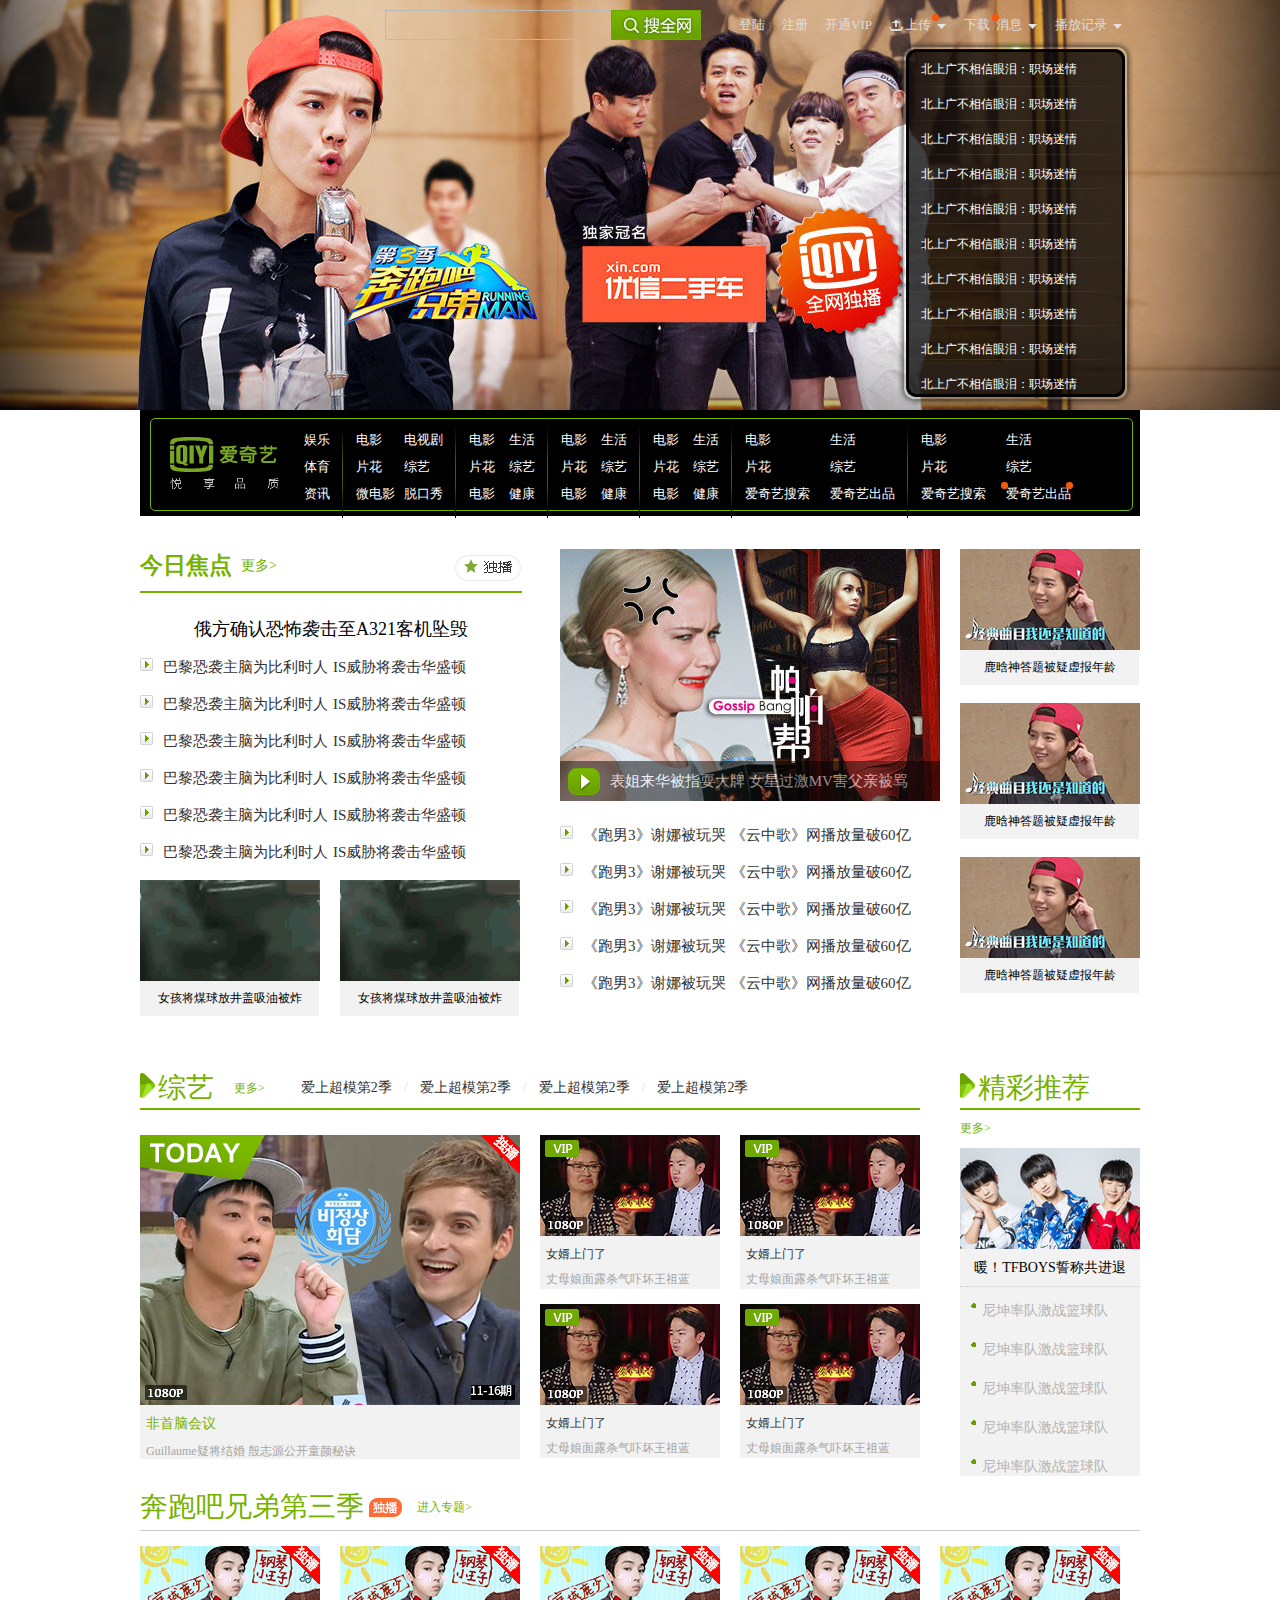
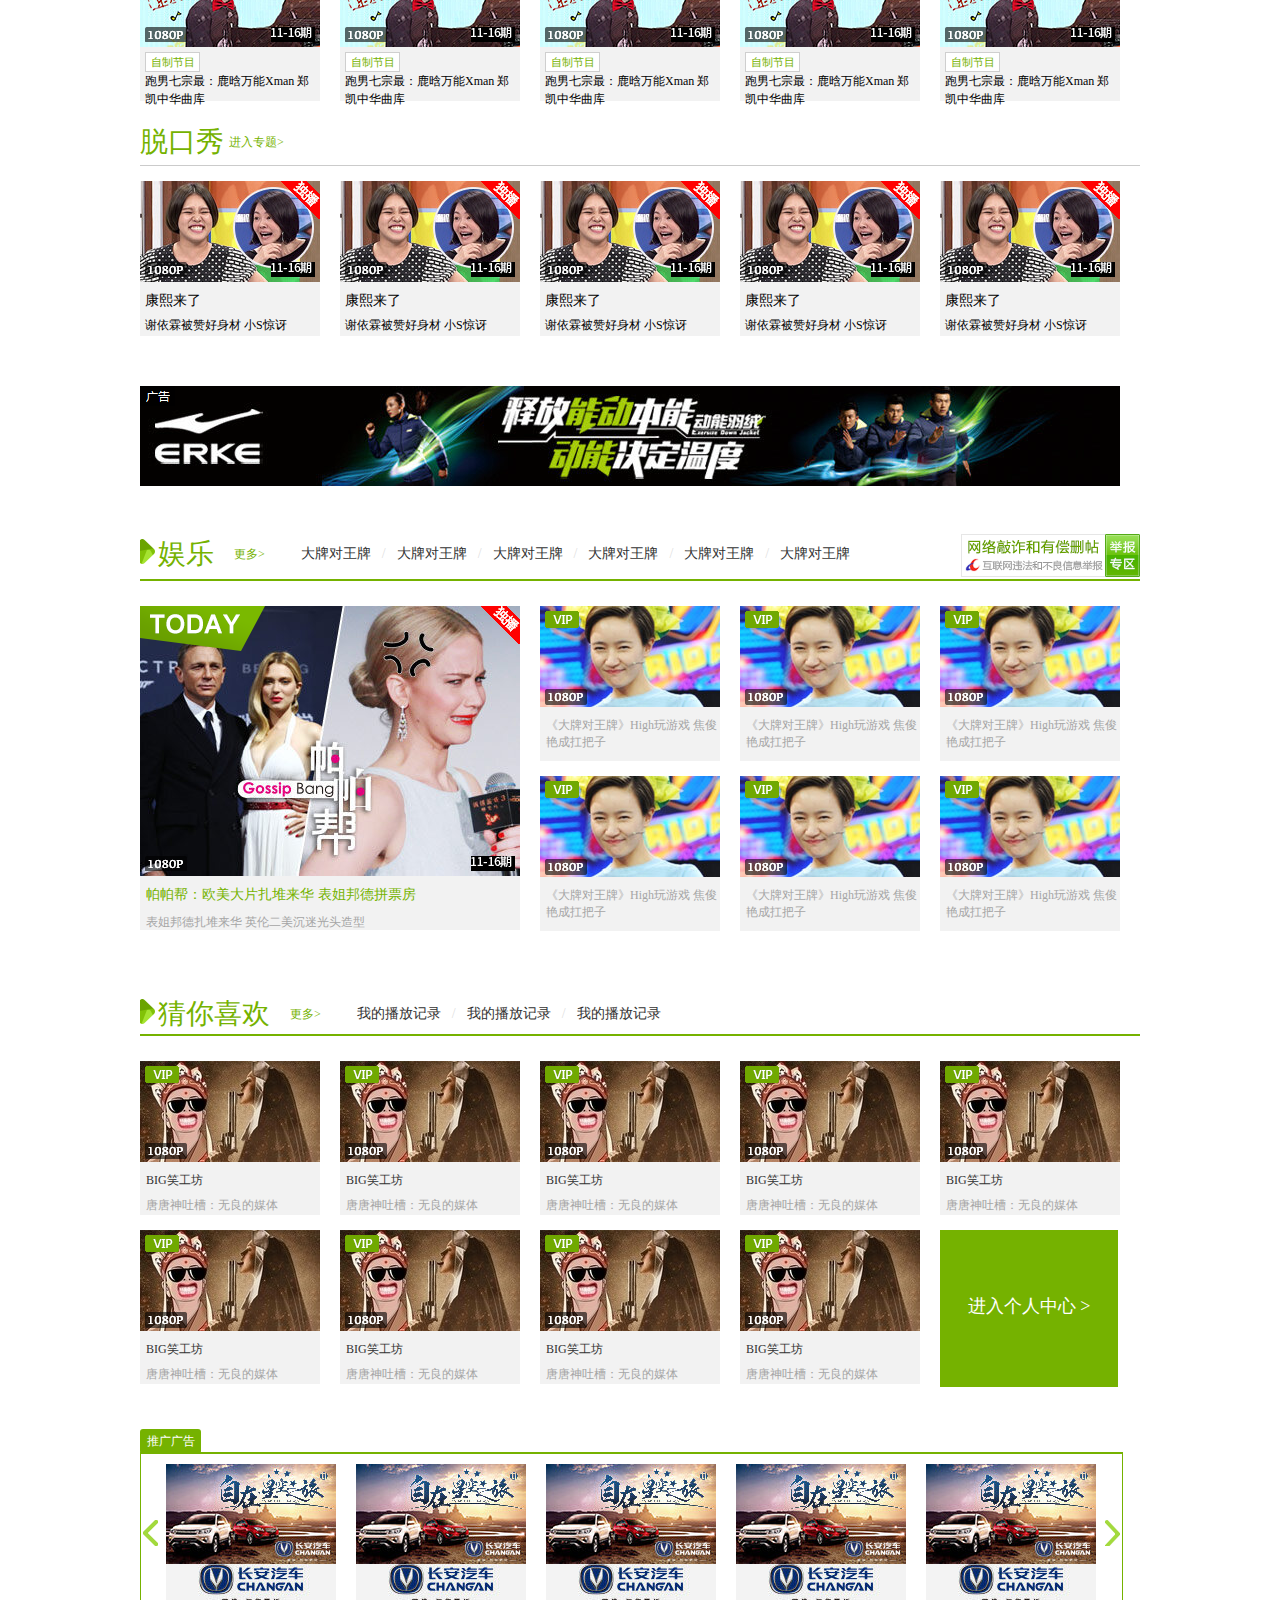
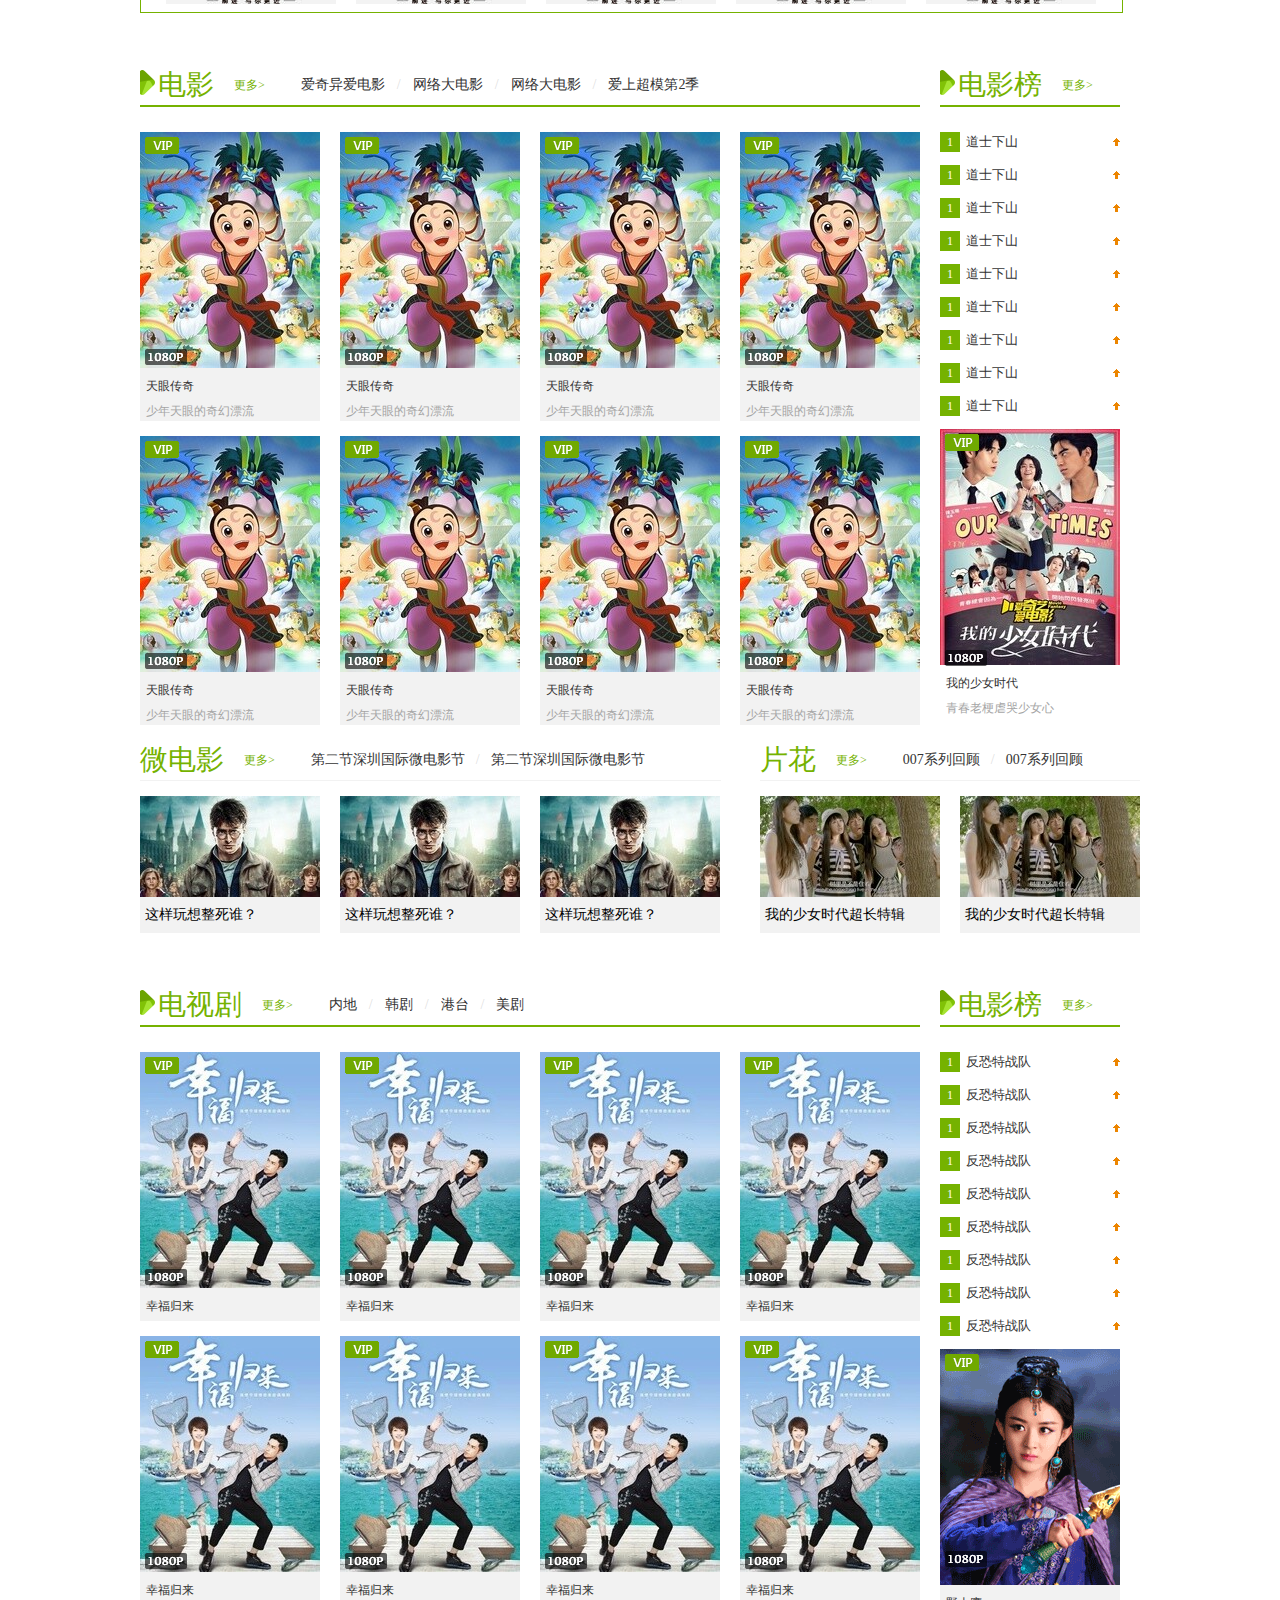
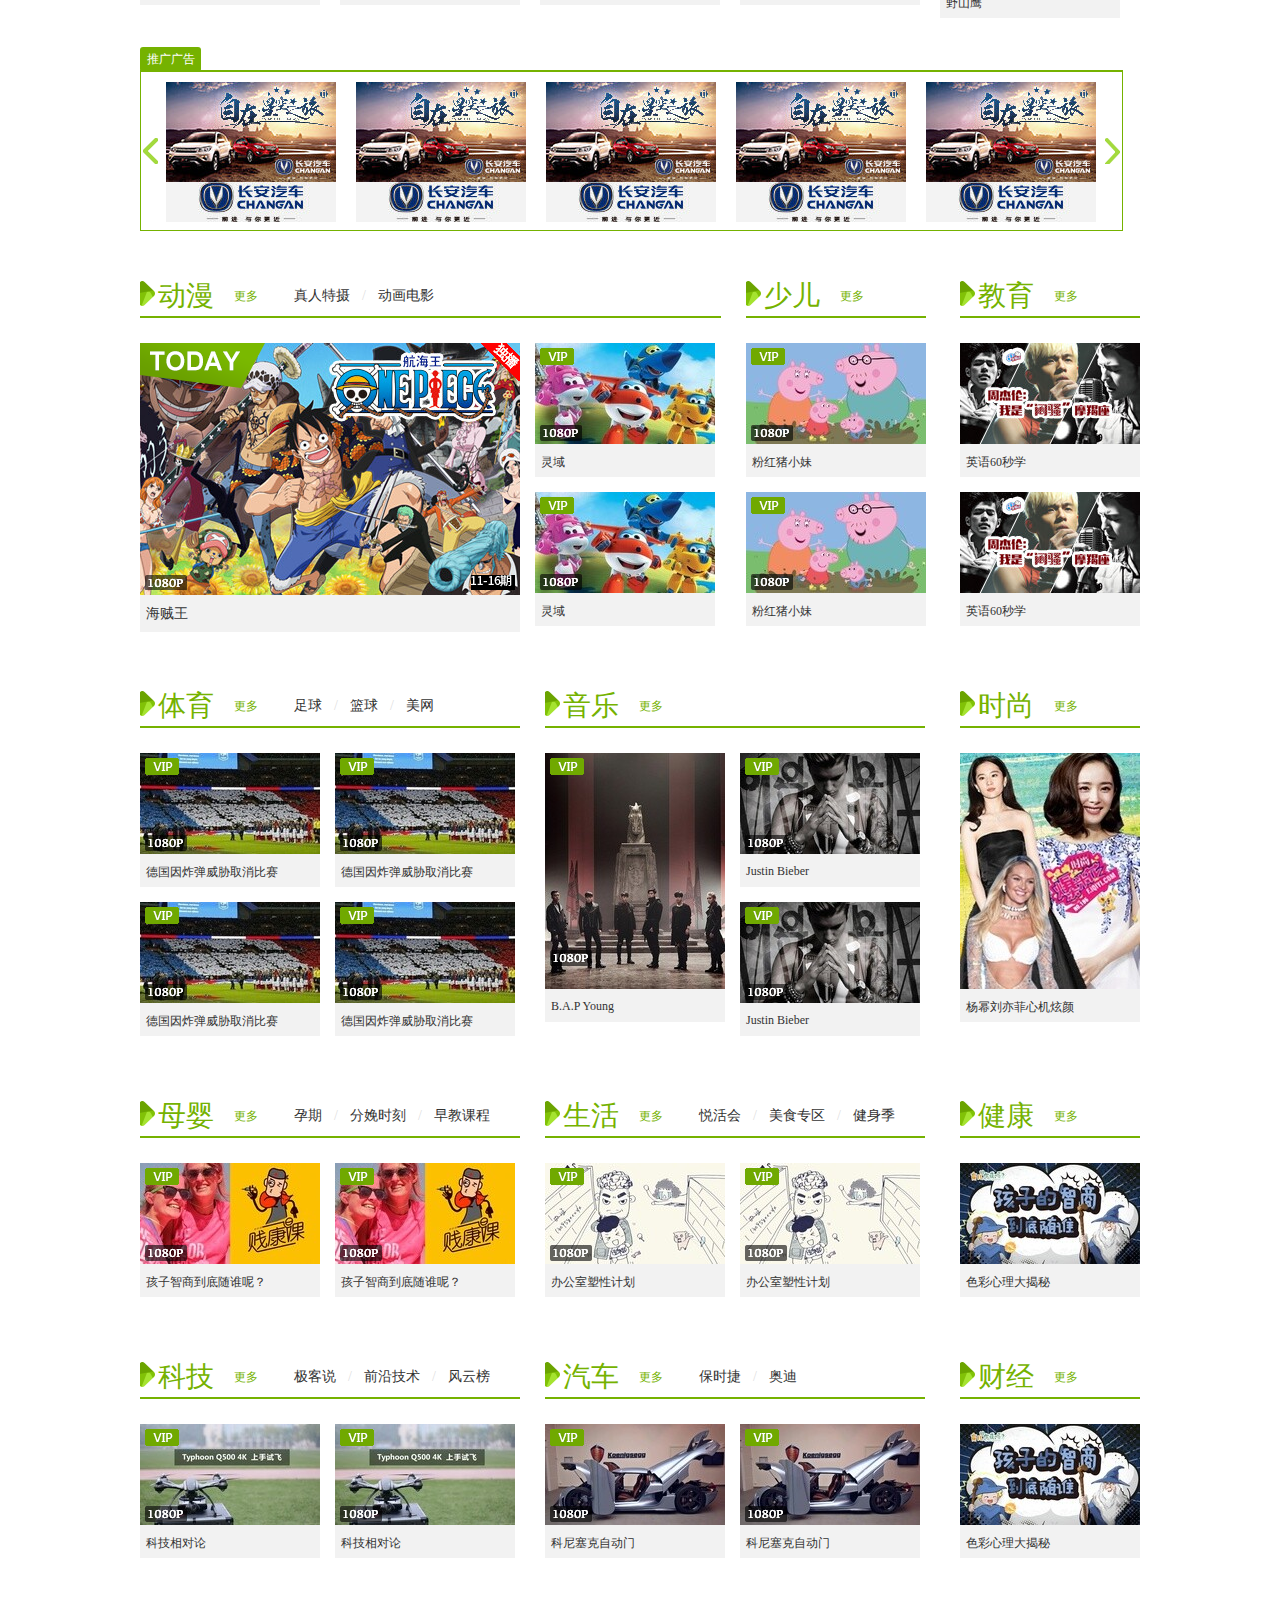
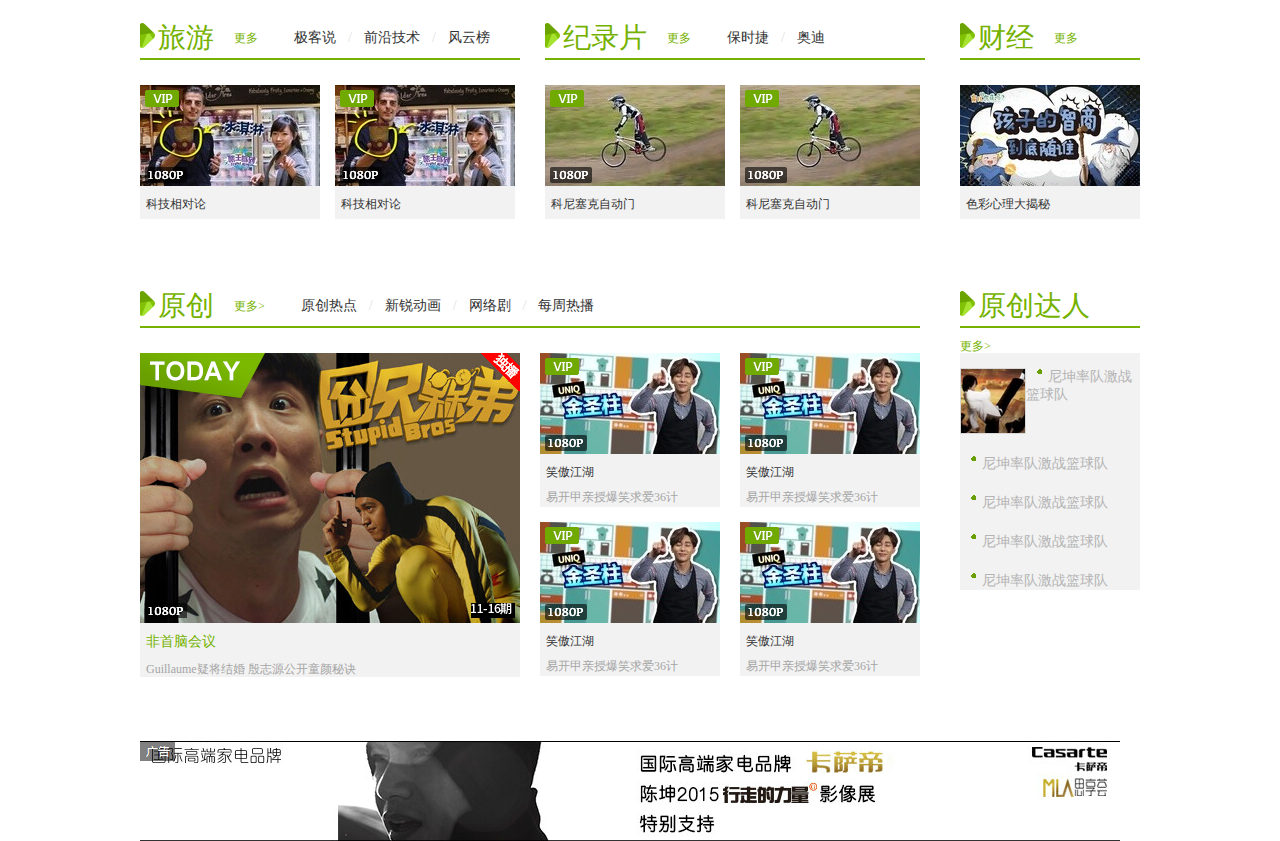
<file: pagework/websites/aiqiyi/index.html>
<!doctype html>
<html>
<head>
<meta charset="utf-8">
<title>无标题文档</title>
<link rel="stylesheet" href="css/common.css"/>
<link rel="stylesheet" href="css/style.css"/>

</head>

<body>

<div class="wrap">

<!--head-->
       <div class="head clearfix">
              <div class="loginbar fr clearfix">
                   <div class="search fl clearfix">
                        <form action="wwww.aiqiyi.com">
                            <input type="text" name="ipt" class="ipt fl"/>
                        <a href="#" class="fl"><img src="img/sosobtn.png"/></a>
                        </form>
                   </div>
                   <ul class="btn_a fl">
                       <li><a href="#">登陆</a></li>
                       <li><a href="#">注册</a></li>
                       <li><a href="#">开通VIP</a></li>
                       <li class="t1 clearfix">
                            <i class="a1"></i>
                            <a href="#">上传</a>
                            <span class="a1"></span>
                            <b></b>
                       </li>
                       <li class="t2 clearfix">
                            <a href="#">下载</a>
                             <span class="a2"></span>
                            <a href="#">消息</a>
                            <b></b>
                           
                       </li>
                        <li class="clearfix">
                            <a href="#">播放记录</a>
                            <b></b>
                       </li>
                       
                   </ul>
              
              
              </div>
              <div class="banner">
                   <ul class="banner_img" id="banner">
                      <li>
                          <a href="#"><img src="img/banner.jpg"/></a>
                      </li>
                       <li>
                          <a href="#"><img src="img/banner1.jpg"/></a>
                      </li>
                   </ul>
                   <div class="subnav">
                       <ul>
                           <li><a href="#">北上广不相信眼泪：职场迷情</a></li>
                           <li><a href="#">北上广不相信眼泪：职场迷情</a></li>
                           <li><a href="#">北上广不相信眼泪：职场迷情</a></li>
                           <li><a href="#">北上广不相信眼泪：职场迷情</a></li>
                           <li><a href="#">北上广不相信眼泪：职场迷情</a></li>
                           <li><a href="#">北上广不相信眼泪：职场迷情</a></li>
                           <li><a href="#">北上广不相信眼泪：职场迷情</a></li>
                           <li><a href="#">北上广不相信眼泪：职场迷情</a></li>
                           <li><a href="#">北上广不相信眼泪：职场迷情</a></li>
                           <li><a href="#">北上广不相信眼泪：职场迷情</a></li>
                        </ul>
                  </div>
              </div>
              
            <div class="banner_nav">
                 <div class="nav_box clearfix"> 
                     <h1 class="logo1 fl"><a href="#"></a></h1>
                     <ul class="fist_box fl">
                          <li>
                             <a href="#">娱乐</a>
                             <a href="#">体育</a>
                             <a href="#">资讯</a>
                          </li>
                      </ul>
                      <ul class="fist_box fl clearfix">
                          <li class="l3 fl">
                              <a href="#">电影</a>
                              <a href="#">片花</a>
                              <a href="#">微电影</a>
                          </li>
                           <li class="fl">
                              <a href="#">电视剧</a>
                              <a href="#">综艺</a>
                               <a href="#">脱口秀</a>
                          </li>
                      </ul> 
                      <ul class="fist_box fl clearfix">
                          <li class="l2 fl">
                              <a href="#">电影</a>
                              <a href="#">片花</a>
                              <a href="#">电影</a>
                          </li>
                           <li class="fl">
                              <a href="#">生活</a>
                              <a href="#">综艺</a>
                               <a href="#">健康</a>
                          </li>
                      </ul>
                      <ul class="fist_box fl clearfix">
                          <li class="l2 fl">
                              <a href="#">电影</a>
                              <a href="#">片花</a>
                              <a href="#">电影</a>
                          </li>
                           <li class="fl">
                              <a href="#">生活</a>
                              <a href="#">综艺</a>
                               <a href="#">健康</a>
                          </li>
                      </ul> 
                       <ul class="fist_box fl clearfix">
                          <li class="l2 fl">
                              <a href="#">电影</a>
                              <a href="#">片花</a>
                              <a href="#">电影</a>
                          </li>
                           <li class="fl">
                              <a href="#">生活</a>
                              <a href="#">综艺</a>
                               <a href="#">健康</a>
                          </li>
                      </ul> 
                      <ul class="fist_box fl clearfix">
                          <li class="l5 fl">
                              <a href="#">电影</a>
                              <a href="#">片花</a>
                              <a href="#">爱奇艺搜索</a>
                          </li>
                           <li class="fl">
                              <a href="#">生活</a>
                              <a href="#">综艺</a>
                               <a href="#">爱奇艺出品</a>
                          </li>
                      </ul> 
                        <ul class="fist_box fl clearfix">
                          <li class="l5 fl">
                              <a href="#">电影</a>
                              <a href="#">片花</a>
                              <a href="#">爱奇艺搜索</a>
                              <i></i>
                          </li>
                           <li class="fl">
                              <a href="#">生活</a>
                              <a href="#">综艺</a>
                               <a href="#">爱奇艺出品</a>
                               <i></i>
                          </li>
                      </ul> 
                 </div>
             </div>
             
       </div>

   <!--end head-->
   
   <!--conent-->
     <div class="conent">
           <div class="news_1 clearfix">
                 <div class="news1_lft fl">
                      <div class="focus">
                          <div class="title clearfix">
                               <h3>今日焦点</h3> 
                               <a href="#">更多></a>
                               <i></i>
                          </div>
                          <ul class="news_list">
                               <h3>
                                   <a href="#">俄方确认恐怖袭击至A321客机坠毁</a>
                               </h3>
                               
                               <li class="clearfix">
                                    <i></i>
                                   <a href="#">巴黎恐袭主脑为比利时人</a>
                                   <a href="#">IS威胁将袭击华盛顿</a>
                                </li>
                                <li class="clearfix">
                                    <i></i>
                                   <a href="#">巴黎恐袭主脑为比利时人</a>
                                   <a href="#">IS威胁将袭击华盛顿</a>
                                </li>
                                <li class="clearfix">
                                    <i></i>
                                   <a href="#">巴黎恐袭主脑为比利时人</a>
                                   <a href="#">IS威胁将袭击华盛顿</a>
                                </li>
                                <li class="clearfix">
                                    <i></i>
                                   <a href="#">巴黎恐袭主脑为比利时人</a>
                                   <a href="#">IS威胁将袭击华盛顿</a>
                                </li>
                                <li class="clearfix">
                                    <i></i>
                                   <a href="#">巴黎恐袭主脑为比利时人</a>
                                   <a href="#">IS威胁将袭击华盛顿</a>
                                </li>
                                <li class="clearfix">
                                    <i></i>
                                   <a href="#">巴黎恐袭主脑为比利时人</a>
                                   <a href="#">IS威胁将袭击华盛顿</a>
                                </li>
                          </ul>
                          <ul class="img_news clearfix">
                             <li>
                                  <img src="img/56ec.gif" alt="...."/>
                                  <a href="#">女孩将煤球放井盖吸油被炸</a>
                             </li>
                             <li>
                                  <img src="img/56ec.gif" alt="...."/>
                                  <a href="#">女孩将煤球放井盖吸油被炸</a>
                             </li>
                          </ul>
                      </div>
                 </div>
                 <div class="news1_rig fr clearfix">
                     <div class="rig1 fl">
                         <div class="news_title">
                              <a href="#"><img src="img/e02.jpg" alt="..."/></a>
                              <i class="play"></i>
                              <span>表姐来华被指耍大牌 女星过激MV害父亲被骂</span>
                          </div> 
                          
                            <ul class="news_list">
                               <li class="clearfix">
                                    <i></i>
                                   <a href="#">《跑男3》谢娜被玩哭</a>
                                   <a href="#">《云中歌》网播放量破60亿</a>
                                </li>
                               <li class="clearfix">
                                    <i></i>
                                   <a href="#">《跑男3》谢娜被玩哭</a>
                                   <a href="#">《云中歌》网播放量破60亿</a>
                                </li>
                                <li class="clearfix">
                                    <i></i>
                                   <a href="#">《跑男3》谢娜被玩哭</a>
                                   <a href="#">《云中歌》网播放量破60亿</a>
                                </li>
                                <li class="clearfix">
                                    <i></i>
                                   <a href="#">《跑男3》谢娜被玩哭</a>
                                   <a href="#">《云中歌》网播放量破60亿</a>
                                </li>
                                <li class="clearfix">
                                    <i></i>
                                   <a href="#">《跑男3》谢娜被玩哭</a>
                                   <a href="#">《云中歌》网播放量破60亿</a>
                                </li>
                             </ul> 
                     </div>
                     <div class="rig2 fl">
                       <ul class="img_list">
                         <li>
                             <a href="#"><img src="img/4d32.jpg" alt="..."/></a>
                             <a href="#" class="a1">鹿晗神答题被疑虚报年龄</a>
                         </li>
                         <li>
                             <a href="#"><img src="img/4d32.jpg" alt="..."/></a>
                             <a href="#" class="a1">鹿晗神答题被疑虚报年龄</a>
                         </li>
                         <li>
                             <a href="#"><img src="img/4d32.jpg" alt="..."/></a>
                             <a href="#" class="a1">鹿晗神答题被疑虚报年龄</a>
                         </li>
                       </ul>
                    </div>
                 </div>
             </div>
     
            <div class="news_2 clearfix">
                 <div class="news2_lft fl clearfix">
                     <div class="news2_nav clearfix" >
                         <div class="t11 fl clearfix">
                             <i></i>
                             <h3>综艺</h3>
                             <a href="#">更多></a>
                         </div>
                         <div class="t22 fl">
                           <a href="#">爱上超模第2季</a>
                           <span>/</span>
                           <a href="#">爱上超模第2季</a>
                           <span>/</span> 
                           <a href="#">爱上超模第2季</a>
                           <span>/</span>
                           <a href="#">爱上超模第2季</a>
                         </div>
                        
                     </div>
                    <div class="news2_box fl clearfix">
                          <div class="d1 fl">
                               <div class="dt">
                                   <a href="#"><img src="img/bd.jpg" alt="..."/></a>
                                   <i class="c1"></i>
                                   <i class="c2"></i>
                                   <i class="c3"></i>
                                   <i class="c4"></i>
                               </div>
                               <div class="dd">
                                     <a href="#"><h3>非首脑会议</h3></a>
                                     <a href="#"><span>Guillaume疑将结婚 殷志源公开童颜秘诀</span></a>
                                </div>
                          </div>
                          
                          <div class="d2 fl">
                                <ul class="df_list fl clearfix">
                                  <li class="fl">
                                       <div class="ll1">
                                           <a href="#"><img src="img/bf58.jpg" alt="..."/></a>
                                            <i class="g1"></i>
                                            <i class="g2"></i>
                                       </div>
                                       <div class="ll2">
                                            <a href="#"><h3>女婿上门了</h3></a>
                                            <a href="#"><span>丈母娘面露杀气吓坏王祖蓝</span></a>
                                       </div>
                                  </li>
                                  <li class="fl">
                                       <div class="ll1">
                                           <a href="#"><img src="img/bf58.jpg" alt="..."/></a>
                                            <i class="g1"></i>
                                            <i class="g2"></i>
                                       </div>
                                       <div class="ll2">
                                            <a href="#"><h3>女婿上门了</h3></a>
                                            <a href="#"><span>丈母娘面露杀气吓坏王祖蓝</span></a>
                                       </div>
                                  </li>
                                  <li class="fl">
                                       <div class="ll1">
                                           <a href="#"><img src="img/bf58.jpg" alt="..."/></a>
                                            <i class="g1"></i>
                                            <i class="g2"></i>
                                       </div>
                                       <div class="ll2">
                                            <a href="#"><h3>女婿上门了</h3></a>
                                            <a href="#"><span>丈母娘面露杀气吓坏王祖蓝</span></a>
                                       </div>
                                  </li>
                                  <li class="fl">
                                       <div class="ll1">
                                           <a href="#"><img src="img/bf58.jpg" alt="..."/></a>
                                            <i class="g1"></i>
                                            <i class="g2"></i>
                                       </div>
                                       <div class="ll2">
                                            <a href="#"><h3>女婿上门了</h3></a>
                                            <a href="#"><span>丈母娘面露杀气吓坏王祖蓝</span></a>
                                       </div>
                                  </li>
                         
                               </ul>
                          </div>
                    
                    </div>
                 </div>
                 
               <div class="news2_rig fr">
                     <div class="news2rig_nav clearfix" >
                         <div class="t11 fl clearfix">
                             <a href="#"><i></i></a>
                             <a href="#"><h3>精彩推荐</h3></a>
                             <a href="#">更多></a>
                         </div> 
                     </div> 
                     <div class="tf"> 
                         <a href="#"><img src="img/055c1e1.jpg" alt="..."/></a>
                         <a href="#" class="a1">暖！TFBOYS誓称共进退</a>
                     </div>
                     <ul class="tn">
                          <li class="clearfix">
                               <i></i>
                               <a href="#">尼坤率队激战篮球队</a>
                          </li>
                           <li class="clearfix">
                               <i></i>
                               <a href="#">尼坤率队激战篮球队</a>
                          </li>
                           <li class="clearfix">
                               <i></i>
                               <a href="#">尼坤率队激战篮球队</a>
                          </li>
                          <li class="clearfix">
                               <i></i>
                               <a href="#">尼坤率队激战篮球队</a>
                          </li>
                          <li class="clearfix">
                               <i></i>
                               <a href="#">尼坤率队激战篮球队</a>
                          </li>
                     </ul>
                </div>
          </div>
          
          <div class="news_3">
               <div class="news3_nav clearfix" >
                     <a href="#"><h3>奔跑吧兄弟第三季</h3></a>
                      <a href="#"><i></i></a>
                      <a href="#">进入专题></a>
                 </div>
                <ul class="news3_list clearfix">
                   <li class="fl">
                        <div class="runboy">
                           <a href="#"><img src="img/c0e9.jpg" alt="..."/></a>
                           <i class="at1"></i>
                           <i class="at2"></i>
                           <i class="at3"></i>
                        </div>
                        <div class="runboy_title clearfix">
                            <span>自制节目</span>
                            <a href="#">跑男七宗最：鹿晗万能Xman 郑凯中华曲库</a>
                        </div>
                   </li>
                    <li class="fl">
                        <div class="runboy">
                           <a href="#"><img src="img/c0e9.jpg" alt="..."/></a>
                           <i class="at1"></i>
                           <i class="at2"></i>
                           <i class="at3"></i>
                        </div>
                        <div class="runboy_title clearfix">
                            <span>自制节目</span>
                            <a href="#">跑男七宗最：鹿晗万能Xman 郑凯中华曲库</a>
                        </div>
                   </li>
                    <li class="fl">
                        <div class="runboy">
                           <a href="#"><img src="img/c0e9.jpg" alt="..."/></a>
                           <i class="at1"></i>
                           <i class="at2"></i>
                           <i class="at3"></i>
                        </div>
                        <div class="runboy_title clearfix">
                            <span>自制节目</span>
                            <a href="#">跑男七宗最：鹿晗万能Xman 郑凯中华曲库</a>
                        </div>
                   </li>
                    <li class="fl">
                        <div class="runboy">
                           <a href="#"><img src="img/c0e9.jpg" alt="..."/></a>
                           <i class="at1"></i>
                           <i class="at2"></i>
                           <i class="at3"></i>
                        </div>
                        <div class="runboy_title clearfix">
                            <span>自制节目</span>
                            <a href="#">跑男七宗最：鹿晗万能Xman 郑凯中华曲库</a>
                        </div>
                   </li>
                    <li class="fl">
                        <div class="runboy">
                           <a href="#"><img src="img/c0e9.jpg" alt="..."/></a>
                           <i class="at1"></i>
                           <i class="at2"></i>
                           <i class="at3"></i>
                        </div>
                        <div class="runboy_title clearfix">
                            <span>自制节目</span>
                            <a href="#">跑男七宗最：鹿晗万能Xman 郑凯中华曲库</a>
                        </div>
                   </li>

               </ul>

          </div>
          <div class="news_4">
               <div class="news4_nav clearfix" >
                     <a href="#"><h3>脱口秀</h3></a>
                      <a href="#">进入专题></a>
                 </div>
                <ul class="news4_list clearfix">
                   <li class="fl">
                        <div class="talk">
                           <a href="#"><img src="img/5ad498.jpg"alt="..."/></a>
                           <i class="at1"></i>
                           <i class="at2"></i>
                           <i class="at3"></i>
                        </div>
                        <div class="talk_title clearfix">
                            <span>康熙来了</span>
                            <a href="#">谢依霖被赞好身材 小S惊讶</a>
                        </div>
                   </li>
                    <li class="fl">
                        <div class="talk">
                           <a href="#"><img src="img/5ad498.jpg"alt="..."/></a>
                           <i class="at1"></i>
                           <i class="at2"></i>
                           <i class="at3"></i>
                        </div>
                        <div class="talk_title clearfix">
                            <span>康熙来了</span>
                            <a href="#">谢依霖被赞好身材 小S惊讶</a>
                        </div>
                   </li>
                    <li class="fl">
                        <div class="talk">
                           <a href="#"><img src="img/5ad498.jpg"alt="..."/></a>
                           <i class="at1"></i>
                           <i class="at2"></i>
                           <i class="at3"></i>
                        </div>
                        <div class="talk_title clearfix">
                            <span>康熙来了</span>
                            <a href="#">谢依霖被赞好身材 小S惊讶</a>
                        </div>
                   </li>
                    <li class="fl">
                        <div class="talk">
                           <a href="#"><img src="img/5ad498.jpg"alt="..."/></a>
                           <i class="at1"></i>
                           <i class="at2"></i>
                           <i class="at3"></i>
                        </div>
                        <div class="talk_title clearfix">
                            <span>康熙来了</span>
                            <a href="#">谢依霖被赞好身材 小S惊讶</a>
                        </div>
                   </li>
                    <li class="fl">
                        <div class="talk">
                           <a href="#"><img src="img/5ad498.jpg"alt="..."/></a>
                           <i class="at1"></i>
                           <i class="at2"></i>
                           <i class="at3"></i>
                        </div>
                        <div class="talk_title clearfix">
                            <span>康熙来了</span>
                            <a href="#">谢依霖被赞好身材 小S惊讶</a>
                        </div>
                   </li>

               </ul>

          </div>
          <div class="banner_middle">
            <a href="#"><img src="img/dccc.png" alt="..."/></a>
          </div>
          
          <div class="news_5 clearfix">
                     <div class="news5_nav clearfix" >
                         <div class="tt1 fl clearfix">
                             <i></i>
                             <h3>娱乐</h3>
                             <a href="#">更多></a>
                         </div>
                         <div class="tt2 fl">
                             <a href="#">大牌对王牌</a>
                             <span>/</span>
                              <a href="#">大牌对王牌</a>
                             <span>/</span> 
                             <a href="#">大牌对王牌</a>
                             <span>/</span>
                             <a href="#">大牌对王牌</a>
                             <span>/</span>
                             <a href="#">大牌对王牌</a>
                             <span>/</span>
                             <a href="#">大牌对王牌</a>
                         </div>
                         <div class="tt3 fr">
                           <a href="#"><img src="img/video-safe-black.png" alt="..."/></a>
                         </div>
                     </div>
                     
                     <div class="news5_box clearfix">
                          <div class="dd5 fl">
                               <div class="dt">
                                   <a href="#"><img src="img/680bb1.jpg" alt="..."/></a>
                                   <i class="c1"></i>
                                   <i class="c2"></i>
                                   <i class="c3"></i>
                                   <i class="c4"></i>
                               </div>
                               <div class="dd">
                                     <a href="#"><h3>帕帕帮：欧美大片扎堆来华 表姐邦德拼票房</h3></a>
                                     <a href="#"><span>表姐邦德扎堆来华 英伦二美沉迷光头造型</span></a>
                                </div>
                          </div>
                          
                          <div class="dd2 fl">
                                <ul class="dsf_list clearfix">
                                  <li class="fl">
                                       <div class="ll1">
                                           <a href="#"><img src="img/22f493.jpg" alt="..."/></a>
                                            <i class="g1"></i>
                                            <i class="g2"></i>
                                       </div>
                                       <div class="cl2">
                                            <a href="#">《大牌对王牌》High玩游戏 焦俊艳成扛把子</a>
                                       </div>
                                  </li>
                                  
                                   <li class="fl">
                                       <div class="ll1">
                                           <a href="#"><img src="img/22f493.jpg" alt="..."/></a>
                                            <i class="g1"></i>
                                            <i class="g2"></i>
                                       </div>
                                       <div class="cl2">
                                            <a href="#">《大牌对王牌》High玩游戏 焦俊艳成扛把子</a>
                                       </div>
                                  </li>
                                   <li class="fl">
                                       <div class="ll1">
                                           <a href="#"><img src="img/22f493.jpg" alt="..."/></a>
                                            <i class="g1"></i>
                                            <i class="g2"></i>
                                       </div>
                                       <div class="cl2">
                                            <a href="#">《大牌对王牌》High玩游戏 焦俊艳成扛把子</a>
                                       </div>
                                  </li>
                                   <li class="fl">
                                       <div class="ll1">
                                           <a href="#"><img src="img/22f493.jpg" alt="..."/></a>
                                            <i class="g1"></i>
                                            <i class="g2"></i>
                                       </div>
                                       <div class="cl2">
                                            <a href="#">《大牌对王牌》High玩游戏 焦俊艳成扛把子</a>
                                       </div>
                                  </li>
                                   <li class="fl">
                                       <div class="ll1">
                                           <a href="#"><img src="img/22f493.jpg" alt="..."/></a>
                                            <i class="g1"></i>
                                            <i class="g2"></i>
                                       </div>
                                       <div class="cl2">
                                            <a href="#">《大牌对王牌》High玩游戏 焦俊艳成扛把子</a>
                                       </div>
                                  </li>
                                   <li class="fl">
                                       <div class="ll1">
                                           <a href="#"><img src="img/22f493.jpg" alt="..."/></a>
                                            <i class="g1"></i>
                                            <i class="g2"></i>
                                       </div>
                                       <div class="cl2">
                                            <a href="#">《大牌对王牌》High玩游戏 焦俊艳成扛把子</a>
                                       </div>
                                  </li>
                               </ul>
                          </div>
                   </div>
                </div>   
                  
                <div class="news_6 clearfix">
                     <div class="news6_nav clearfix" >
                         <div class="tt1 fl clearfix">
                             <i></i>
                             <h3>猜你喜欢</h3>
                             <a href="#">更多></a>
                         </div>
                         <div class="tt2 fl">
                             <a href="#">我的播放记录</a>
                             <span>/</span>
                              <a href="#">我的播放记录</a>
                             <span>/</span> 
                             <a href="#">我的播放记录</a>
                         </div>
                    </div>
                    <div class="dd6 fl">
                            <ul class="dd6_list fl clearfix">
                                <li class="fl">
                                    <div class="ll1">
                                        <a href="#"><img src="img/v_101.jpg" alt="..."/></a>
                                         <i class="g1"></i>
                                         <i class="g2"></i>
                                     </div>
                                    <div class="ll2">
                                        <a href="#"><h3>BIG笑工坊</h3></a>
                                        <a href="#"><span>唐唐神吐槽：无良的媒体</span></a>
                                    </div>
                                </li>
                                <li class="fl">
                                    <div class="ll1">
                                        <a href="#"><img src="img/v_101.jpg" alt="..."/></a>
                                         <i class="g1"></i>
                                         <i class="g2"></i>
                                     </div>
                                    <div class="ll2">
                                        <a href="#"><h3>BIG笑工坊</h3></a>
                                        <a href="#"><span>唐唐神吐槽：无良的媒体</span></a>
                                    </div>
                                </li>
                                <li class="fl">
                                    <div class="ll1">
                                        <a href="#"><img src="img/v_101.jpg" alt="..."/></a>
                                         <i class="g1"></i>
                                         <i class="g2"></i>
                                     </div>
                                    <div class="ll2">
                                        <a href="#"><h3>BIG笑工坊</h3></a>
                                        <a href="#"><span>唐唐神吐槽：无良的媒体</span></a>
                                    </div>
                                </li>
                                <li class="fl">
                                    <div class="ll1">
                                        <a href="#"><img src="img/v_101.jpg" alt="..."/></a>
                                         <i class="g1"></i>
                                         <i class="g2"></i>
                                     </div>
                                    <div class="ll2">
                                        <a href="#"><h3>BIG笑工坊</h3></a>
                                        <a href="#"><span>唐唐神吐槽：无良的媒体</span></a>
                                    </div>
                                </li>
                                <li class="fl">
                                    <div class="ll1">
                                        <a href="#"><img src="img/v_101.jpg" alt="..."/></a>
                                         <i class="g1"></i>
                                         <i class="g2"></i>
                                     </div>
                                    <div class="ll2">
                                        <a href="#"><h3>BIG笑工坊</h3></a>
                                        <a href="#"><span>唐唐神吐槽：无良的媒体</span></a>
                                    </div>
                                </li>
                                <li class="fl">
                                    <div class="ll1">
                                        <a href="#"><img src="img/v_101.jpg" alt="..."/></a>
                                         <i class="g1"></i>
                                         <i class="g2"></i>
                                     </div>
                                    <div class="ll2">
                                        <a href="#"><h3>BIG笑工坊</h3></a>
                                        <a href="#"><span>唐唐神吐槽：无良的媒体</span></a>
                                    </div>
                                </li>
                                <li class="fl">
                                    <div class="ll1">
                                        <a href="#"><img src="img/v_101.jpg" alt="..."/></a>
                                         <i class="g1"></i>
                                         <i class="g2"></i>
                                     </div>
                                    <div class="ll2">
                                        <a href="#"><h3>BIG笑工坊</h3></a>
                                        <a href="#"><span>唐唐神吐槽：无良的媒体</span></a>
                                    </div>
                                </li>
                                <li class="fl">
                                    <div class="ll1">
                                        <a href="#"><img src="img/v_101.jpg" alt="..."/></a>
                                         <i class="g1"></i>
                                         <i class="g2"></i>
                                     </div>
                                    <div class="ll2">
                                        <a href="#"><h3>BIG笑工坊</h3></a>
                                        <a href="#"><span>唐唐神吐槽：无良的媒体</span></a>
                                    </div>
                                </li>
                                <li class="fl">
                                    <div class="ll1">
                                        <a href="#"><img src="img/v_101.jpg" alt="..."/></a>
                                         <i class="g1"></i>
                                         <i class="g2"></i>
                                     </div>
                                    <div class="ll2">
                                        <a href="#"><h3>BIG笑工坊</h3></a>
                                        <a href="#"><span>唐唐神吐槽：无良的媒体</span></a>
                                    </div>
                                </li>
                                <li class="center fl">
                                    <a href="#">进入个人中心 ></a>
                                </li>
                           </ul>
                    </div>
                </div>
                
                <div class="scroll">
                      <span>推广广告</span>
                      <a href="#" class="prve"></a>
                      <a href="#" class="next"></a>
                      <ul class="scroll_banner">
                          <li class="fl">
                              <a href="#"><img src="img/71ed.jpg" alt="..."/></a>
                              <a href="#"><img src="img/a8a4327d.jpg" alt="..."/></a>
                          </li>
                          <li class="fl">
                              <a href="#"><img src="img/71ed.jpg" alt="..."/></a>
                              <a href="#"><img src="img/a8a4327d.jpg" alt="..."/></a>
                          </li>
                          <li class="fl">
                              <a href="#"><img src="img/71ed.jpg" alt="..."/></a>
                              <a href="#"><img src="img/a8a4327d.jpg" alt="..."/></a>
                          </li>
                          <li class="fl">
                              <a href="#"><img src="img/71ed.jpg" alt="..."/></a>
                              <a href="#"><img src="img/a8a4327d.jpg" alt="..."/></a>
                          </li>
                          <li class="fl">
                              <a href="#"><img src="img/71ed.jpg" alt="..."/></a>
                              <a href="#"><img src="img/a8a4327d.jpg" alt="..."/></a>
                          </li>
                     </ul>
               </div>
               <div class="news_7 clearfix">
                 <div class="news7_lft fl clearfix">
                     <div class="news7_nav clearfix" >
                         <div class="t11 fl clearfix">
                             <i></i>
                             <h3>电影</h3>
                             <a href="#">更多></a>
                         </div>
                         <div class="t22 fl">
                             <a href="#">爱奇异爱电影</a>
                             <span>/</span>
                             <a href="#">网络大电影</a>
                             <span>/</span> 
                             <a href="#">网络大电影</a>
                             <span>/</span>
                             <a href="#">爱上超模第2季</a>
                         </div>
                     </div>
                     <div class="movie_box">
                         <ul class="movie_list">
                             <li class="fl">
                                    <div class="ll1">
                                        <a href="#"><img src="img/v_109696.jpg" alt="..."/></a>
                                         <i class="g1"></i>
                                         <i class="g2"></i>
                                     </div>
                                    <div class="ll2">
                                        <a href="#"><h3>天眼传奇</h3></a>
                                        <a href="#"><span>少年天眼的奇幻漂流</span></a>
                                    </div>
                                </li>
                               <li class="fl">
                                    <div class="ll1">
                                        <a href="#"><img src="img/v_109696.jpg" alt="..."/></a>
                                         <i class="g1"></i>
                                         <i class="g2"></i>
                                     </div>
                                    <div class="ll2">
                                        <a href="#"><h3>天眼传奇</h3></a>
                                        <a href="#"><span>少年天眼的奇幻漂流</span></a>
                                    </div>
                                </li>
                                <li class="fl">
                                    <div class="ll1">
                                        <a href="#"><img src="img/v_109696.jpg" alt="..."/></a>
                                         <i class="g1"></i>
                                         <i class="g2"></i>
                                     </div>
                                    <div class="ll2">
                                        <a href="#"><h3>天眼传奇</h3></a>
                                        <a href="#"><span>少年天眼的奇幻漂流</span></a>
                                    </div>
                                </li>
                                <li class="fl last4">
                                    <div class="ll1">
                                        <a href="#"><img src="img/v_109696.jpg" alt="..."/></a>
                                         <i class="g1"></i>
                                         <i class="g2"></i>
                                     </div>
                                    <div class="ll2">
                                        <a href="#"><h3>天眼传奇</h3></a>
                                        <a href="#"><span>少年天眼的奇幻漂流</span></a>
                                    </div>
                                </li>
                                <li class="fl">
                                    <div class="ll1">
                                        <a href="#"><img src="img/v_109696.jpg" alt="..."/></a>
                                         <i class="g1"></i>
                                         <i class="g2"></i>
                                     </div>
                                    <div class="ll2">
                                        <a href="#"><h3>天眼传奇</h3></a>
                                        <a href="#"><span>少年天眼的奇幻漂流</span></a>
                                    </div>
                                </li>
                                <li class="fl">
                                    <div class="ll1">
                                        <a href="#"><img src="img/v_109696.jpg" alt="..."/></a>
                                         <i class="g1"></i>
                                         <i class="g2"></i>
                                     </div>
                                    <div class="ll2">
                                        <a href="#"><h3>天眼传奇</h3></a>
                                        <a href="#"><span>少年天眼的奇幻漂流</span></a>
                                    </div>
                                </li>
                                <li class="fl">
                                    <div class="ll1">
                                        <a href="#"><img src="img/v_109696.jpg" alt="..."/></a>
                                         <i class="g1"></i>
                                         <i class="g2"></i>
                                     </div>
                                    <div class="ll2">
                                        <a href="#"><h3>天眼传奇</h3></a>
                                        <a href="#"><span>少年天眼的奇幻漂流</span></a>
                                    </div>
                                </li>
                                <li class="fl last4">
                                    <div class="ll1">
                                        <a href="#"><img src="img/v_109696.jpg" alt="..."/></a>
                                         <i class="g1"></i>
                                         <i class="g2"></i>
                                     </div>
                                    <div class="ll2">
                                        <a href="#"><h3>天眼传奇</h3></a>
                                        <a href="#"><span>少年天眼的奇幻漂流</span></a>
                                    </div>
                                </li>
                         </ul>
                     </div>  
                  </div>
                  <div class="news7_rig fl clearfix">
                       <div class="news2rig_nav clearfix" >
                         <div class="t11 fl clearfix">
                             <a href="#"><i></i></a>
                             <a href="#"><h3>电影榜</h3></a>
                             <a href="#">更多></a>
                         </div> 
                      </div> 
                       <ol class="movie_doc">
                           <li class="clearfix">
                              <span>1</span>
                              <p>道士下山</p>
                              <i></i>
                           </li>
                           <li class="clearfix">
                              <span>1</span>
                              <p>道士下山</p>
                              <i></i>
                           </li>
                           <li class="clearfix">
                              <span>1</span>
                              <p>道士下山</p>
                              <i></i>
                           </li>
                           <li class="clearfix">
                              <span>1</span>
                              <p>道士下山</p>
                              <i></i>
                           </li>
                           <li class="clearfix">
                              <span>1</span>
                              <p>道士下山</p>
                              <i></i>
                           </li>
                           <li class="clearfix">
                              <span>1</span>
                              <p>道士下山</p>
                              <i></i>
                            </li>
                           <li class="clearfix">
                              <span>1</span>
                              <p>道士下山</p>
                              <i></i>
                           </li>
                           <li class="clearfix">
                              <span>1</span>
                              <p>道士下山</p>
                              <i></i>
                           </li>
                           <li class="clearfix">
                              <span>1</span>
                              <p>道士下山</p>
                              <i></i>
                           </li>
                           
                       </ol>
                       <div class="movie_vip">
                           <div class="ml1">
                                 <a href="#"><img src="img/v_1097.jpg" alt="..."/></a>
                                  <i class="g1"></i>
                                  <i class="gg2"></i>
                           </div>
                            <div class="ml2">
                                 <a href="#"><h3>我的少女时代</h3></a>
                                 <a href="#"><span>青春老梗虐哭少女心</span></a>
                            </div>
                      </div>
                </div>
             </div>
             
             <div class="news_8 clearfix">
                  <div class="news8_left fl">
                     <div class="news8_nav clearfix" >
                         <div class="tt1 fl clearfix">
                             
                             <h3>微电影</h3>
                             <a href="#">更多></a>
                         </div>
                         <div class="tt2 fl">
                             <a href="#">第二节深圳国际微电影节</a>
                             <span>/</span>
                              <a href="#">第二节深圳国际微电影节</a>
                          </div>
                     </div>
                     <ul class="vm clearfix">
                         <li class="vm_list fl">
                            <a href="#"><img src="img/v_109701.jpg" alt="..."/></a>
                            <a href="#"><span>这样玩想整死谁？</span></a>
                         </li>
                         <li class="vm_list fl">
                            <a href="#"><img src="img/v_109701.jpg" alt="..."/></a>
                            <a href="#"><span>这样玩想整死谁？</span></a>
                         </li>
                         <li class="vm_list fl">
                            <a href="#"><img src="img/v_109701.jpg" alt="..."/></a>
                            <a href="#"><span>这样玩想整死谁？</span></a>
                         </li>
                     </ul>    
                 </div> 
                  <div class="news8_right fr">
                     <div class="news8_nav clearfix" >
                         <div class="tt1 fl clearfix">
                             
                             <h3>片花</h3>
                             <a href="#">更多></a>
                         </div>
                         <div class="tt2 fl">
                             <a href="#">007系列回顾</a>
                             <span>/</span>
                              <a href="#">007系列回顾</a>
                          </div>
                     </div>
                     <ul class="vm clearfix">
                         <li class="vm_list fl">
                            <a href="#"><img src="img/uv_3053365274_m_601_180_101.jpg" alt="..."/></a>
                            <a href="#"><span>我的少女时代超长特辑</span></a>
                         </li>
                         <li class="vm_list fl">
                            <a href="#"><img src="img/uv_3053365274_m_601_180_101.jpg" alt="..."/></a>
                            <a href="#"><span>我的少女时代超长特辑</span></a>
                         </li>
                     </ul>    
                 </div> 
            </div>    
              <div class="news_9 clearfix">
                 <div class="news9_lft fl clearfix">
                     <div class="news9_nav clearfix" >
                         <div class="t11 fl clearfix">
                             <i></i>
                             <h3>电视剧</h3>
                             <a href="#">更多></a>
                         </div>
                         <div class="t22 fl">
                             <a href="#">内地</a>
                             <span>/</span>
                             <a href="#">韩剧</a>
                             <span>/</span> 
                             <a href="#">港台</a>
                             <span>/</span>
                             <a href="#">美剧</a>
                         </div>
                     </div>
                     <div class="movie_box">
                         <ul class="movie_list">
                             <li class="fl">
                                    <div class="ll1">
                                        <a href="#"><img src="img/a_10036.jpg" alt="..."/></a>
                                         <i class="g1"></i>
                                         <i class="gc2"></i>
                                     </div>
                                    <div class="kl2">
                                        <a href="#"><h3>幸福归来</h3></a>
                                    </div>
                                </li>
                               <li class="fl">
                                    <div class="ll1">
                                        <a href="#"><img src="img/a_10036.jpg" alt="..."/></a>
                                         <i class="g1"></i>
                                         <i class="gc2"></i>
                                     </div>
                                    <div class="kl2">
                                        <a href="#"><h3>幸福归来</h3></a>
                                    </div>
                                </li>
                                <li class="fl">
                                    <div class="ll1">
                                        <a href="#"><img src="img/a_10036.jpg" alt="..."/></a>
                                         <i class="g1"></i>
                                         <i class="gc2"></i>
                                     </div>
                                    <div class="kl2">
                                        <a href="#"><h3>幸福归来</h3></a>
                                    </div>
                                </li>
                                 <li class="fl">
                                    <div class="ll1">
                                        <a href="#"><img src="img/a_10036.jpg" alt="..."/></a>
                                         <i class="g1"></i>
                                         <i class="gc2"></i>
                                     </div>
                                    <div class="kl2">
                                        <a href="#"><h3>幸福归来</h3></a>
                                    </div>
                                </li>
                                 <li class="fl">
                                    <div class="ll1">
                                        <a href="#"><img src="img/a_10036.jpg" alt="..."/></a>
                                         <i class="g1"></i>
                                         <i class="gc2"></i>
                                     </div>
                                    <div class="kl2">
                                        <a href="#"><h3>幸福归来</h3></a>
                                    </div>
                                </li>
                                 <li class="fl">
                                    <div class="ll1">
                                        <a href="#"><img src="img/a_10036.jpg" alt="..."/></a>
                                         <i class="g1"></i>
                                         <i class="gc2"></i>
                                     </div>
                                    <div class="kl2">
                                        <a href="#"><h3>幸福归来</h3></a>
                                    </div>
                                </li>
                                 <li class="fl">
                                    <div class="ll1">
                                        <a href="#"><img src="img/a_10036.jpg" alt="..."/></a>
                                         <i class="g1"></i>
                                         <i class="gc2"></i>
                                     </div>
                                    <div class="kl2">
                                        <a href="#"><h3>幸福归来</h3></a>
                                    </div>
                                </li>
                                 <li class="fl">
                                    <div class="ll1">
                                        <a href="#"><img src="img/a_10036.jpg" alt="..."/></a>
                                         <i class="g1"></i>
                                         <i class="gc2"></i>
                                     </div>
                                    <div class="kl2">
                                        <a href="#"><h3>幸福归来</h3></a>
                                    </div>
                                </li>
                         </ul>
                     </div>  
                  </div>
                  <div class="news9_rig fl clearfix">
                       <div class="news2rig_nav clearfix" >
                         <div class="t11 fl clearfix">
                             <a href="#"><i></i></a>
                             <a href="#"><h3>电影榜</h3></a>
                             <a href="#">更多></a>
                         </div> 
                      </div> 
                                            <ol class="movie_doc">
                           <li class="clearfix">
                              <span>1</span>
                              <p>反恐特战队</p>
                              <i></i>
                           </li>
                           <li class="clearfix">
                              <span>1</span>
                              <p>反恐特战队</p>
                              <i></i>
                           </li>
                           <li class="clearfix">
                              <span>1</span>
                              <p>反恐特战队</p>
                              <i></i>
                           </li>
                           <li class="clearfix">
                              <span>1</span>
                              <p>反恐特战队</p>
                              <i></i>
                           </li>
                           <li class="clearfix">
                              <span>1</span>
                              <p>反恐特战队</p>
                              <i></i>
                           </li>
                           <li class="clearfix">
                              <span>1</span>
                             <p>反恐特战队</p>
                              <i></i>
                            </li>
                           <li class="clearfix">
                              <span>1</span>
                              <p>反恐特战队</p>
                              <i></i>
                           </li>
                           <li class="clearfix">
                              <span>1</span>
                             <p>反恐特战队</p>
                              <i></i>
                           </li>
                           <li class="clearfix">
                              <span>1</span>
                              <p>反恐特战队</p>
                              <i></i>
                           </li>
                           
                       </ol>
                       <div class="movie_vip">
                           <div class="ml1">
                                 <a href="#"><img src='img/d0a72.png' alt="..."/></a>
                                  <i class="gg1"></i>
                                  <i class="gg2"></i>
                           </div>
                            <div class="kl2">
                                 <a href="#"><h3>野山鹰</h3></a>
                            </div>
                       </div>
                  </div>
             </div>
             <div class="scroll">
                      <span>推广广告</span>
                      <a href="#" class="prve"></a>
                      <a href="#" class="next"></a>
                      <ul class="scroll_banner">
                          <li class="fl">
                              <a href="#"><img src="img/71ed.jpg" alt="..."/></a>
                              <a href="#"><img src="img/a8a4327d.jpg" alt="..."/></a>
                          </li>
                          <li class="fl">
                              <a href="#"><img src="img/71ed.jpg" alt="..."/></a>
                              <a href="#"><img src="img/a8a4327d.jpg" alt="..."/></a>
                          </li>
                          <li class="fl">
                              <a href="#"><img src="img/71ed.jpg" alt="..."/></a>
                              <a href="#"><img src="img/a8a4327d.jpg" alt="..."/></a>
                          </li>
                          <li class="fl">
                              <a href="#"><img src="img/71ed.jpg" alt="..."/></a>
                              <a href="#"><img src="img/a8a4327d.jpg" alt="..."/></a>
                          </li>
                          <li class="fl">
                              <a href="#"><img src="img/71ed.jpg" alt="..."/></a>
                              <a href="#"><img src="img/a8a4327d.jpg" alt="..."/></a>
                          </li>
                     </ul>
               </div>
             
            <div class="news_10 clearfix">
                 <div class="news10_lft fl clearfix">
                     <div class="news10_nav clearfix" >
                         <div class="t11 fl clearfix">
                             <i></i>
                             <h3>动漫</h3>
                             <a href="#">更多</a>
                         </div>
                         <div class="t22 fl">
                             <a href="#">真人特摄</a>
                             <span>/</span>
                             <a href="#">动画电影</a>
                         </div>
                     </div>
                     <div class="katon_box clearfix" >
                           <div class="dd10 fl">
                               <div class="ddt">
                                   <a href="#"><img src="img/c4999.jpg" alt="..."/></a>
                                   <i class="c1"></i>
                                   <i class="c2"></i>
                                   <i class="c3"></i>
                                   <i class="c4"></i>
                               </div>
                               <div class="dlt">
                                     <a href="#"><h3>海贼王</h3></a>
                                </div>
                          </div>
                           <ul class="ka_list fl">
                               <li>
                                    <div class="ll1">
                                        <a href="#"><img src="img/a_100001.jpg" alt="..."/></a>
                                         <i class="g1"></i>
                                         <i class="gc2"></i>
                                     </div>
                                    <div class="kl2">
                                        <a href="#"><h3>灵域</h3></a>
                                    </div>
                                </li>
                                 <li>
                                    <div class="ll1">
                                        <a href="#"><img src="img/a_100001.jpg" alt="..."/></a>
                                         <i class="g1"></i>
                                         <i class="gc2"></i>
                                     </div>
                                    <div class="kl2">
                                        <a href="#"><h3>灵域</h3></a>
                                    </div>
                                </li>
                            </ul>
                        </div>
                    </div>  
                     <div class="news10_mid fl clearfix">
                       <div class="news10mid_nav clearfix" >
                          <div class="t11 fl clearfix">
                              <i></i>
                              <h3>少儿</h3>
                              <a href="#">更多</a>
                          </div>
                      </div>
                      <ul class="ka_list ">
                               <li>
                                    <div class="ll1">
                                        <a href="#"><img src="img/a_1001.jpg" alt="..."/></a>
                                         <i class="g1"></i>
                                         <i class="gc2"></i>
                                     </div>
                                    <div class="kl2">
                                        <a href="#"><h3>粉红猪小妹</h3></a>
                                    </div>
                                </li>
                                <li>
                                    <div class="ll1">
                                        <a href="#"><img src="img/a_1001.jpg" alt="..."/></a>
                                         <i class="g1"></i>
                                         <i class="gc2"></i>
                                     </div>
                                    <div class="kl2">
                                        <a href="#"><h3>粉红猪小妹</h3></a>
                                    </div>
                              </li>
                      </ul>
                   </div>
                   
                   <div class="news10_right fr clearfix">
                       <div class="news10rt_nav clearfix" >
                          <div class="t11 fl clearfix">
                              <i></i>
                              <h3>教育</h3>
                              <a href="#">更多</a>
                          </div>
                      </div>
                      <ul class="ka_list ">
                               <li>
                                   <div class="ll1">
                                        <a href="#"><img src="img/ec1457ba38.jpg" alt="..."/></a>
                                    </div>
                                    <div class="kl2">
                                        <a href="#"><h3>英语60秒学</h3></a>
                                    </div>
                               </li>
                               <li>
                                    <div class="ll1">
                                        <a href="#"><img src="img/ec1457ba38.jpg" alt="..."/></a>
                                     </div>
                                    <div class="kl2">
                                        <a href="#"><h3>英语60秒学</h3></a>
                                    </div>
                               </li>
                         </ul>
                   </div>
              </div>
              
               <div class="news_11 clearfix">
                 <div class="news11_lft fl clearfix">
                     <div class="news11_nav clearfix" >
                         <div class="t11 fl clearfix">
                             <i></i>
                             <h3>体育</h3>
                             <a href="#">更多</a>
                         </div>
                         <div class="t22 fl">
                             <a href="#">足球</a>
                             <span>/</span>
                             <a href="#">篮球</a>
                             <span>/</span>
                             <a href="#">美网</a>
                         </div>
                     </div>
                      <ul class="sport_list clearfix">
                            <li class="fl">
                               <div class="ll1">
                                  <a href="#"><img src="img/v_1090_101.jpg" alt="..."/></a>
                                  <i class="g1"></i>
                                  <i class="gc2"></i>
                               </div>
                               <div class="kl2">
                                   <a href="#"><h3>德国因炸弹威胁取消比赛</h3></a>
                               </div>
                           </li>         
                               
                          <li class="fl last5">
                               <div class="ll1">
                                  <a href="#"><img src="img/v_1090_101.jpg" alt="..."/></a>
                                  <i class="g1"></i>
                                  <i class="gc2"></i>
                               </div>
                               <div class="kl2">
                                   <a href="#"><h3>德国因炸弹威胁取消比赛</h3></a>
                               </div>
                           </li>   
                           <li class="fl">
                               <div class="ll1">
                                  <a href="#"><img src="img/v_1090_101.jpg" alt="..."/></a>
                                  <i class="g1"></i>
                                  <i class="gc2"></i>
                               </div>
                               <div class="kl2">
                                   <a href="#"><h3>德国因炸弹威胁取消比赛</h3></a>
                               </div>
                           </li>   
                           <li class="fl last5">
                               <div class="ll1">
                                  <a href="#"><img src="img/v_1090_101.jpg" alt="..."/></a>
                                  <i class="g1"></i>
                                  <i class="gc2"></i>
                               </div>
                               <div class="kl2">
                                   <a href="#"><h3>德国因炸弹威胁取消比赛</h3></a>
                               </div>
                           </li>   
                      </ul>
                  </div>  
                     <div class="news11_mid fl clearfix">
                       <div class="news11mid_nav clearfix" >
                          <div class="t11 fl clearfix">
                              <i></i>
                              <h3>音乐</h3>
                              <a href="#">更多</a>
                          </div>
                      </div>
                      <div class="music_list clearfix">
                           <div class="bap fl">
                               <div class="ll1">
                                        <a href="#"><img src="img/v_109716.jpg" alt="..."/></a>
                                         <i class="g1"></i>
                                         <i class="g2"></i>
                                     </div>
                                    <div class="kl2">
                                        <a href="#"><h3>B.A.P Young</h3></a>
                                    </div>
                           </div>
                      
                             <ul class="ka_list fl">
                               <li>
                                    <div class="ll1">
                                        <a href="#"><img src="img/v_1097101.jpg" alt="..."/></a>
                                         <i class="g1"></i>
                                         <i class="gc2"></i>
                                     </div>
                                    <div class="kl2">
                                        <a href="#"><h3>Justin Bieber</h3></a>
                                    </div>
                                </li>
                                <li>
                                    <div class="ll1">
                                        <a href="#"><img src="img/v_1097101.jpg" alt="..."/></a>
                                         <i class="g1"></i>
                                         <i class="gc2"></i>
                                     </div>
                                    <div class="kl2">
                                        <a href="#"><h3>Justin Bieber</h3></a>
                                    </div>
                                </li>
                           </ul>
                      </div>
                   </div>
                   <div class="news10_right fr clearfix">
                       <div class="news10rt_nav clearfix" >
                          <div class="t11 fl clearfix">
                              <i></i>
                              <h3>时尚</h3>
                              <a href="#">更多</a>
                          </div>
                      </div>
                      <ul class="ka_list ">
                               <li>
                                   <div class="ll1">
                                        <a href="#"><img src='img/v_10972_236.jpg' alt="..."/></a>
                                    </div>
                                    <div class="kl2">
                                        <a href="#"><h3>杨幂刘亦菲心机炫颜</h3></a>
                                    </div>
                               </li>
                         </ul>
                   </div>
              </div>
              <div class="news_11 clearfix">
                 <div class="news11_lft fl clearfix">
                     <div class="news11_nav clearfix" >
                         <div class="t11 fl clearfix">
                             <i></i>
                             <h3>母婴</h3>
                             <a href="#">更多</a>
                         </div>
                         <div class="t22 fl">
                             <a href="#">孕期</a>
                             <span>/</span>
                             <a href="#">分娩时刻</a>
                             <span>/</span>
                             <a href="#">早教课程</a>
                         </div>
                     </div>
                      <ul class="sport_list clearfix">
                            <li class="fl">
                               <div class="ll1">
                                  <a href="#"><img src="img/v_109722233_m_601_m1_180_101.jpg" alt="..."/></a>
                                  <i class="g1"></i>
                                  <i class="gc2"></i>
                               </div>
                               <div class="kl2">
                                   <a href="#"><h3>孩子智商到底随谁呢？</h3></a>
                               </div>
                           </li>         
                               
                          <li class="fl last5">
                               <div class="ll1">
                                  <a href="#"><img src="img/v_109722233_m_601_m1_180_101.jpg" alt="..."/></a>
                                  <i class="g1"></i>
                                  <i class="gc2"></i>
                               </div>
                               <div class="kl2">
                                   <a href="#"><h3>孩子智商到底随谁呢？</h3></a>
                               </div>
                           </li>        
                           
                      </ul>
                  </div>  
                   <div class="news11_mid fl clearfix">
                       <div class="news11mid_nav clearfix" >
                          <div class="t11 fl clearfix">
                              <i></i>
                              <h3>生活</h3>
                              <a href="#">更多</a>
                          </div>
                          <div class="t22 fl">
                             <a href="#">悦活会</a>
                             <span>/</span>
                             <a href="#">美食专区</a>
                             <span>/</span>
                             <a href="#">健身季</a>
                         </div>
                      </div>
                      <ul class="sport_list clearfix">
                            <li class="fl">
                               <div class="ll1">
                                  <a href="#"><img src="img/v_109723867_m_601_180_101.jpg" alt="..."/></a>
                                  <i class="g1"></i>
                                  <i class="gc2"></i>
                               </div>
                               <div class="kl2">
                                   <a href="#"><h3>办公室塑性计划</h3></a>
                               </div>
                           </li>         
                               
                          <li class="last5 fl">
                                <div class="ll1">
                                  <a href="#"><img src="img/v_109723867_m_601_180_101.jpg" alt="..."/></a>
                                  <i class="g1"></i>
                                  <i class="gc2"></i>
                               </div>
                               <div class="kl2">
                                   <a href="#"><h3>办公室塑性计划</h3></a>
                               </div>
                           </li>             
                       </ul>
                     </div>
                   
                   <div class="news10_right fr clearfix">
                       <div class="news10rt_nav clearfix" >
                          <div class="t11 fl clearfix">
                              <i></i>
                              <h3>健康</h3>
                              <a href="#">更多</a>
                          </div>
                      </div>
                      <ul class="ka_list ">
                               <li>
                                   <div class="ll1">
                                        <a href="#"><img src="img/v_109723491_m_601_180_101.jpg" alt="..."/></a>
                                    </div>
                                    <div class="kl2">
                                        <a href="#"><h3>色彩心理大揭秘</h3></a>
                                    </div>
                               </li>
                         </ul>
                   </div>
              </div>
              
               <div class="news_11 clearfix">
                 <div class="news11_lft fl clearfix">
                     <div class="news11_nav clearfix" >
                         <div class="t11 fl clearfix">
                             <i></i>
                             <h3>科技</h3>
                             <a href="#">更多</a>
                         </div>
                         <div class="t22 fl">
                             <a href="#">极客说</a>
                             <span>/</span>
                             <a href="#">前沿技术</a>
                             <span>/</span>
                             <a href="#">风云榜</a>
                         </div>
                     </div>
                      <ul class="sport_list clearfix">
                            <li class="fl">
                               <div class="ll1">
                                  <a href="#"><img src='img/v_109718770_m_601_180_101.jpg' alt="..."/></a>
                                  <i class="g1"></i>
                                  <i class="gc2"></i>
                               </div>
                               <div class="kl2">
                                   <a href="#"><h3>科技相对论</h3></a>
                               </div>
                           </li>         
                               
                          <li class="fl last5">
                               <div class="ll1">
                                  <a href="#"><img src='img/v_109718770_m_601_180_101.jpg' alt="..."/></a>
                                  <i class="g1"></i>
                                  <i class="gc2"></i>
                               </div>
                               <div class="kl2">
                                   <a href="#"><h3>科技相对论</h3></a>
                               </div>
                           </li>        
                           
                      </ul>
                  </div>  
                   <div class="news11_mid fl clearfix">
                       <div class="news11mid_nav clearfix" >
                          <div class="t11 fl clearfix">
                              <i></i>
                              <h3>汽车</h3>
                              <a href="#">更多</a>
                          </div>
                          <div class="t22 fl">
                             <a href="#">保时捷</a>
                             <span>/</span>
                             <a href="#">奥迪</a>
                         </div>
                      </div>
                      <ul class="sport_list clearfix">
                            <li class="fl">
                               <div class="ll1">
                                  <a href="#"><img src='img/v_109721580_m_601_180_101.jpg' alt="..."/></a>
                                  <i class="g1"></i>
                                  <i class="gc2"></i>
                               </div>
                               <div class="kl2">
                                   <a href="#"><h3>科尼塞克自动门</h3></a>
                               </div>
                           </li>         
                               
                          <li class="last5 fl">
                                 <div class="ll1">
                                  <a href="#"><img src='img/v_109721580_m_601_180_101.jpg' alt="..."/></a>
                                  <i class="g1"></i>
                                  <i class="gc2"></i>
                               </div>
                               <div class="kl2">
                                   <a href="#"><h3>科尼塞克自动门</h3></a>
                               </div>
                           </li>             
                       </ul>
                     </div>
                   
                   <div class="news10_right fr clearfix">
                       <div class="news10rt_nav clearfix" >
                          <div class="t11 fl clearfix">
                              <i></i>
                              <h3>财经</h3>
                              <a href="#">更多</a>
                          </div>
                      </div>
                      <ul class="ka_list ">
                               <li>
                                   <div class="ll1">
                                        <a href="#"><img src="img/v_109723491_m_601_180_101.jpg" alt="..."/></a>
                                    </div>
                                    <div class="kl2">
                                        <a href="#"><h3>色彩心理大揭秘</h3></a>
                                    </div>
                               </li>
                         </ul>
                   </div>
              </div>
              
             <div class="news_11 clearfix">
                 <div class="news11_lft fl clearfix">
                     <div class="news11_nav clearfix" >
                         <div class="t11 fl clearfix">
                             <i></i>
                             <h3>旅游</h3>
                             <a href="#">更多</a>
                         </div>
                         <div class="t22 fl">
                             <a href="#">极客说</a>
                             <span>/</span>
                             <a href="#">前沿技术</a>
                             <span>/</span>
                             <a href="#">风云榜</a>
                         </div>
                     </div>
                      <ul class="sport_list clearfix">
                            <li class="fl">
                               <div class="ll1">
                                  <a href="#"><img src='img/v_109725195_m_601_180_101.jpg' alt="..."/></a>
                                  <i class="g1"></i>
                                  <i class="gc2"></i>
                               </div>
                               <div class="kl2">
                                   <a href="#"><h3>科技相对论</h3></a>
                               </div>
                           </li>         
                               
                          <li class="fl last5">
                               <div class="ll1">
                                  <a href="#"><img src='img/v_109725195_m_601_180_101.jpg' alt="..."/></a>
                                  <i class="g1"></i>
                                  <i class="gc2"></i>
                               </div>
                               <div class="kl2">
                                   <a href="#"><h3>科技相对论</h3></a>
                               </div>
                           </li>        
                           
                      </ul>
                  </div>  
                   <div class="news11_mid fl clearfix">
                       <div class="news11mid_nav clearfix" >
                          <div class="t11 fl clearfix">
                              <i></i>
                              <h3>纪录片</h3>
                              <a href="#">更多</a>
                          </div>
                          <div class="t22 fl">
                             <a href="#">保时捷</a>
                             <span>/</span>
                             <a href="#">奥迪</a>
                         </div>
                      </div>
                      <ul class="sport_list clearfix">
                            <li class="fl">
                               <div class="ll1">
                                  <a href="#"><img src='img/v_201909773_l_601_m1_180_101.jpg' alt="..."/></a>
                                  <i class="g1"></i>
                                  <i class="gc2"></i>
                               </div>
                               <div class="kl2">
                                   <a href="#"><h3>科尼塞克自动门</h3></a>
                               </div>
                           </li>         
                               
                          <li class="last5 fl">
                                 <div class="ll1">
                                  <a href="#"><img src='img/v_201909773_l_601_m1_180_101.jpg' alt="..."/></a>
                                  <i class="g1"></i>
                                  <i class="gc2"></i>
                               </div>
                               <div class="kl2">
                                   <a href="#"><h3>科尼塞克自动门</h3></a>
                               </div>
                           </li>             
                       </ul>
                     </div>
                   
                   <div class="news10_right fr clearfix">
                       <div class="news10rt_nav clearfix" >
                          <div class="t11 fl clearfix">
                              <i></i>

                              <h3>财经</h3>
                              <a href="#">更多</a>
                          </div>
                      </div>
                      <ul class="ka_list ">
                               <li>
                                   <div class="ll1">
                                        <a href="#"><img src="img/v_109723491_m_601_180_101.jpg" alt="..."/></a>
                                    </div>
                                    <div class="kl2">
                                        <a href="#"><h3>色彩心理大揭秘</h3></a>
                                    </div>
                               </li>
                         </ul>
                   </div>
              </div>
              
              <div class="news_2 clearfix">
                 <div class="news2_lft fl clearfix">
                     <div class="news2_nav clearfix" >
                         <div class="t11 fl clearfix">
                             <i></i>
                             <h3>原创</h3>
                             <a href="#">更多></a>
                         </div>
                         <div class="t22 fl">
                           <a href="#">原创热点</a>
                           <span>/</span>
                           <a href="#">新锐动画</a>
                           <span>/</span> 
                           <a href="#">网络剧</a>
                           <span>/</span>
                           <a href="#">每周热播</a>
                         </div>
                         <div class="t333 fr clearfix">
                           <i class="icon1"></i>
                           <i class="icon2"></i>
                         </div>
                     </div>
                    <div class="news2_box fl clearfix">
                          <div class="d1 fl">
                               <div class="dt">
                                   <a href="#"><img src='img/b1c41bef81cb4a359059c5c8b12613f7.jpg' alt="..."/></a>
                                   <i class="c1"></i>
                                   <i class="c2"></i>
                                   <i class="c3"></i>
                                   <i class="c4"></i>
                               </div>
                               <div class="dd">
                                     <a href="#"><h3>非首脑会议</h3></a>
                                     <a href="#"><span>Guillaume疑将结婚 殷志源公开童颜秘诀</span></a>
                                </div>
                          </div>
                          
                          <div class="d2 fl">
                                <ul class="df_list fl clearfix">
                                  <li class="fl">
                                       <div class="ll1">
                                           <a href="#"><img src='img/v_109726879_m_601_m1_180_101.jpg' alt="..."/></a>
                                            <i class="g1"></i>
                                            <i class="g2"></i>
                                       </div>
                                       <div class="ll2">
                                            <a href="#"><h3>笑傲江湖</h3></a>
                                            <a href="#"><span>易开甲亲授爆笑求爱36计</span></a>
                                       </div>
                                  </li>
                                  <li class="fl">
                                       <div class="ll1">
                                           <a href="#"><img src='img/v_109726879_m_601_m1_180_101.jpg' alt="..."/></a>
                                            <i class="g1"></i>
                                            <i class="g2"></i>
                                       </div>
                                       <div class="ll2">
                                            <a href="#"><h3>笑傲江湖</h3></a>
                                            <a href="#"><span>易开甲亲授爆笑求爱36计</span></a>
                                       </div>
                                  </li>
                                  <li class="fl">
                                       <div class="ll1">
                                           <a href="#"><img src='img/v_109726879_m_601_m1_180_101.jpg' alt="..."/></a>
                                            <i class="g1"></i>
                                            <i class="g2"></i>
                                       </div>
                                       <div class="ll2">
                                            <a href="#"><h3>笑傲江湖</h3></a>
                                            <a href="#"><span>易开甲亲授爆笑求爱36计</span></a>
                                       </div>
                                  </li>
                                  <li class="fl">
                                       <div class="ll1">
                                           <a href="#"><img src='img/v_109726879_m_601_m1_180_101.jpg' alt="..."/></a>
                                            <i class="g1"></i>
                                            <i class="g2"></i>
                                       </div>
                                       <div class="ll2">
                                            <a href="#"><h3>笑傲江湖</h3></a>
                                            <a href="#"><span>易开甲亲授爆笑求爱36计</span></a>
                                       </div>
                                  </li>
                         
                               </ul>
                          </div>
                    
                    </div>
                 </div>
                 
               <div class="news2_rig fr">
                     <div class="news2rig_nav clearfix" >
                         <div class="t11 fl clearfix">
                             <a href="#"><i></i></a>
                             <a href="#"><h3>原创达人</h3></a>
                             <a href="#">更多></a>
                         </div> 
                     </div> 
                     
                     <ul class="tn">
                          <li class="clearfix">
                               <img src="img/fvs.png" alt="..." class="fl"/>
                               <i></i>
                               <a href="#">尼坤率队激战篮球队</a>
                          </li>
                           <li class="clearfix">
                               <i></i>
                               <a href="#">尼坤率队激战篮球队</a>
                          </li>
                           <li class="clearfix">
                               <i></i>
                               <a href="#">尼坤率队激战篮球队</a>
                          </li>
                          <li class="clearfix">
                               <i></i>
                               <a href="#">尼坤率队激战篮球队</a>
                          </li>
                          <li class="clearfix">
                               <i></i>
                               <a href="#">尼坤率队激战篮球队</a>
                          </li>
                     </ul>
                </div>
          </div>
     </div>    
      <div class="banner_middle">
            <a href="#"><img src='img/qffdd.png' alt="..."/></a>
        </div>           
                    
                    
                    
                    
                    
</div>            
 




</body>
</html>
</file>
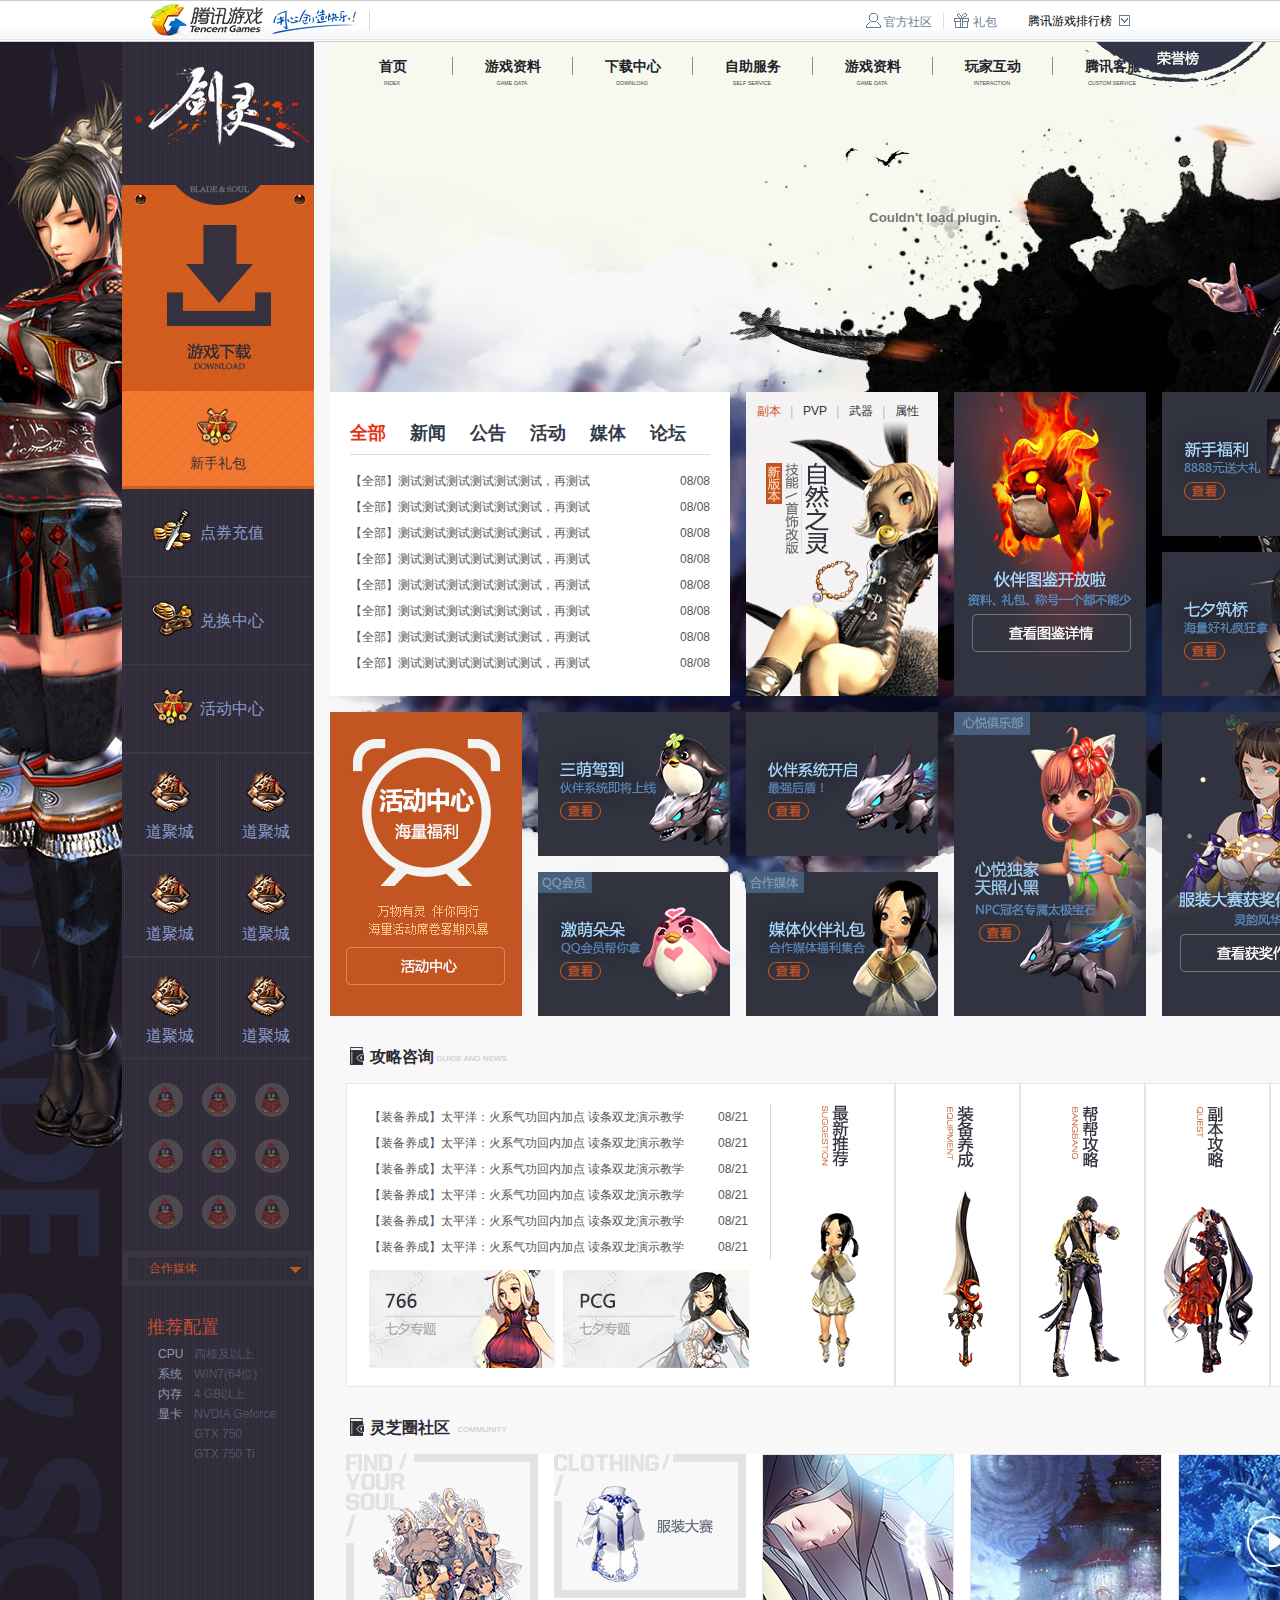
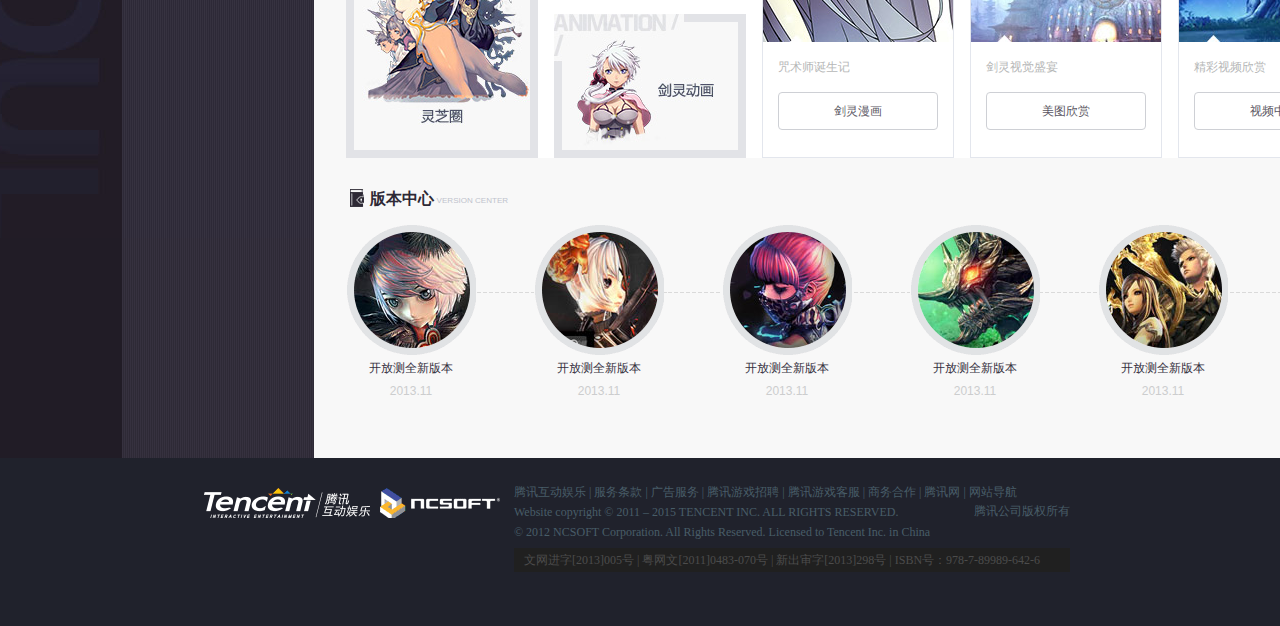
<file: pagework/websites/blade-soul/index.html>
<!DOCTYPE html>
<html lang="en">
<head>
	<meta charset="UTF-8">
	<title>剑灵</title>
	<link rel="stylesheet" type="text/css" href="css/base.css" />
	<link rel="stylesheet" type="text/css" href="css/main.css" />
	<script type="text/javascript" src="js/script.js"></script>
</head>
<body>
	<div class="header">
		<div class="top_wrap">
			<div class="top_tit clearfix">
				<h2>
					<a href="javascript:;">
					</a>
				</h2>
				<div class="top_rank">
					<a href="javascript:;">腾讯游戏排行榜</a><span></span>
				</div>
				<div class="top_gift clearfix">
					<a href="javascript:;" class="forum">官方社区</a>
					<a href="javascript:;" class="gift">礼包</a>
				</div>
			</div>
		</div>
	</div>

	<div class="main clearfix">
		<div class="rongyu">
			<a href="javascript:;"></a>
		</div>
		<!-- main left -->
		<div class="left_wrap">
			<div class="left_nav">
				<h1>
					<a href="javascript:;">剑灵</a>
				</h1>
				<a href="javascript:;" class="download">
					<i class="top_margin"></i>
					<i class="down_bg"></i>
				</a>
				<a href="javascript:;" class="libao">
					<i class="libao_bg"></i>
					<i class="libao_text">新手礼包</i>
					<i class="libao_bot"></i>
				</a>
				<ul class="service1 clearfix">
					<li>
						<a href="javascript:;">点券充值<i></i></a>
					</li>
					<li>
						<a href="javascript:;">兑换中心<i class="icon2"></i></a>
					</li>
					<li>
						<a href="javascript:;">活动中心<i class="icon3"></i></a>
					</li>
				</ul>
				<ul class="service2 clearfix"> 
					<li>
						<a href="javascript">道聚城<i></i></a>
					</li>
					<li>
						<a href="javascript">道聚城<i></i></a>
					</li>
					<li>
						<a href="javascript">道聚城<i></i></a>
					</li>
					<li>
						<a href="javascript">道聚城<i></i></a>
					</li>
					<li>
						<a href="javascript">道聚城<i></i></a>
					</li>
					<li>
						<a href="javascript">道聚城<i></i></a>
					</li>
				</ul>
				<ul class="iconser clearfix">
					<li>
						<a href="javascript:;"></a>
					</li>
					<li>
						<a href="javascript:;"></a>
					</li>
					<li>
						<a href="javascript:;"></a>
					</li>
					<li>
						<a href="javascript:;"></a>
					</li>
					<li>
						<a href="javascript:;"></a>
					</li>
					<li>
						<a href="javascript:;"></a>
					</li>
					<li>
						<a href="javascript:;"></a>
					</li>
					<li>
						<a href="javascript:;"></a>
					</li>
					<li>
						<a href="javascript:;"></a>
					</li>
				</ul>
				<div class="hezuo">
					合作媒体<i></i>
				</div>
				<div class="peizhi">
					<h4>推荐配置</h4>
					<p class="clearfix">
						<span>CPU</span>
						<i>四核及以上</i>
					</p>
					<p class="clearfix">
						<span>系统</span>
						<i>WIN7(64位)</i>
					</p>
					<p class="clearfix">
						<span>内存</span>
						<i>4 GB以上</i>
					</p>
					<p class="clearfix">
						<span>显卡</span>
						<i>NVDIA Geforce<br />
						   GTX 750<br />
						   GTX 750 Ti
						</i>
					</p>
				</div>
			</div>
		</div>
		<!-- main right -->
		<div class="right">
			<!-- main right nav -->
			<div class="main_nav">
				<div class="container clearfix">
					<dl>
						<dt>
							<a class="main_tit" href="javascript:;">首页</a>
							<span class="sub_tit" >INDEX</span>
						</dt>
					</dl>
					<dl>
					<dt>
						<a class="main_tit" href="javascript:;">游戏资料</a>
						<span class="sub_tit" >GAME DATA</span>
					</dt>
						<dd>
							<a href="javascript:;" >游戏特色</a>
							<a href="javascript:;" >职业介绍</a>
							<a href="javascript:;" >新手指南</a>
							<a href="javascript:;" >帮帮攻略</a>
							<a href="javascript:;" >副本攻略</a>
						</dd>
					</dl>
					<dl>
					<dt>
						<a class="main_tit" href="javascript:;">下载中心</a>
						<span class="sub_tit" >DOWNLOAD</span>
					</dt>
					<dd><a href="javascript:;" >下载客户端</a></dd>
						<dd><a href="javascript:;" >南天国体验服</a></dd>
					</dl>
					<dl>
					<dt>
						<a class="main_tit" href="javascript:;">自助服务</a>
						<span class="sub_tit" >SELF SERVICE</span>
					</dt>
						<dd>
							<a href="javascript:;" >安全模式</a>
							<a href="javascript:;" >Q游助手</a>
							<a href="javascript:;" >封停查询</a>
							<a href="javascript:;" >被盗找回</a>
						</dd>
					</dl>
					<dl>
					<dt>
						<a class="main_tit" href="javascript:;">游戏资料</a>
						<span class="sub_tit" >GAME DATA</span>
					</dt>
						<dd>
							<a href="javascript:;" >游戏特色</a>
							<a href="javascript:;" >职业介绍</a>
							<a href="javascript:;" >新手指南</a>
							<a href="javascript:;" >帮帮攻略</a>
							<a href="javascript:;" >副本攻略</a>
						</dd>
					</dl>
					<dl>
					<dt>
						<a class="main_tit" href="javascript:;">玩家互动</a>
						<span class="sub_tit" >INTERACTION</a>
					</dt>
						<dd>
							<a href="javascript:;" >洪门论坛</a>
							<a href="javascript:;" >灵芝圈社区</a>
							<a href="javascript:;" >剑灵微博</a>
							<a href="javascript:;" >门派排行</a>
							<a href="javascript:;" >比武场排行</a>
						</dd>
					</dl>
					<dl>
					<dt>
						<a class="main_tit" href="javascript:;">腾讯客服</a>
						<span class="sub_tit" >CUSTOM SERVICE</a>
					</dt>
						<dd>
							<a href="javascript:;" >在线客服</a>
							<a href="javascript:;" >客服专区</a>
							<a href="javascript:;" >用户协议</a>
							<a href="javascript:;" >玩家条例</a>
						</dd>
					</dl>
				</div>
			</div>
			<!-- main right flash -->
			<embed id="flash" name="swfcontent_swf_embed" src="img/main0813.swf" width="1046" height="350" base="" wmode="transparent" allowfullscreen="true" allowscriptaccess="always" quality="high" flashvars="" type="application/x-shockwave-flash" pluginspage="http://www.macromedia.com/go/getflashplayer" />
			<!-- main right bot -->
			<div class="right_bot clearfix">
				<!-- right bot left_cards -->
				<div class="left_cards">
					<div class="btn clearfix">
						<span class="selected"></span>
						<span></span>
						<span></span>
						<span></span>
						<span></span>
						<span></span>
					</div>
					<ul class="clearfix">
						<li class="list">
							<a href="javascript:;">
								<img src="img/1439778997994138510.jpg" />
							</a>
						</li>
						<li class="list">
							<a href="javascript:;">
								<img src="img/1439504087871629187.jpg" />
							</a>
						</li>
						<li class="list">
							<a href="javascript:;">
								<img src="img/1439428454035815543.jpg" />
							</a>
						</li>
						<li class="list">
							<a href="javascript:;">
								<img src="img/1439426846610791511.jpg" />
							</a>
						</li>
						<li class="list">
							<a href="javascript:;">
								<img src="img/1437612603511795255.jpg" />
							</a>
						</li>
						<li class="list">
							<a href="javascript:;">
								<img src="img/1437444920013290952.jpg" />
							</a>
						</li>
					</ul>
				</div>
				<!-- right bot right_box -->
				<div class="right_box clearfix">
					<!-- right box right_news -->
					<div class="right_news">
						<h2 class="clearfix">
							<span class="selected">全部</span>
							<span>新闻</span>
							<span>公告</span>
							<span>活动</span>
							<span>媒体</span>
							<span>论坛</span>
						</h2>
						<ul>
							<li class="list">
								<ul class="clearfix">
									<li class="clearfix">
										<a href="javascript:;">【全部】测试测试测试测试测试测试，再测试</a><i>08/08</i>
									</li>
									<li class="clearfix">
										<a href="javascript:;">【全部】测试测试测试测试测试测试，再测试</a><i>08/08</i>
									</li>
									<li class="clearfix">
										<a href="javascript:;">【全部】测试测试测试测试测试测试，再测试</a><i>08/08</i>
									</li>
									<li class="clearfix">
										<a href="javascript:;">【全部】测试测试测试测试测试测试，再测试</a><i>08/08</i>
									</li>
									<li class="clearfix">
										<a href="javascript:;">【全部】测试测试测试测试测试测试，再测试</a><i>08/08</i>
									</li>
									<li class="clearfix">
										<a href="javascript:;">【全部】测试测试测试测试测试测试，再测试</a><i>08/08</i>
									</li>
									<li class="clearfix">
										<a href="javascript:;">【全部】测试测试测试测试测试测试，再测试</a><i>08/08</i>
									</li>
									<li class="clearfix">
										<a href="javascript:;">【全部】测试测试测试测试测试测试，再测试</a><i>08/08</i>
									</li>
								</ul>
							</li>
							<li class="list">
								<ul class="clearfix">
									<li class="clearfix">
										<a href="javascript:;">【新闻】测试测试测试测试测试测试，再测试</a><i>08/09</i>
									</li>
									<li class="clearfix">
										<a href="javascript:;">【新闻】测试测试测试测试测试测试，再测试</a><i>08/09</i>
									</li>
									<li class="clearfix">
										<a href="javascript:;">【新闻】测试测试测试测试测试测试，再测试</a><i>08/09</i>
									</li>
									<li class="clearfix">
										<a href="javascript:;">【新闻】测试测试测试测试测试测试，再测试</a><i>08/09</i>
									</li>
									<li class="clearfix">
										<a href="javascript:;">【新闻】测试测试测试测试测试测试，再测试</a><i>08/09</i>
									</li>
									<li class="clearfix">
										<a href="javascript:;">【新闻】测试测试测试测试测试测试，再测试</a><i>08/09</i>
									</li>
									<li class="clearfix">
										<a href="javascript:;">【新闻】测试测试测试测试测试测试，再测试</a><i>08/09</i>
									</li>
									<li class="clearfix">
										<a href="javascript:;">【新闻】测试测试测试测试测试测试，再测试</a><i>08/09</i>
									</li>
								</ul>
							</li>
							<li class="list">
								<ul class="clearfix">
									<li class="clearfix">
										<a href="javascript:;">【公告】测试测试测试测试测试测试，再测试</a><i>08/10</i>
									</li>
									<li class="clearfix">
										<a href="javascript:;">【公告】测试测试测试测试测试测试，再测试</a><i>08/10</i>
									</li>
									<li class="clearfix">
										<a href="javascript:;">【公告】测试测试测试测试测试测试，再测试</a><i>08/10</i>
									</li>
									<li class="clearfix">
										<a href="javascript:;">【公告】测试测试测试测试测试测试，再测试</a><i>08/10</i>
									</li>
									<li class="clearfix">
										<a href="javascript:;">【公告】测试测试测试测试测试测试，再测试</a><i>08/10</i>
									</li>
									<li class="clearfix">
										<a href="javascript:;">【公告】测试测试测试测试测试测试，再测试</a><i>08/10</i>
									</li>
									<li class="clearfix">
										<a href="javascript:;">【公告】测试测试测试测试测试测试，再测试</a><i>08/10</i>
									</li>
									<li class="clearfix">
										<a href="javascript:;">【公告】测试测试测试测试测试测试，再测试</a><i>08/10</i>
									</li>
								</ul>
							</li>
							<li class="list">
								<ul class="clearfix">
									<li class="clearfix">
										<a href="javascript:;">【活动】测试测试测试测试测试测试，再测试</a><i>08/11</i>
									</li>
									<li class="clearfix">
										<a href="javascript:;">【活动】测试测试测试测试测试测试，再测试</a><i>08/11</i>
									</li>
									<li class="clearfix">
										<a href="javascript:;">【活动】测试测试测试测试测试测试，再测试</a><i>08/11</i>
									</li>
									<li class="clearfix">
										<a href="javascript:;">【活动】测试测试测试测试测试测试，再测试</a><i>08/11</i>
									</li>
									<li class="clearfix">
										<a href="javascript:;">【活动】测试测试测试测试测试测试，再测试</a><i>08/11</i>
									</li>
									<li class="clearfix">
										<a href="javascript:;">【活动】测试测试测试测试测试测试，再测试</a><i>08/11</i>
									</li>
									<li class="clearfix">
										<a href="javascript:;">【活动】测试测试测试测试测试测试，再测试</a><i>08/11</i>
									</li>
									<li class="clearfix">
										<a href="javascript:;">【活动】测试测试测试测试测试测试，再测试</a><i>08/11</i>
									</li>
								</ul>
							</li>
							<li class="list">
								<ul class="clearfix">
									<li class="clearfix">
										<a href="javascript:;">【娱乐】测试测试测试测试测试测试，再测试</a><i>08/12</i>
									</li>
									<li class="clearfix">
										<a href="javascript:;">【娱乐】测试测试测试测试测试测试，再测试</a><i>08/12</i>
									</li>
									<li class="clearfix">
										<a href="javascript:;">【娱乐】测试测试测试测试测试测试，再测试</a><i>08/12</i>
									</li>
									<li class="clearfix">
										<a href="javascript:;">【娱乐】测试测试测试测试测试测试，再测试</a><i>08/12</i>
									</li>
									<li class="clearfix">
										<a href="javascript:;">【娱乐】测试测试测试测试测试测试，再测试</a><i>08/12</i>
									</li>
									<li class="clearfix">
										<a href="javascript:;">【娱乐】测试测试测试测试测试测试，再测试</a><i>08/12</i>
									</li>
									<li class="clearfix">
										<a href="javascript:;">【娱乐】测试测试测试测试测试测试，再测试</a><i>08/12</i>
									</li>
									<li class="clearfix">
										<a href="javascript:;">【娱乐】测试测试测试测试测试测试，再测试</a><i>08/12</i>
									</li>
								</ul>
							</li>
							<li class="list">
								<ul class="clearfix">
									<li class="clearfix">
										<a href="javascript:;">【论坛】测试测试测试测试测试测试，再测试</a><i>08/13</i>
									</li>
									<li class="clearfix">
										<a href="javascript:;">【论坛】测试测试测试测试测试测试，再测试</a><i>08/13</i>
									</li>
									<li class="clearfix">
										<a href="javascript:;">【论坛】测试测试测试测试测试测试，再测试</a><i>08/13</i>
									</li>
									<li class="clearfix">
										<a href="javascript:;">【论坛】测试测试测试测试测试测试，再测试</a><i>08/13</i>
									</li>
									<li class="clearfix">
										<a href="javascript:;">【论坛】测试测试测试测试测试测试，再测试</a><i>08/13</i>
									</li>
									<li class="clearfix">
										<a href="javascript:;">【论坛】测试测试测试测试测试测试，再测试</a><i>08/13</i>
									</li>
									<li class="clearfix">
										<a href="javascript:;">【论坛】测试测试测试测试测试测试，再测试</a><i>08/13</i>
									</li>
									<li class="clearfix">
										<a href="javascript:;">【论坛】测试测试测试测试测试测试，再测试</a><i>08/13</i>
									</li>
								</ul>
							</li>
						</ul>
					</div>
					<!-- right box right_pvp  -->
					<div class="right_pvp">
						<div class="btn clearfix">
							<span class="selected">副本</span><i></i>
							<span>PVP</span><i></i>
							<span>武器</span><i></i>
							<span>属性</span>
						</div>
						<ul class="clearfix">
							<li class="list">
								<a href="javascript:;">
									<img src="img/1435110160345765478.jpg" />
								</a>
							</li>
							<li class="list">
								<a href="javascript:;">
									<img src="img/1435110228315618486.jpg" />
								</a>
							</li>
							<li class="list">
								<a href="javascript:;">
									<img src="img/1435110270385539373.jpg" />
								</a>
							</li>
							<li class="list">
								<a href="javascript:;">
									<img src="img/1435863200169968564.jpg" />
								</a>
							</li>
						</ul>
					</div>
					<!-- right box blackbox1 -->
					<a href="javascript:;" class="blackbox"> 
						<img src="img/1439430062486294094.jpg" />
					</a>
					<!-- right box blackbox2 -->
					<ul class="blackbox">
						<li>
							<a href="javascript:;">
								<img src="img/1435634039644860166.jpg" />
							</a>
						</li>
						<li>
							<a href="javascript:;">
								<img src="img/1440024723351420866.jpg" />
							</a>
						</li>
					</ul>
					<a href="javascript:;" class="blackbox"> 
						<img src="img/ecenter.jpg" />
					</a>
					<ul class="blackbox">
						<li>
							<a href="javascript:;">
								<img src="img/1438042863777045235.jpg" />
							</a>
						</li>
						<li>
							<a href="javascript:;">
								<img src="img/1440035966480791404.jpg" />
							</a>
						</li>
					</ul>
					<ul class="blackbox">
						<li>
							<a href="javascript:;">
								<img src="img/1438911096313272064.jpg" />
							</a>
						</li>
						<li>
							<a href="javascript:;">
								<img src="img/1439861487997914842.jpg" />
							</a>
						</li>
					</ul>
					<a href="javascript:;" class="blackbox"> 
						<img src="img/1439430247131524351.jpg" />
					</a>
					<a href="javascript:;" class="blackbox"> 
						<img src="img/1439344882755056538.jpg" />
					</a>
				</div>
				<!-- right bot right_info -->
				<div class="right_info">
					<h2><a href="javascript:;">攻略咨询</a><i>GUIDE AND NEWS</i></h2>
					<div class="info_cont clearfix">
						<div class="info_news clearfix">
							<p class="clearfix">
								<a href="javascript">【装备养成】太平洋：火系气功回内加点 读条双龙演示教学</a>
								<i>08/21</i>
							</p>
							<p class="clearfix">
								<a href="javascript">【装备养成】太平洋：火系气功回内加点 读条双龙演示教学</a>
								<i>08/21</i>
							</p>
							<p class="clearfix">
								<a href="javascript">【装备养成】太平洋：火系气功回内加点 读条双龙演示教学</a>
								<i>08/21</i>
							</p>
							<p class="clearfix">
								<a href="javascript">【装备养成】太平洋：火系气功回内加点 读条双龙演示教学</a>
								<i>08/21</i>
							</p>
							<p class="clearfix">
								<a href="javascript">【装备养成】太平洋：火系气功回内加点 读条双龙演示教学</a>
								<i>08/21</i>
							</p>
							<p class="clearfix">
								<a href="javascript">【装备养成】太平洋：火系气功回内加点 读条双龙演示教学</a>
								<i>08/21</i>
							</p>
							<a class="info_img" href="javascript:;">
								<img src="img/1440034616468198505.jpg" />
							</a>
							<a class="info_img" href="javascript:;">
								<img src="img/1440034699365322179.jpg" />
							</a>
						</div>
						<ul class="info_pic clearfix">
							<li>
								<a href="javascript:;">
									<img src="img/gpic_1.png" />
								</a>
							</li>
							<li>
								<a href="javascript:;">
									<img src="img/gpic_2.png" />
								</a>
							</li>
							<li>
								<a href="javascript:;">
									<img src="img/gpic_3.png" />
								</a>
							</li>
							<li>
								<a href="javascript:;">
									<img src="img/gpic_4.png" />
								</a>
							</li>
							<li>
								<a href="javascript:;">
									<img src="img/gpic_5.png" />
								</a>
							</li>
							<li>
								<a href="javascript:;">
									<img src="img/gpic_6.png" />
								</a>
							</li>
							<li>
								<a href="javascript:;">
									<img src="img/gpic_7.png" />
								</a>
							</li>
							<li>
								<a href="javascript:;">
									<img src="img/gpic_8.png" />
								</a>
							</li>
						</ul>
					</div>
				</div>
				<div class="right_info another">
					<h2><a href="javascript:;">灵芝圈社区</a><i>COMMUNITY</i></h2>
					<div class="info_cont clearfix">
						<div class="playbtn">
							<a href="javascript:;">
								<img src="img/1435104385485000516.jpg" />
							</a>
						</div>
						<div class="animate">
							<a href="javascript:;">
								<img src="img/1435194547230061514.jpg" />
							</a>
							<div class="clearfix">
								<a href="javascript:;">
									<img src="img/1435194565591271868.jpg" />
								</a>
								<a href="javascript:;">
									<img src="img/1435194583316977406.jpg" />
								</a>
							</div>
						</div>
						<ul class="comic clearfix">
							<li>
								<a class="comic_img" href="javascript:;">
									<img src="img/commulnk_1.jpg" />
								</a>
								<p>咒术师诞生记</p>
								<a class="comic_name" href="javascript:;">剑灵漫画</a>
							</li>
							<li>
								<a class="comic_img" href="javascript:;">
									<img src="img/commulnk_2.jpg" />
								</a>
								<p>剑灵视觉盛宴</p>
								<a class="comic_name" href="javascript:;">美图欣赏</a>
							</li>
							<li>
								<a class="comic_img" href="javascript:;">
									<img src="img/commulnk_3.jpg" />
								</a>
								<p>精彩视频欣赏</p>
								<a class="comic_name" href="javascript:;">视频中心</a>
							</li>
						</ul>
					</div>
				</div>
				<div class="right_info version">
					<h2><a href="javascript:;">版本中心</a><i>VERSION CENTER</i></h2>
					<div class="player">
						<i class="bgline"></i>
						<ul class="clearfix">
							<li>
								<a href="javascript:;">
									<img src="img/vpic_1.jpg" />
								</a>
								<i class="shalter"></i>
								<p>开放测全新版本</p>
								<span>2013.11</span>
							</li>
							<li>
								<a href="javascript:;">
									<img src="img/vpic_2.jpg" />
								</a>
								<i class="shalter"></i>
								<p>开放测全新版本</p>
								<span>2013.11</span>
							</li>
							<li>
								<a href="javascript:;">
									<img src="img/vpic_3.jpg" />
								</a>
								<i class="shalter"></i>
								<p>开放测全新版本</p>
								<span>2013.11</span>
							</li>
							<li>
								<a href="javascript:;">
									<img src="img/vpic_4.jpg" />
								</a>
								<i class="shalter"></i>
								<p>开放测全新版本</p>
								<span>2013.11</span>
							</li>
							<li>
								<a href="javascript:;">
									<img src="img/vpic_5.jpg" />
								</a>
								<i class="shalter"></i>
								<p>开放测全新版本</p>
								<span>2013.11</span>
							</li>
							<li>
								<a href="javascript:;">
									<img src="img/vpic_6.jpg" />
								</a>
								<i class="shalter"></i>
								<p>开放测全新版本</p>
								<span>2013.11</span>
							</li>
							<li>
								<a href="javascript:;">
									<img src="img/vpic_7.jpg" />
								</a>
								<i class="shalter"></i>
								<p>开放测全新版本</p>
								<span>2013.11</span>
							</li>
							<li>
								<a href="javascript:;">
									<img src="img/vpic_8.jpg" />
								</a>
								<i class="shalter"></i>
								<p>开放测全新版本</p>
								<span>2013.11</span>
							</li>
						</ul>
					</div>
				</div>
			</div>
		</div>
	</div>

	<div class="footer clearfix">
		<div class="logo1">
			<a href="javascript:;"></a>
		</div>
		<div class="logo2">
			<a href="javascript:;"></a>
		</div>
		<div class="footer_text">
            <p>
                <a href="javascript:;">腾讯互动娱乐</a><span class="foot-split">|</span><a href="javascript:;">服务条款</a><span class="foot-split">|</span><a href="javascript:;">广告服务</a><span class="foot-split">|</span><a href="javascript:;">腾讯游戏招聘</a><span class="foot-split">|</span><a href="javascript:;">腾讯游戏客服</a><span class="foot-split">|</span><a href="javascript:;">商务合作</a><span class="foot-split">|</span><a href="javascript:;">腾讯网</a><span class="foot-split">|</span><a href="javascript:;">网站导航</a>
            </p>
            <p class="clearfix">
	            <a href="javascript:;" class="copyright">腾讯公司版权所有</a>Website copyright © 2011 – 2015 TENCENT INC. ALL RIGHTS RESERVED.
            </p>
            <p>© 2012 NCSOFT Corporation. All Rights Reserved. Licensed to Tencent Inc. in China</p>
            <p class="license">文网进字[2013]005号<span class="foot-split">|</span><em><a href="javascript:;">粤网文[2011]0483-070号</a></em><span class="foot-split">|</span>新出审字[2013]298号<span class="foot-split">|</span>ISBN号：978-7-89989-642-6</p>
        </div>
	</div>
</body>
</html>
</file>
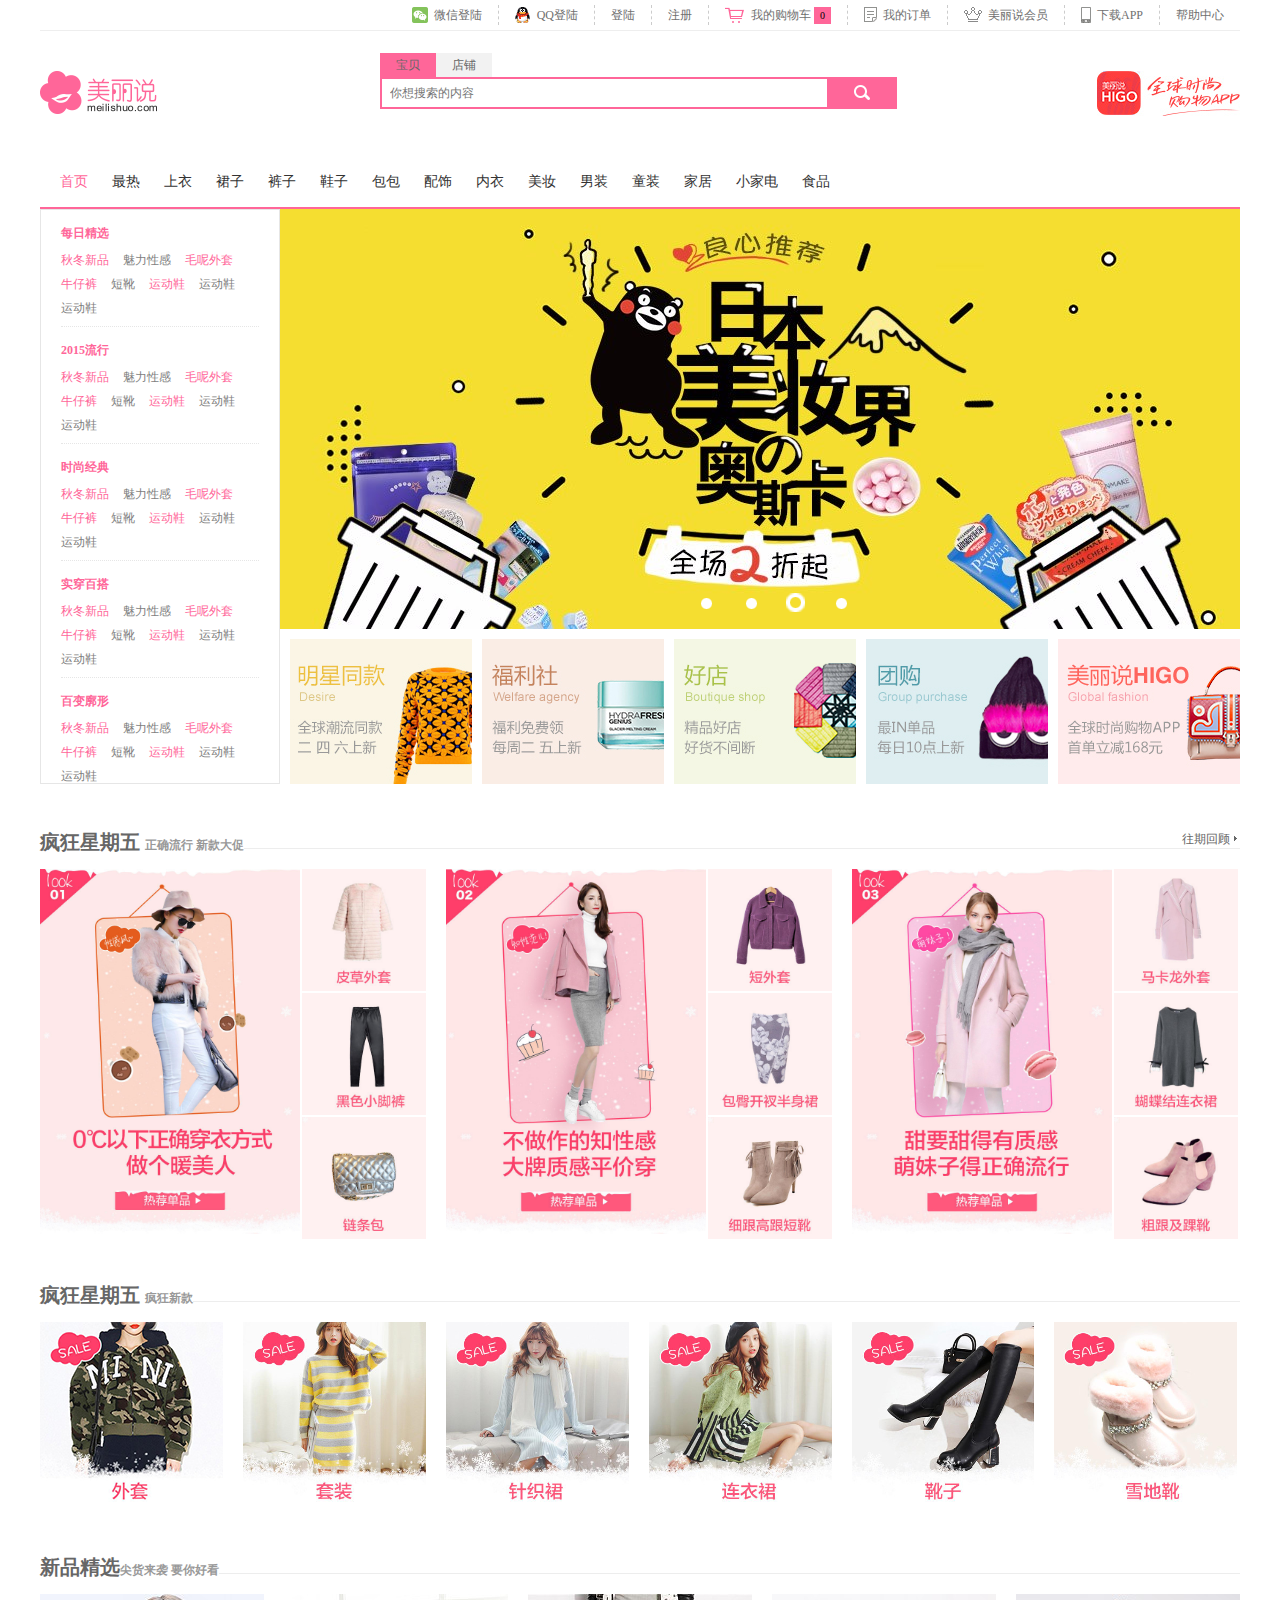
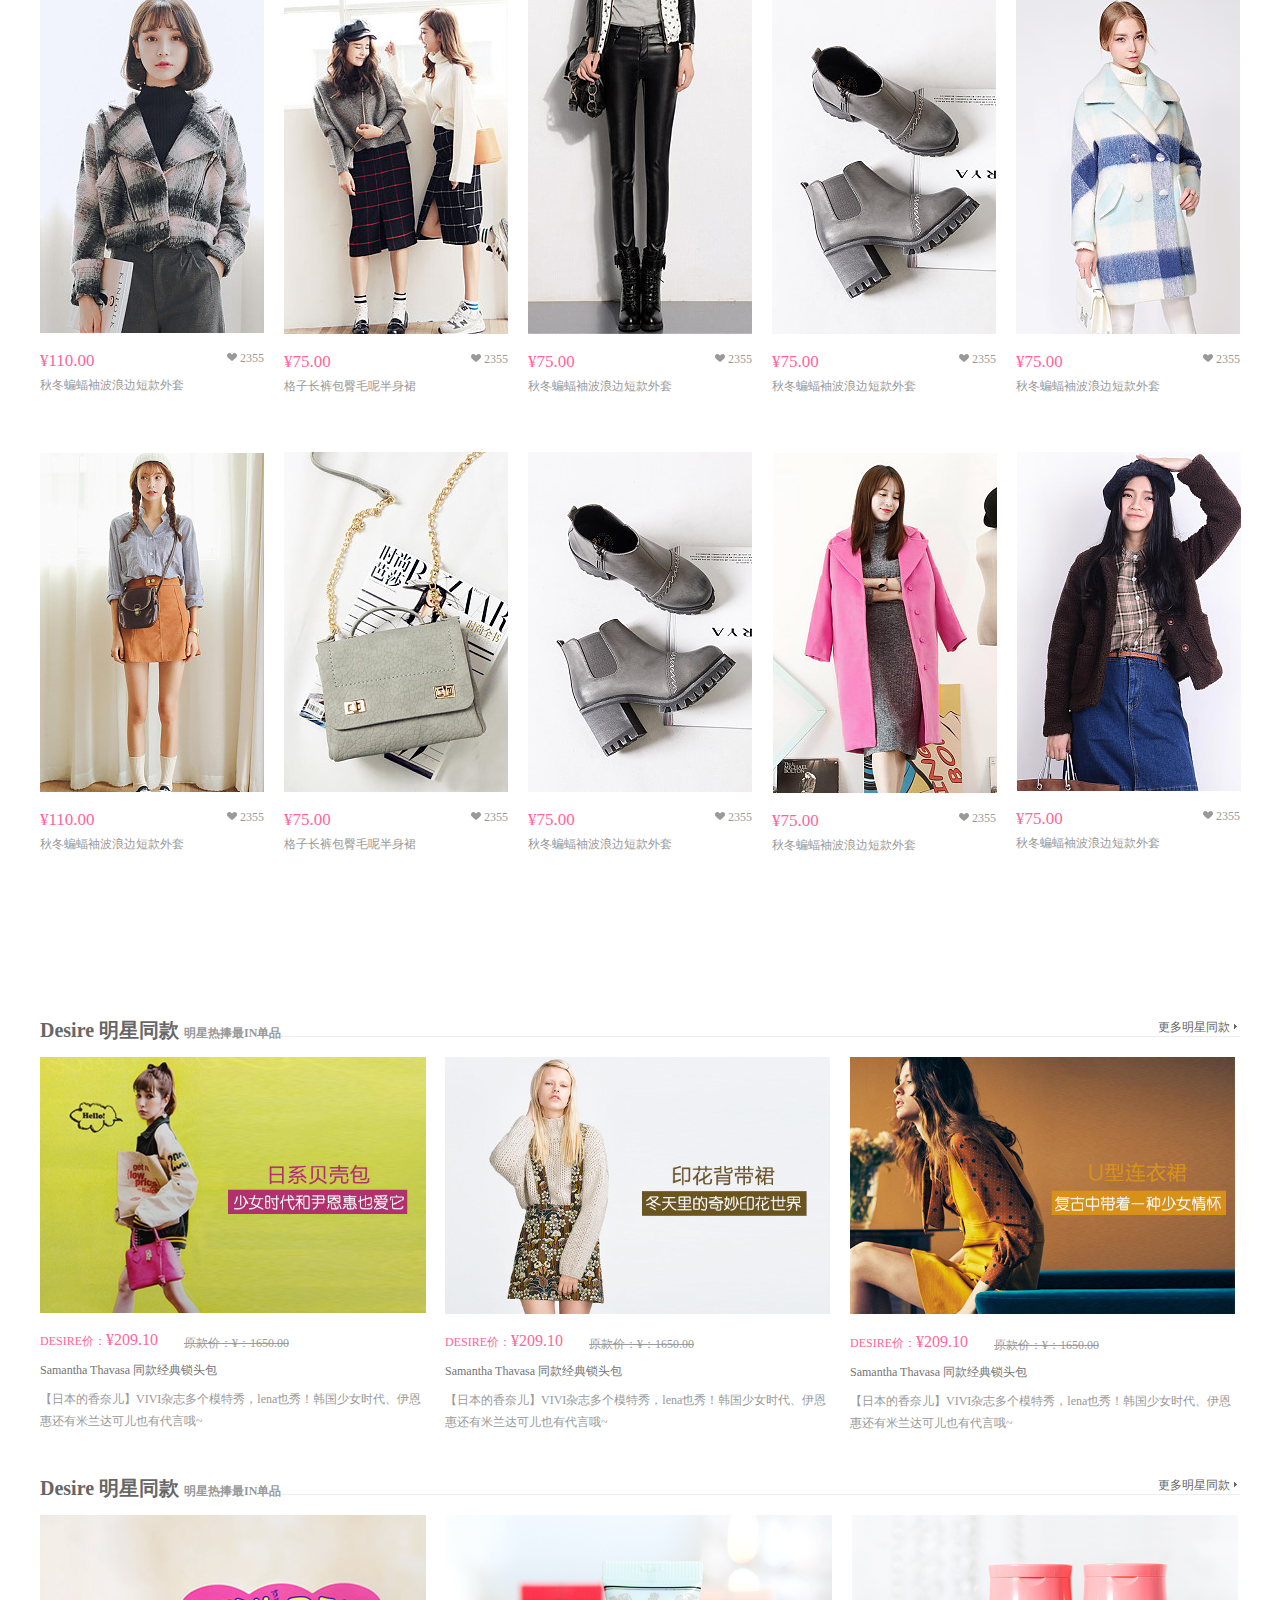
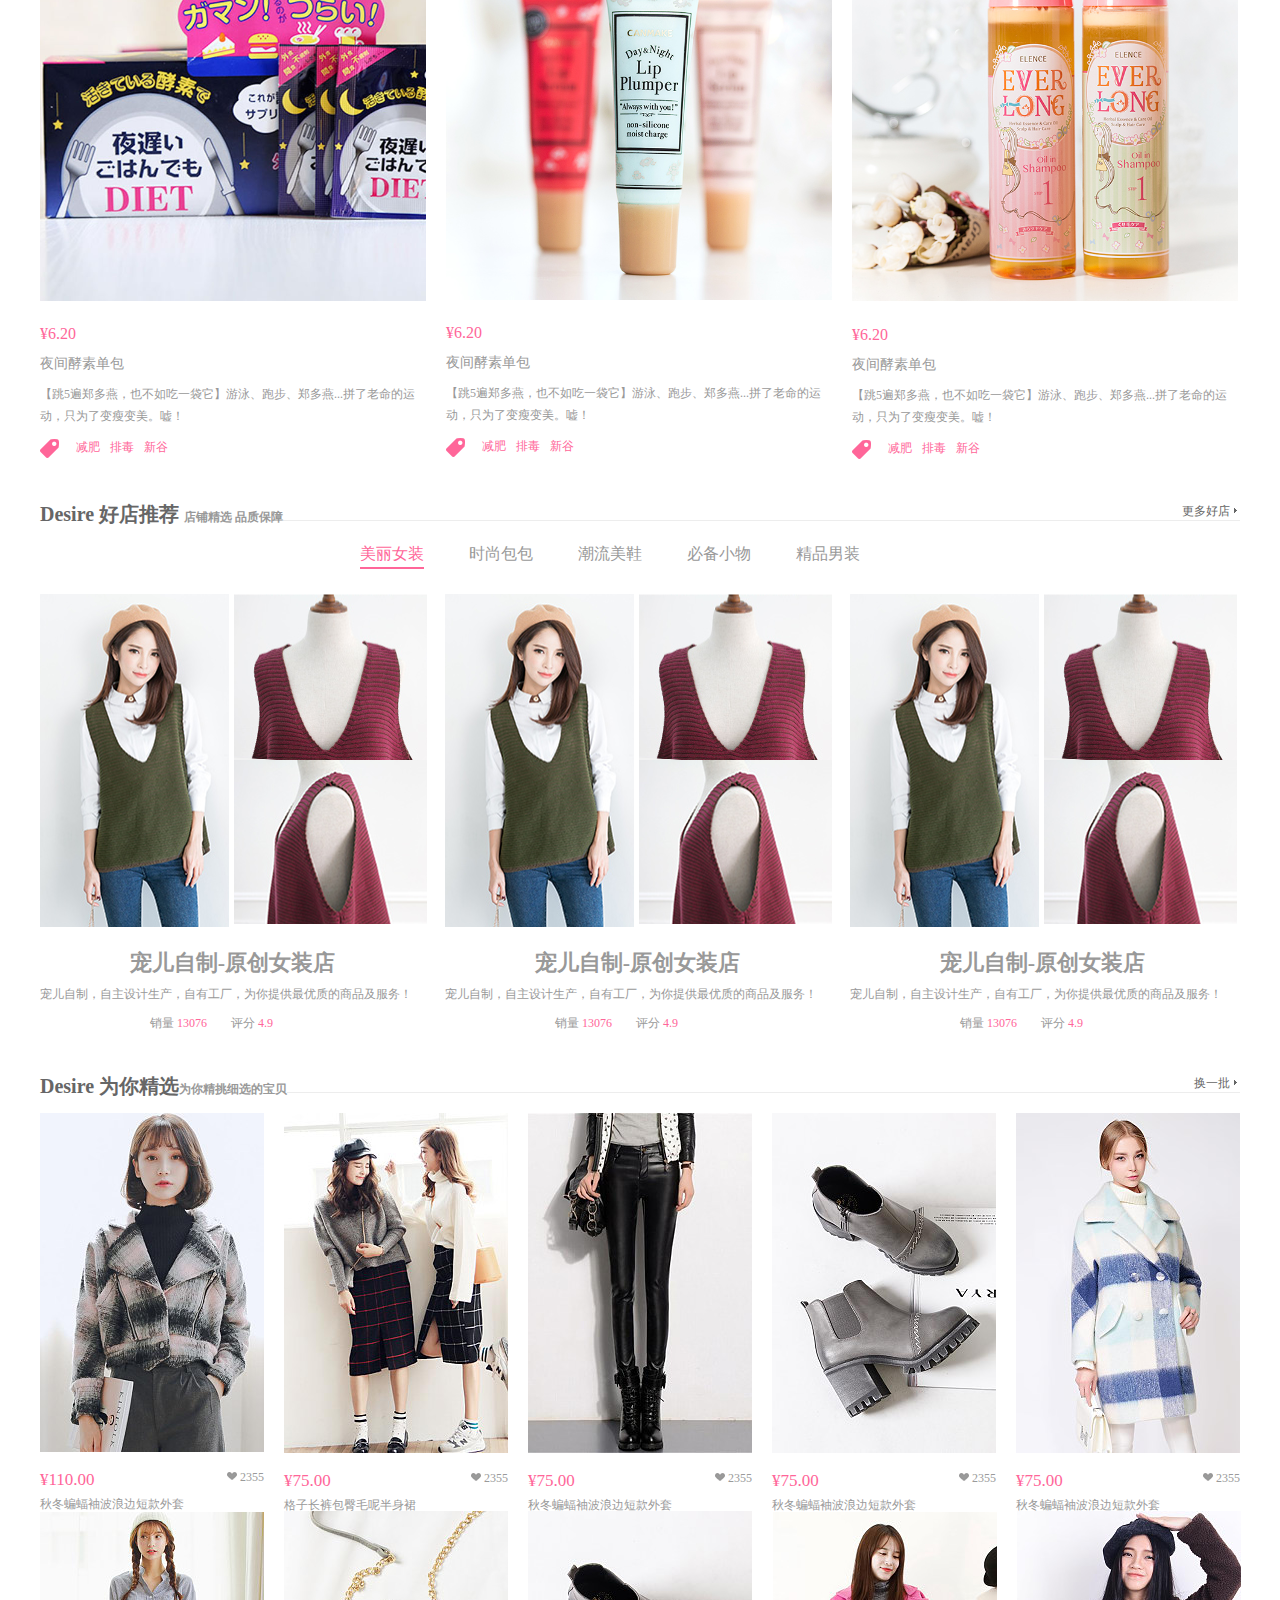
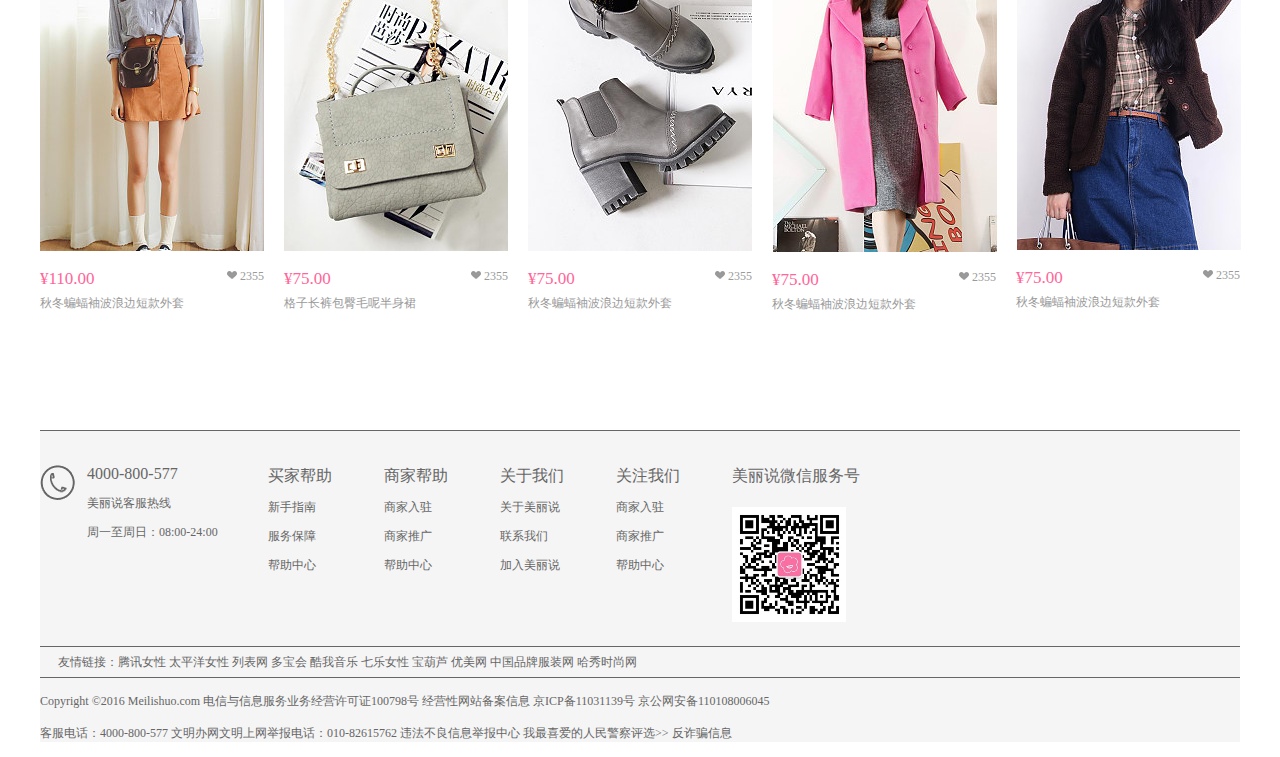
<file: pagework/websites/meilishuo/index.html>
<!DOCTYPE HTML PUBLIC "-//W3C//DTD HTML 4.01//EN" "http://www.w3.org/TR/html4/strict.dtd">
<html>
<head>
<meta http-equiv="Content-Type" content="text/html; charset=utf-8">
<title>无标题文档</title>
<link style rel="stylesheet" href="css/common.css"/>
<link style rel="stylesheet" href="css/style.css"/>
</head>

<body>
<div class="wrap">
      <!--head-->
     <div class="head">
         <div class="loginbar">
            <ul class="clearfix">
                <li class="cb">
                    <i class=" weixin"></i>
                    <a href="#">微信登陆</a>
                </li>
                <li>
                    <i class="qq"></i>
                    <a href="#">QQ登陆</a>
                </li>
                <li>
                   <a href="#">登陆</a>
                </li>
                <li>
                    
                    <a href="#">注册</a>
                </li>
                <li>
                    <i class="car"></i>
                    <a href="#">我的购物车</a>
                    <i class="num ">0</i>
                </li>
                <li>
                    <i class="dd"></i>
                    <a href="#">我的订单</a>
                </li>
                <li>
                    <i class="wg"></i>
                    <a href="#">美丽说会员</a>
                </li>
                <li>
                    <i class="sj"></i>
                    <a href="#">下载APP</a>
                </li>
                 <li>
               
                    <a href="#">帮助中心</a>
                </li>

            </ul>
      </div>
      
          <div class="search_box clearfix">
               <h1 class="logo fl"><a href="#"></a></h1>
             
                  <div class="search">
                      <div class="search_nav clearfix">
                         <a href="#" class="fl active">宝贝</a>
                         <a href="#" class="fl">店铺</a>
                       </div>
                        <div class="soso clearfix">
                             <input type="text" class="ipt fl" placeholder="你想搜索的内容"/>
                            <a href="#" class="fl"></a>
                        </div> 
                  </div>
                  
           
           <h2 class="logo2 fr"><a href="#"></a></h2>
          </div> 
         
    </div>
     <!-- end head-->
      <!--conent-->
      <div class="conent">
           <div class="banner_nav clearfix">
               <a href="#" class="active">首页</a>
               <a href="#">最热</a>
               <a href="#">上衣</a>
               <a href="#">裙子</a>
               <a href="#">裤子</a>
               <a href="#">鞋子</a>
               <a href="#">包包</a>
               <a href="#">配饰</a>
               <a href="#">内衣</a>
               <a href="#">美妆</a>
               <a href="#">男装</a>
               <a href="#">童装</a>
               <a href="#">家居</a>
               <a href="#">小家电</a>
               <a href="#">食品</a>
           </div>
          
           <div class=" banner clearfix">
                <div class="banner_left fl">
                    <ul class=" fl " >
                       <li>
                           <h3>每日精选</h3>
                           <div class="clearfix">
                               <a href="#" class="active">秋冬新品</a>
                               <a href="#">魅力性感</a>
                               <a href="#" class="active">毛呢外套</a>
                               <a href="#"时尚套装 class="active"></a>
                               <a href="#"class="active">牛仔裤</a>
                               <a href="#">短靴</a>
                               <a href="#" class="active">运动鞋</a>
                               <a href="#">运动鞋</a>
                               <a href="#">运动鞋</a>
                            </div>
                        </li>
                           
                        <li>
                           <h3>2015流行</h3>
                           <div class="clearfix">
                               <a href="#" class="active">秋冬新品</a>
                               <a href="#">魅力性感</a>
                               <a href="#" class="active">毛呢外套</a>
                               <a href="#"时尚套装 class="active"></a>
                               <a href="#"class="active">牛仔裤</a>
                               <a href="#">短靴</a>
                               <a href="#" class="active">运动鞋</a>
                               <a href="#">运动鞋</a>
                               <a href="#">运动鞋</a>
                            </div>
                        </li>
                        
                        <li>
                           <h3>时尚经典</h3>
                           <div class="clearfix">
                               <a href="#" class="active">秋冬新品</a>
                               <a href="#">魅力性感</a>
                               <a href="#" class="active">毛呢外套</a>
                               <a href="#"时尚套装 class="active"></a>
                               <a href="#"class="active">牛仔裤</a>
                               <a href="#">短靴</a>
                               <a href="#" class="active">运动鞋</a>
                               <a href="#">运动鞋</a>
                               <a href="#">运动鞋</a>
                            </div>
                        </li>
                        
                        <li>
                           <h3>实穿百搭</h3>
                           <div class="clearfix">
                               <a href="#" class="active">秋冬新品</a>
                               <a href="#">魅力性感</a>
                               <a href="#" class="active">毛呢外套</a>
                               <a href="#"时尚套装 class="active"></a>
                               <a href="#"class="active">牛仔裤</a>
                               <a href="#">短靴</a>
                               <a href="#" class="active">运动鞋</a>
                               <a href="#">运动鞋</a>
                               <a href="#">运动鞋</a>
                            </div>
                        </li>  
                        
                        <li class="ax">
                           <h3>百变廓形</h3>
                           <div class="clearfix ">
                               <a href="#" class="active">秋冬新品</a>
                               <a href="#">魅力性感</a>
                               <a href="#" class="active">毛呢外套</a>
                               <a href="#"时尚套装 class="active"></a>
                               <a href="#"class="active">牛仔裤</a>
                               <a href="#">短靴</a>
                               <a href="#" class="active">运动鞋</a>
                               <a href="#">运动鞋</a>
                               <a href="#">运动鞋</a>
                            </div>
                        </li>  
                        
                    </ul>
                </div>
                    
           <div class=" banner_right fr">
                   <div class="banner_img">
                  
                      <ul class="page1">
                          <li>
                             <a href="#">
                                 <img src="img/image2.jpg" alt="..."/>
                             </a>
                          </li>
                          <li>
                             <a href="#">
                                 <img src="img/mls.jpg" alt="..."/>
                             </a>
                          </li>
                      </ul>
                          <div class="icon clearfix">
                             <a href="#" class="prve fl">&lt;</a>
                             <a href="#" class="next fr">&gt;</a> 
                          </div>
                          <div class="doc clearfix">
                              <a href="#" ></a>
                                <a href="#"></a>
                                <a href="#"class="active"></a>
                              <a href="#"></a>
                           </div>
                     </div>
                               
                  <div class="hot clearfix">
                      <a href="#"><img src="img/c773.jpg" alt="..."/></a>
                       <a href="#"><img src="img/edcf.jpg" alt="..."/></a>
                        <a href="#"><img src="img/5316h.jpg"alt="..."/></a>
                         <a href="#"><img src="img/a82d.jpg" alt="..."/></a>
                         <a href="#"><img src="img/63a3d.jpg" alt="..."/></a>
                     </div>
           
           </div>
      </div>
           <div class="main">
         
               <div class="list clearfix">
                    <h3>疯狂星期五 <span>正确流行 新款大促</span></h3>
                     <div class="back_right fr clearfix">
                          <i class="fr"></i>
                          <a href="#" class="fr" >往期回顾</a>
                          
                     </div>
                   <ul class="clearfix">
                     <li class="look_1 clearfix fl"> 
                          <a href="#"><img src="img/look01.jpg" alt="..." class="a1 fl"/></a>
                          <div class="look_right fr">
                              <a href="#"><img src="img/809a7.jpg" alt="..." class="b1 "/></a>
                              <a href="#"><img src="img/a94e.jpg" alt="..." class="b1 "/></a>
                              <a href="#"><img src="img/a0.jpg" alt="..." class="b1 "/></a>
                          </div>  
                     </li>
                     <li class="look_1 mid  clearfix fl"> 
                          <a href="#"><img src="img/e8f7c6.jpg" alt="..." class="a1 fl"/></a>
                          <div class="look_right fr">
                              <a href="#"><img src="img/ebd9ab.jpg" alt="..." class="b1 "/></a>
                              <a href="#"><img src="img/ad58.jpg" alt="..." class="b1 "/></a>
                              <a href="#"><img src="img/d589.jpg" alt="..." class="b1 "/></a>
                          </div>  
                     </li>
                     <li class="look_1 clearfix fl"> 
                          <a href="#"><img src="img/66f57.jpg" alt="..." class="a1 fl"/></a>
                          <div class="look_right fr">
                              <a href="#"><img src="img/72cb.jpg" alt="..." class="b1 "/></a>
                              <a href="#"><img src="img/944ee.jpg" alt="..." class="b1 "/></a>
                              <a href="#"><img src="img/6a3e.jpg" alt="..." class="b1 "/></a>
                          </div>  
                     </li>
                   </ul>  
                </div>
        
       
            <div class="list clearfix">
                    <h3>疯狂星期五 <span>疯狂新款</span></h3>
                 <div class="look2 clearfix">
                      <a href="#"><img src="img/ffd.png" alt="..."/></a>
                       <a href="#" ><img src="img/page2.png" alt="..."/></a> 
                       <a href="#" ><img src="img/pgge3.png" alt="..."/></a>
                      <a href="#" ><img src="img/hh5.png" alt="..."/></a>
                      <a href="#" ><img src="img/gggg.png" alt="..."/></a>
                      <a href="#" class="last"><img src="img/wee.png" alt="..."/></a>
                 </div>
                    
                <div class="list clearfix">
                    <h3>新品精选<span>尖货来袭 要你好看</span></h3> 
                 
                    <div class="look3">
                        <ul class="clearfix">
                            <li class="list_1 fl">
                               <div class="clearfix"> 
                                   <a href="#"><img src="img/wwww.png" alt="..."/></a>
                                   <h4 class="fl">¥110.00</h4>
                                   <span class="fr">2355</span>
                                   <i class="fr"></i>
                                 </div>
                                <a href="#" class="a22 fl">秋冬蝙蝠袖波浪边短款外套</a> 
                            </li> 
                            
                            <li class="list_1 fl ">
                               <div class="clearfix"> 
                                   <a href="#"><img src="img/ffff.png" alt="..."/></a>
                                   <h4 class="fl">¥75.00</h4>
                                   <span class="fr">2355</span>
                                   <i class="fr"></i>
                                </div>
                                <a href="#" class="a22 fl">格子长裤包臀毛呢半身裙</a> 
                            </li>
                             
                            <li class="list_1 fl ">
                               <div class="clearfix"> 
                                   <a href="#"><img src="img/dfgg.png" alt="..."/></a>
                                   <h4 class="fl">¥75.00</h4>
                                   <span class="fr">2355</span>
                                   <i class="fr"></i>
                                </div>
                                <a href="#" class="a22 fl">秋冬蝙蝠袖波浪边短款外套</a> 
                            </li> 
                            
                            <li class="list_1 fl ">
                               <div class="clearfix"> 
                                   <a href="#"><img src="img/rtrf.png" alt="..."/></a>
                                   <h4 class="fl">¥75.00</h4>
                                   <span class="fr">2355</span>
                                   <i class="fr"></i>
                                </div>
                                <a href="#" class="a22 fl">秋冬蝙蝠袖波浪边短款外套</a> 
                            </li> 
                            
                            <li class="list_1 lili fl ">
                               <div class=" clearfix"> 
                                   <a href="#"><img src="img/pou.png" alt="..."/></a>
                                   <h4 class="fl">¥75.00</h4>
                                   <span class="fr">2355</span>
                                   <i class="fr"></i>
                                </div>
                                <a href="#" class="a22 fl">秋冬蝙蝠袖波浪边短款外套</a> 
                            </li>  
                            <li class="list_1 fl">
                               <div class="clearfix"> 
                                   <a href="#"><img src="img/aa2.png" alt="..."/></a>
                                   <h4 class="fl">¥110.00</h4>
                                   <span class="fr">2355</span>
                                   <i class="fr"></i>
                                 </div>
                                <a href="#" class="a22 fl">秋冬蝙蝠袖波浪边短款外套</a> 
                            </li> 
                            
                            <li class="list_1 fl ">
                               <div class="clearfix"> 
                                   <a href="#"><img src="img/rr2.png" alt="..."/></a>
                                   <h4 class="fl">¥75.00</h4>
                                   <span class="fr">2355</span>
                                   <i class="fr"></i>
                                </div>
                                <a href="#" class="a22 fl">格子长裤包臀毛呢半身裙</a> 
                            </li>
                             
                            <li class="list_1 fl ">
                               <div class="clearfix"> 
                                   <a href="#"><img src="img/rtrf.png" alt="..."/></a>
                                   <h4 class="fl">¥75.00</h4>
                                   <span class="fr">2355</span>
                                   <i class="fr"></i>
                                </div>
                                <a href="#" class="a22 fl">秋冬蝙蝠袖波浪边短款外套</a> 
                            </li> 
                            
                            <li class="list_1 fl ">
                               <div class="clearfix"> 
                                   <a href="#"><img src="img/ddfd.png" alt="..."/></a>
                                   <h4 class="fl">¥75.00</h4>
                                   <span class="fr">2355</span>
                                   <i class="fr"></i>
                                </div>
                                <a href="#" class="a22 fl">秋冬蝙蝠袖波浪边短款外套</a> 
                            </li> 
                            
                            <li class="list_1 lili fl ">
                               <div class=" clearfix"> 
                                   <a href="#"><img src="img/ssss.png" alt="..."/></a>
                                   <h4 class="fl">¥75.00</h4>
                                   <span class="fr">2355</span>
                                   <i class="fr"></i>
                                </div>
                                <a href="#" class="a22 fl">秋冬蝙蝠袖波浪边短款外套</a> 
                            </li>                          
                        </ul>
                    </div>  
                </div> 
                  
                  <div class="list clearfix">
                      <h3>Desire 明星同款 <span>明星热捧最IN单品</span></h3>
                     <div class="back_right fr clearfix">
                          <i class="fr"></i>
                          <a href="#" class="fr" >更多明星同款</a>      
                     </div>
                     
                      <ul class="look4 clearfix">
                          <li class="fl" >
                             <div class="star clearfix">
                             <a href="#"><img src="img/ttt.png" alt="..."/></a>
                             <h4 class="fl">DESIRE价：<i>¥209.10</i></h4>
                              <span class="fl">原款价：¥：1650.00</span>
                             </div>
                              <div class="al2">
                                  <a href="#">Samantha Thavasa 同款经典锁头包</a>
                                  <i>【日本的香奈儿】VIVI杂志多个模特秀，lena也秀！韩国少女时代、伊恩惠还有米兰达可儿也有代言哦~</i>
                              </div>        
                          </li>
                
                         <li class="fl" >
                             <div class="star clearfix">
                             <a href="#"><img src="img/xxx.png" alt="..."/></a>
                             <h4 class="fl">DESIRE价：<i>¥209.10</i></h4>
                              <span class="fl">原款价：¥：1650.00</span>
                             </div>
                              <div class="al2">
                                  <a href="#">Samantha Thavasa 同款经典锁头包</a>
                                  <i>【日本的香奈儿】VIVI杂志多个模特秀，lena也秀！韩国少女时代、伊恩惠还有米兰达可儿也有代言哦~</i>
                              </div>        
                          </li>
                         
                         <li class="last2 fl" >
                             <div class="star clearfix">
                             <a href="#"><img src="img/sss.png" alt="..."/></a>
                             <h4 class="fl">DESIRE价：<i>¥209.10</i></h4>
                              <span class="fl">原款价：¥：1650.00</span>
                             </div>
                              <div class="al2">
                                  <a href="#">Samantha Thavasa 同款经典锁头包</a>
                                  <i>【日本的香奈儿】VIVI杂志多个模特秀，lena也秀！韩国少女时代、伊恩惠还有米兰达可儿也有代言哦~</i>
                              </div>        
                          </li>                
                     </ul>
                
                 </div>
                 
                 <div class="list clearfix">
                      <h3>Desire 明星同款 <span>明星热捧最IN单品</span></h3>
                     <div class="back_right fr clearfix">
                          <i class="fr"></i>
                          <a href="#" class="fr" >更多明星同款</a>      
                     </div>
                     
                     <ul class="look5 clearfix">
                          <li class="list_a fl">
                              <a href="#"><img src="img/l2.png" alt="..."/></a>
                              <h4>¥6.20</h4>
                              <h5>夜间酵素单包</h5>
                              <p>【跳5遍郑多燕，也不如吃一袋它】游泳、跑步、郑多燕...拼了老命的运动，只为了变瘦变美。嘘！</p>
                             <div class="icon_1 clearfix"> 
                                   <i class="fl"></i>
                                   <a href="#" class="fl">减肥</a>
                                   <a href="#" class="fl">排毒</a>
                                   <a href="#" class="fl">新谷</a>
                             </div>
                          </li>
                          
                          <li class="list_a a2a2 fl">
                              <a href="#"><img src="img/ww.png" alt="..."/></a>
                              <h4>¥6.20</h4>
                              <h5>夜间酵素单包</h5>
                              <p>【跳5遍郑多燕，也不如吃一袋它】游泳、跑步、郑多燕...拼了老命的运动，只为了变瘦变美。嘘！</p>
                             <div class="icon_1 clearfix"> 
                                   <i class="fl"></i>
                                   <a href="#" class="fl">减肥</a>
                                   <a href="#" class="fl">排毒</a>
                                   <a href="#" class="fl">新谷</a>
                             </div>
                          </li>
                          
                          <li class="list_a fl">
                              <a href="#"><img src="img/dd2.png" alt="..."/></a>
                              <h4>¥6.20</h4>
                              <h5>夜间酵素单包</h5>
                              <p>【跳5遍郑多燕，也不如吃一袋它】游泳、跑步、郑多燕...拼了老命的运动，只为了变瘦变美。嘘！</p>
                             <div class="icon_1 clearfix"> 
                                   <i class="fl"></i>
                                   <a href="#" class="fl">减肥</a>
                                   <a href="#" class="fl">排毒</a>
                                   <a href="#" class="fl">新谷</a>
                             </div>
                          </li>
                     </ul>
                   </div>
                   
                   <div class="list clearfix">
                      <h3>Desire 好店推荐 <span>店铺精选 品质保障</span></h3>
                      <div class="back_right fr clearfix">
                          <i class="fr"></i>
                          <a href="#" class="fr" >更多好店</a>      
                     </div>
                     
                     <div class="shopping_nav clearfix">
                         <a href="a#" class="fl active">美丽女装</a>
                         <a href="a#" class="fl">时尚包包</a>
                         <a href="a#" class="fl">潮流美鞋</a>
                         <a href="a#" class="fl">必备小物</a>
                         <a href="a#" class="fl">精品男装</a>
                     </div>
                   <ul class="clearfix">
                       <li class="look6 fl">
                           <div class="good clearfix">
                                <a href="#" class="fl"><img src="img/dfdff.png" alt="..." /></a>
                                <div class="good_right fr">
                                     <a href="#" class="b1"><img src="img/sdd.png" alt="..." /></a>
                                     <a href="#" class="b1"><img src="img/fff2.png" alt="..." /></a>
                               </div>  
                          </div>
                          <h4>宠儿自制-原创女装店</h4>
                          <p>宠儿自制，自主设计生产，自有工厂，为你提供最优质的商品及服务！</p>
                           <div class="point clearfix">
                              <span class="fl">销量 <i>13076</i></span>
                              <span class="fl">评分 <i>4.9</i></span>
                          </div>
                        </li>
                        
                        <li class="look6 mid_ fl">
                           <div class="good clearfix">
                                <a href="#" class="fl"><img src="img/dfdff.png" alt="..." /></a>
                                <div class="good_right fr">
                                     <a href="#" class="b1"><img src="img/sdd.png" alt="..." /></a>
                                     <a href="#" class="b1"><img src="img/fff2.png" alt="..." /></a>
                               </div>  
                          </div>
                          <h4>宠儿自制-原创女装店</h4>
                          <p>宠儿自制，自主设计生产，自有工厂，为你提供最优质的商品及服务！</p>
                           <div class="point clearfix">
                              <span class="fl">销量 <i>13076</i></span>
                              <span class="fl">评分 <i>4.9</i></span>
                          </div>
                        </li>
                        <li class="look6 fl">
                           <div class="good clearfix">
                                <a href="#" class="fl"><img src="img/dfdff.png" alt="..." /></a>
                                <div class="good_right fr">
                                     <a href="#" class="b1"><img src="img/sdd.png" alt="..." /></a>
                                     <a href="#" class="b1"><img src="img/fff2.png" alt="..." /></a>
                               </div>  
                          </div>
                          <h4>宠儿自制-原创女装店</h4>
                          <p>宠儿自制，自主设计生产，自有工厂，为你提供最优质的商品及服务！</p>
                           <div class="point clearfix">
                              <span class="fl">销量 <i>13076</i></span>
                              <span class="fl">评分 <i>4.9</i></span>
                          </div>
                        </li>
                   </ul>   
                  </div>
                  
                  <div class="list clearfix">
                      <h3>Desire 为你精选<span>为你精挑细选的宝贝</span></h3>
                     <div class="back_right fr clearfix">
                          <i class="fr"></i>
                          <a href="#" class="fr" >换一批</a>      
                     </div>  
                     
                     <div class="look7">
                        <ul class="clearfix">
                            <li class="list_6 fl">
                               <div class="clearfix"> 
                                   <a href="#"><img src="img/wwww.png" alt="..."/></a>
                                   <h4 class="fl">¥110.00</h4>
                                   <span class="fr">2355</span>
                                   <i class="fr"></i>
                                 </div>
                                <a href="#" class="a22 fl">秋冬蝙蝠袖波浪边短款外套</a> 
                            </li> 
                            
                            <li class="list_6 fl ">
                               <div class="clearfix"> 
                                   <a href="#"><img src="img/ffff.png" alt="..."/></a>
                                   <h4 class="fl">¥75.00</h4>
                                   <span class="fr">2355</span>
                                   <i class="fr"></i>
                                </div>
                                <a href="#" class="a22 fl">格子长裤包臀毛呢半身裙</a> 
                            </li>
                             
                            <li class="list_6 fl ">
                               <div class="clearfix"> 
                                   <a href="#"><img src="img/dfgg.png" alt="..."/></a>
                                   <h4 class="fl">¥75.00</h4>
                                   <span class="fr">2355</span>
                                   <i class="fr"></i>
                                </div>
                                <a href="#" class="a22 fl">秋冬蝙蝠袖波浪边短款外套</a> 
                            </li> 
                            
                            <li class="list_6 fl ">
                               <div class="clearfix"> 
                                   <a href="#"><img src="img/rtrf.png" alt="..."/></a>
                                   <h4 class="fl">¥75.00</h4>
                                   <span class="fr">2355</span>
                                   <i class="fr"></i>
                                </div>
                                <a href="#" class="a22 fl">秋冬蝙蝠袖波浪边短款外套</a> 
                            </li> 
                            
                            <li class="list_6 lili fl ">
                               <div class=" clearfix"> 
                                   <a href="#"><img src="img/pou.png" alt="..."/></a>
                                   <h4 class="fl">¥75.00</h4>
                                   <span class="fr">2355</span>
                                   <i class="fr"></i>
                                </div>
                                <a href="#" class="a22 fl">秋冬蝙蝠袖波浪边短款外套</a> 
                            </li>  
                            <li class="list_6 fl">
                               <div class="clearfix"> 
                                   <a href="#"><img src="img/aa2.png" alt="..."/></a>
                                   <h4 class="fl">¥110.00</h4>
                                   <span class="fr">2355</span>
                                   <i class="fr"></i>
                                 </div>
                                <a href="#" class="a22 fl">秋冬蝙蝠袖波浪边短款外套</a> 
                            </li> 
                            
                            <li class="list_6 fl ">
                               <div class="clearfix"> 
                                   <a href="#"><img src="img/rr2.png" alt="..."/></a>
                                   <h4 class="fl">¥75.00</h4>
                                   <span class="fr">2355</span>
                                   <i class="fr"></i>
                                </div>
                                <a href="#" class="a22 fl">格子长裤包臀毛呢半身裙</a> 
                            </li>
                             
                            <li class="list_6 fl ">
                               <div class="clearfix"> 
                                   <a href="#"><img src="img/rtrf.png" alt="..."/></a>
                                   <h4 class="fl">¥75.00</h4>
                                   <span class="fr">2355</span>
                                   <i class="fr"></i>
                                </div>
                                <a href="#" class="a22 fl">秋冬蝙蝠袖波浪边短款外套</a> 
                            </li> 
                            
                            <li class="list_6 fl ">
                               <div class="clearfix"> 
                                   <a href="#"><img src="img/ddfd.png" alt="..."/></a>
                                   <h4 class="fl">¥75.00</h4>
                                   <span class="fr">2355</span>
                                   <i class="fr"></i>
                                </div>
                                <a href="#" class="a22 fl">秋冬蝙蝠袖波浪边短款外套</a> 
                            </li> 
                            
                            <li class="list_6 lili fl ">
                               <div class=" clearfix"> 
                                   <a href="#"><img src="img/ssss.png" alt="..."/></a>
                                   <h4 class="fl">¥75.00</h4>
                                   <span class="fr">2355</span>
                                   <i class="fr"></i>
                                </div>
                                <a href="#" class="a22 fl">秋冬蝙蝠袖波浪边短款外套</a> 
                            </li>                          
                        </ul>
                     </div> 
             </div>
           </div>
         </div>
        </div>
  <!--end conent-->
  <!--foot-->
   <div class="foot">
       <div class="foot_a1 clearfix">
          <div class="cal fl">
              <h3>4000-800-577</h3>
              <i>美丽说客服热线</i>
              <i>周一至周日：08:00-24:00</i>
          </div>
           <img src="img/eeeeee.png" alt="..." class="icon_tell"/>
           <div class="ads fl clearfix">
               <div class="ads_1 fl" >
                 <h3>买家帮助</h3>
                 <a href="#">新手指南</a>
                 <a href="#">服务保障</a>
                 <a href="#">帮助中心</a>
              </div>  
               <div class="ads_1 fl">
                  <h3>商家帮助</h3>
                 <a href="#">商家入驻</a>
                 <a href="#">商家推广</a>
                 <a href="#">帮助中心</a>
               </div>
               <div class="ads_1 fl">
                  <h3>关于我们</h3>
                 <a href="#">关于美丽说</a>
                 <a href="#">联系我们</a>
                 <a href="#">加入美丽说</a>
                </div>
              <div class="ads_1 fl">
                  <h3>关注我们</h3>
                 <a href="#">商家入驻</a>
                 <a href="#">商家推广</a>
                 <a href="#">帮助中心</a>
               </div>
              <div class="ads_2 fl">
                 <h3>美丽说微信服务号</h3>
                 <i></i>
            </div>
         </div>
       </div>
      <div class="foot_a2">
         <p>友情链接：<a href="#">腾讯女性</a>
         <a href="#">太平洋女性</a>
         <a href="#">列表网</a>
         <a href="#">多宝会</a>
         <a href="#">酷我音乐</a>
         <a href="#">七乐女性</a>
         <a href="#">宝葫芦</a>
         <a href="#">优美网</a>
         <a href="#">中国品牌服装网</a>
         <a href="#"男士时尚/a>
         <a href="#">哈秀时尚网</a>
         </p>
       </div> 
      <div class="foot_a3">
        <p>Copyright ©2016 Meilishuo.com  电信与信息服务业务经营许可证100798号 经营性网站备案信息  京ICP备11031139号  京公网安备110108006045 </p>
        <p>客服电话：4000-800-577  文明办网文明上网举报电话：010-82615762  违法不良信息举报中心 我最喜爱的人民警察评选>> 反诈骗信息</p>
      </div>    
       </div>
   
   </div>
   <!--end foot-->
</div>
</body>
</html>
</file>
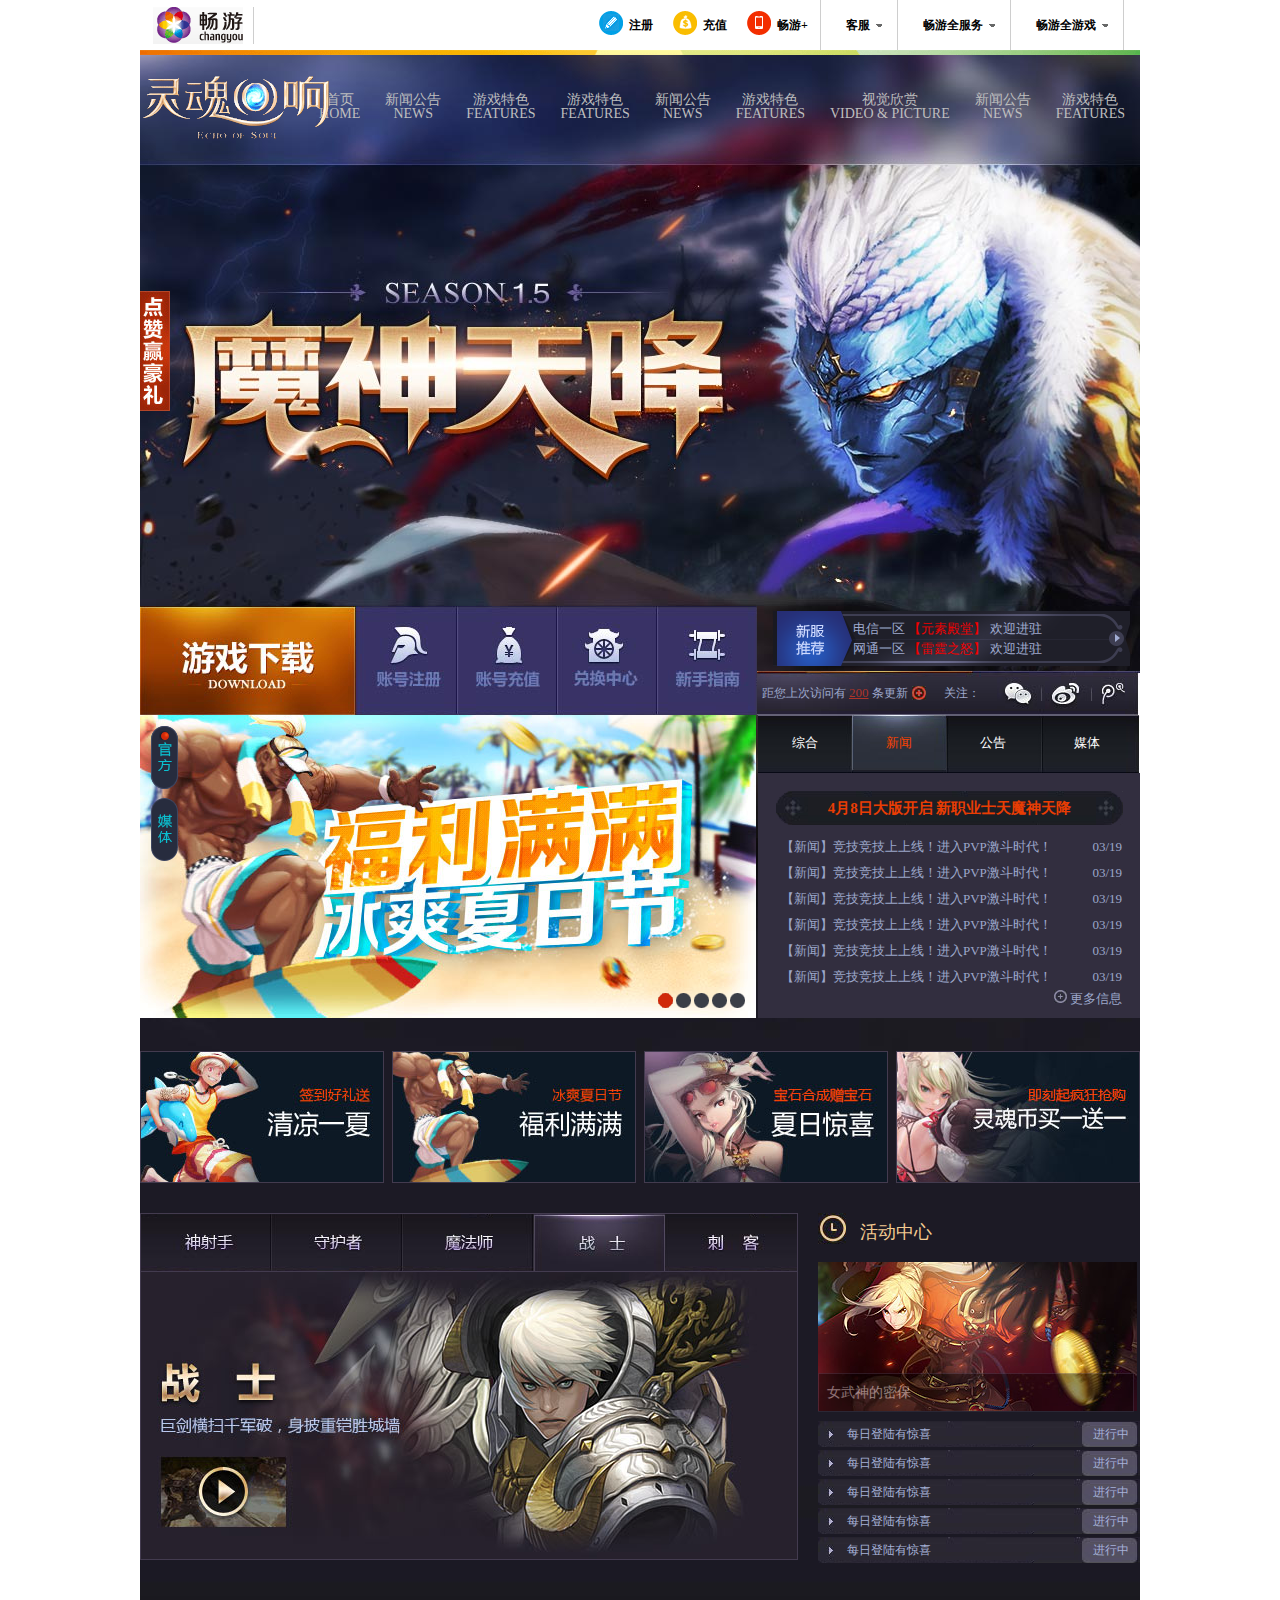
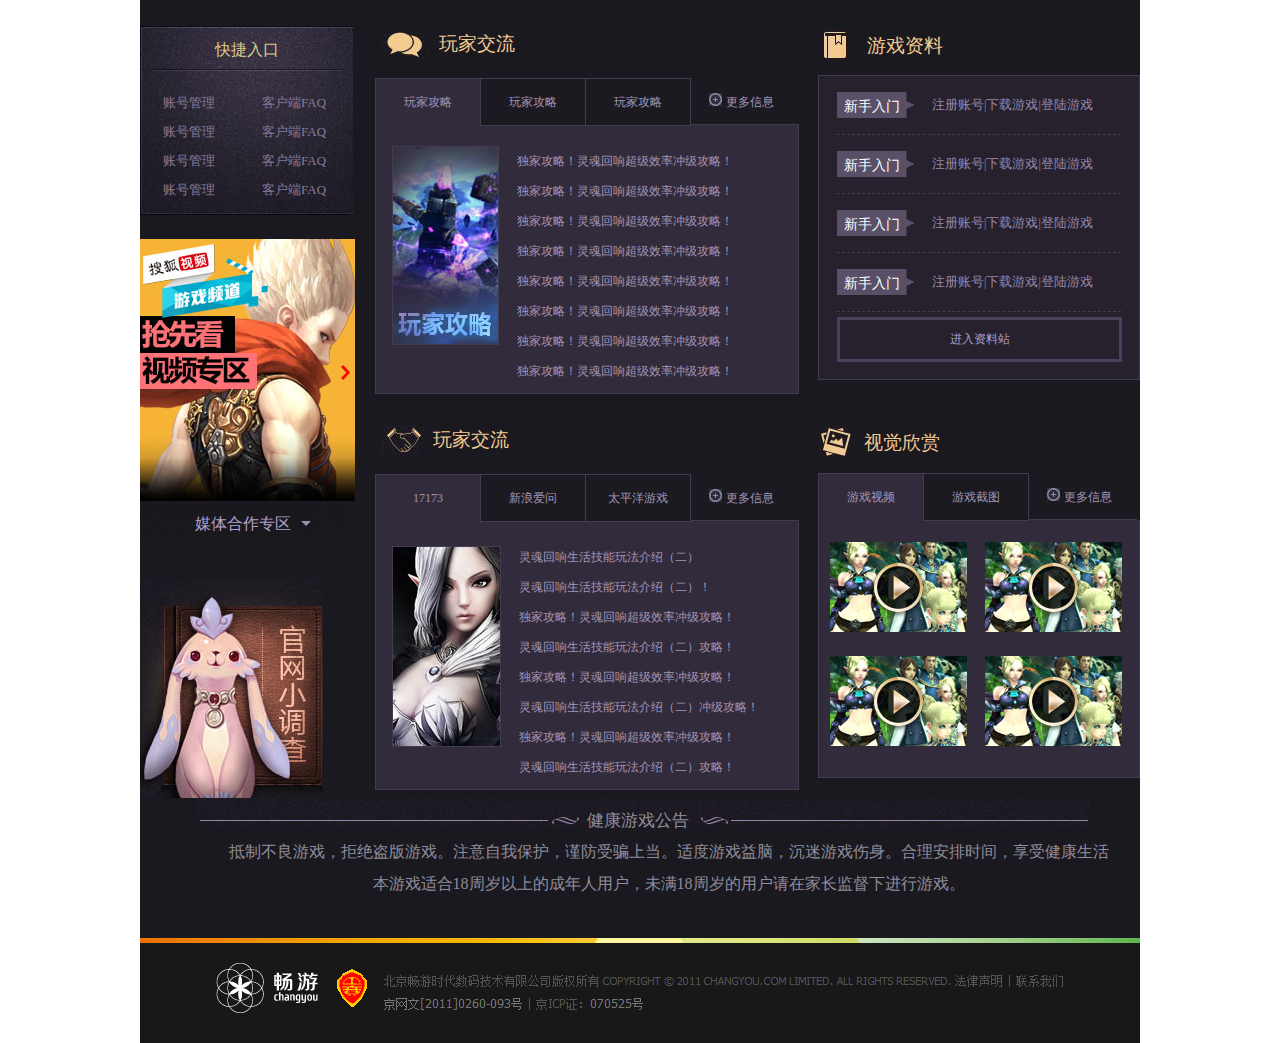
<file: pagework/websites/soul/index.html>
<!doctype html>
<html>
<head>
<meta charset="utf-8">
<title>无标题文档</title>
<link rel="stylesheet" href="css/common.css"/>
<link rel="stylesheet" href="css/style.css"/>
</head>

<body>

<div class="wrap">
   
   <!--head-->
   
     <div class="head">
      
        <div class="loginbar clearfix">
            <h1 class="loge1 fl"><i></i></h1>
               <ul class="zhuce fl clearfix">
                    <li class="fst fl">
                        <i class="zc"></i>
                         <a href="#">注册</a>
                     </li>
                     <li class="fl">
                         <i class="cz"></i>
                          <a href="#">充值</a>
                      </li>
                    <li class="fl">
                        <i class="cy"></i>
                        <a href="#">畅游+</a>
                    </li>
                 </ul>
          
                 <ul class="kefu fl clearfix"> 
                        <li class="fl clearfix">
                          <a href="#">客服</a>
                          <i></i>
                       </li>
                      <li class="fl clearfix">
                          <a href="#">畅游全服务</a>
                          <i></i>
                    </li>
                    <li class="fl clearfix">
                          <a href="#">畅游全游戏</a>
                          <i></i>
                    </li>
 
                </ul> 
            </div>
            
        <div class="line"></div> 
         
        <div class="banner">
               <h2></h2>
               <i class="loge2"></i>
               <div class="banner_nav clearfix">
                  <ul class="clearfix fr">
                     <li>
                         <a href="#">首页</a>
                         <a href="#">HOME</a>
                     </li>
                       <li>
                         <a href="#">新闻公告</a>
                         <a href="#">NEWS</a>
                     </li>
                      <li>
                         <a href="#">游戏特色</a>
                         <a href="#">FEATURES</a>
                     </li>
                      <li>
                         <a href="#">游戏特色</a>
                         <a href="#">FEATURES</a>
                     </li>
                      <li>
                         <a href="#">新闻公告</a>
                         <a href="#">NEWS</a>
                     </li>
                      <li>
                         <a href="#">游戏特色</a>
                         <a href="#">FEATURES</a>
                     </li>
                      <li>
                         <a href="#">视觉欣赏</a>
                         <a href="#">VIDEO & PICTURE</a>
                     </li>
                      <li>
                         <a href="#">新闻公告</a>
                         <a href="#">NEWS</a>
                     </li>
                      <li>
                         <a href="#">游戏特色</a>
                         <a href="#">FEATURES</a>
                     </li>
                  </ul>
               </div>
            </div>
         </div>
       </body>
        <!--end head-->
        
        <!--conent-->
        <div class="conent">
        
            <div class="main_hot clearfix"> 
               <div class="download fl clearfix">
                     <a href="#" class="d1 fl"></a>
                     <a href="#" class="d2 fl"></a>
                     <a href="#" class="d3 fl"></a>
                     <a href="#" class="d4 fl"></a>
                     <a href="#" class="d5 fl"></a>
                 </div>
                 
                <div class="newland fr">
                     <div class="new1">
                        <p>电信一区<a href="#"> 【元素殿堂】 </a>欢迎进驻</p>
                        <p>网通一区<a href="#"> 【雷霆之怒】 </a>欢迎进驻</p>
                     </div>
                   
                     <div class="new2 clearfix">
                        <div class="player fl clearfix">
                             <p class="fl">距您上次访问有 <a href="#">200</a> 条更新 </p>
                             <i class="fl"></i>
                             <span class="fl">关注：</span>
                                <div class=" touch fl clearfix">
                                    <a href="#" class="w1 fl"></a>
                                    <a href="#" class="w2 fl"></a>
                                     <a href="#" class="w3 fl"></a>
                                 </div>
                         </div>
                     </div>  
                 </div>
            </div>
            
            <div class="main">
            
                  <div class="news_1 clearfix">
                  
                      <div class="news_img1 fl">
                           <i class="gf active"></i>
                           <i class="mt"></i>
                           <div class="doc clearfix">
                               <a href="#" class="active"></a>
                               <a href="#"></a>
                               <a href="#"></a>
                               <a href="#"></a>
                               <a href="#"></a>
                          </div> 
                      </div> 
                                           
                     <div class="news_list1 fr">
                          <div class="news_nav clearfix">
                             <a href="#">综合</a>
                             <a href="#" class="active">新闻</a>
                             <a href="#">公告</a>
                             <a href="#">媒体</a>
                          </div>
                          <h3>4月8日大版开启 新职业士天魔神天降</h3>
                          <ul>
                              <li class="clearfix">
                                  <a href="#" class="fl">【新闻】竞技竞技上上线！进入PVP激斗时代！</a>
                                  <a href="#" class="fr">03/19</a>
                              </li>
                             <li class="clearfix">
                                  <a href="#" class="fl">【新闻】竞技竞技上上线！进入PVP激斗时代！</a>
                                  <a href="#" class="fr">03/19</a>
                              </li>
                              <li class="clearfix">
                                  <a href="#" class="fl">【新闻】竞技竞技上上线！进入PVP激斗时代！</a>
                                  <a href="#" class="fr">03/19</a>
                              </li>
                              <li class="clearfix">
                                  <a href="#" class="fl">【新闻】竞技竞技上上线！进入PVP激斗时代！</a>
                                  <a href="#" class="fr">03/19</a>
                              </li>
                              <li class="clearfix">
                                  <a href="#" class="fl">【新闻】竞技竞技上上线！进入PVP激斗时代！</a>
                                  <a href="#" class="fr">03/19</a>
                              </li>
                              <li class="clearfix">
                                  <a href="#" class="fl">【新闻】竞技竞技上上线！进入PVP激斗时代！</a>
                                  <a href="#" class="fr">03/19</a>
                              </li> 
                          </ul>
                          <div class="more clearfix">
                              <a href="#" class="fr">更多信息</a>
                             <i class="fr"></i>
                          </div> 
                          
                     </div>
                </div>
            
                 <div class="column clearfix">
                    <a href="#"><img src="img/main_a2 (3).jpg" alt="..."/></a>
                    <a href="#"><img src="img/main_a2 (1).jpg" alt="..."/></a>
                    <a href="#"><img src="img/main_a2 (2).jpg" alt="..."/></a>
                    <a href="#"><img src="img/main_a2.jpg" alt="..."/></a>
                  
                 </div>
              
                 
                 <div class="guild clearfix">
                    
                      <div class="guild_lft fl">
                         <div class="guild_nav clearfix">
                             <a href="#" class="g1"></a>
                             <a href="#" class="g2"></a>
                             <a href="#" class="g3"></a>
                             <a href="#" class="g4 active"></a>
                             <a href="#" class="g5"></a>
                         </div>
                         <img src="img/zhanshi.jpg" alt="..."/>
                      </div>
                      
                     <div class="guild_rig fr">
                        <i></i>
                       <h3>活动中心</h3>
                       <div class="guild_img">
                           <img src="img/1.jpg" alt="..."/>
                           <a href="#">女武神的密保</a>
                       </div>
                       <ul class="guild_news">
                            <li class="clearfix">
                               <a href="#" class="fl">每日登陆有惊喜</a>
                               <span class="fr">进行中</span>
                           </li>
                           <li class="clearfix">
                               <a href="#" class="fl">每日登陆有惊喜</a>
                               <span class="fr">进行中</span>
                           </li>
                           <li class="clearfix">
                               <a href="#" class="fl">每日登陆有惊喜</a>
                               <span class="fr">进行中</span>
                           </li>
                           <li class="clearfix">
                               <a href="#" class="fl">每日登陆有惊喜</a>
                               <span class="fr">进行中</span>
                           </li>
                           <li class="clearfix">
                               <a href="#" class="fl">每日登陆有惊喜</a>
                               <span class="fr">进行中</span>
                           </li>
                       </ul>
                 </div>   
               </div>   
              <div class="game_tab clearfix">
                 <div class="tab_left fl clearfix">
                    <div class="left_1 fl">
                    
                        <div class="entrance">
                              <h3>快捷入口</h3>
                              <div class="menu clearfix">
                                  <a href="#" class="mu">账号管理</a>
                                  <a href="#">客户端FAQ</a>
                                  <a href="#" class="mu">账号管理</a>
                                  <a href="#">客户端FAQ</a>
                                  <a href="#" class="mu">账号管理</a>
                                  <a href="#">客户端FAQ</a>
                                  <a href="#" class="mu">账号管理</a>
                                  <a href="#">客户端FAQ</a>
                               </div>
                        </div>
                        <div class="video">
                            <img src="img/main_a3.jpg" alt="..."/>
                         <i></i>
                        </div>
                          <a href="#" class="media">媒体合作专区</a>
                          <a href="#" class="vote"></a>
                  </div>
                  
                  <div class="left_2 fl" >
                      <div class="exchange">
                         <div class="title clearfix">
                            <i class="fl"></i>
                            <h3 class="fl">玩家交流</h3>
                         </div>
                       <div class="exchange_main clearfix">
                             <div class="exchange_nav clearfix">
                                  <ul class="fl clearfix">
                                      <li class="active fl "><a href="#">玩家攻略</a></li>
                                      <li class="fl"><a href="#">玩家攻略</a></li>
                                      <li class="fl"><a href="#">玩家攻略</a></li>
                                  </ul>
                                  <div class="more2 fl clearfix"> 
                                      <i class="fl"></i>
                                      <a href="#" class="fl">更多信息</a>
                                  </div>
                              </div>
                              <div class="exchange_box clearfix">
                                   <img src="img/wj.jpg" alt="..." class="fl"/>
                                   <ul class="fl">
                                       <li><a href="#">独家攻略！灵魂回响超级效率冲级攻略！</a></li>
                                        <li><a href="#">独家攻略！灵魂回响超级效率冲级攻略！</a></li>
                                        <li><a href="#">独家攻略！灵魂回响超级效率冲级攻略！</a></li>
                                        <li><a href="#">独家攻略！灵魂回响超级效率冲级攻略！</a></li>
                                        <li><a href="#">独家攻略！灵魂回响超级效率冲级攻略！</a></li>
                                        <li><a href="#">独家攻略！灵魂回响超级效率冲级攻略！</a></li>
                                        <li><a href="#">独家攻略！灵魂回响超级效率冲级攻略！</a></li>
                                        <li><a href="#">独家攻略！灵魂回响超级效率冲级攻略！</a></li>
                                  </ul>
                             </div>
                        </div>
                        
                        <div class="media_area">
                              <div class="title clearfix">
                            <i class="fl"></i>
                            <h3 class="fl">玩家交流</h3>
                         </div>
                       <div class="media_main clearfix">
                             <div class="media_nav clearfix">
                                  <ul class="fl clearfix">
                                      <li class="active fl "><a href="#">17173</a></li>
                                      <li class="fl"><a href="#">新浪爱问</a></li>
                                      <li class="fl"><a href="#">太平洋游戏</a></li>
                                  </ul>
                                  <div class="more2 fl clearfix"> 
                                      <i class="fl"></i>
                                      <a href="#" class="fl">更多信息</a>
                                  </div>
                              </div>
                              <div class="media_box clearfix">
                                   <img src="img/1031.jpg" alt="..." class="fl"/>
                                   <ul class="fl">
                                       <li><a href="#">灵魂回响生活技能玩法介绍（二）</a></li>
                                        <li><a href="#">灵魂回响生活技能玩法介绍（二）！</a></li>
                                        <li><a href="#">独家攻略！灵魂回响超级效率冲级攻略！</a></li>
                                        <li><a href="#">灵魂回响生活技能玩法介绍（二）攻略！</a></li>
                                        <li><a href="#">独家攻略！灵魂回响超级效率冲级攻略！</a></li>
                                        <li><a href="#">灵魂回响生活技能玩法介绍（二）冲级攻略！</a></li>
                                        <li><a href="#">独家攻略！灵魂回响超级效率冲级攻略！</a></li>
                                        <li><a href="#">灵魂回响生活技能玩法介绍（二）攻略！</a></li>
                                  </ul>
                             </div>
                        </div>
                        
                    </div>

                  </div>
                </div>
             </div>
             <div class="tab_right fr clearfix">
                  <div class="game_data">
                        <div class="title clearfix">
                            <i class="fl"></i>
                            <h3 class="fl">游戏资料</h3>
                         </div>
                         <ul class="data_box">
                             <li class="clearfix;">
                                 <h4>新手入门</h4>
                                 <a href="#">注册账号</a><span>|</span><a href="#">下载游戏</a><span>|</span><a href="#">登陆游戏</a>
                             </li>
                             <li class="clearfix;">
                                 <h4>新手入门</h4>
                                 <a href="#">注册账号</a><span>|</span><a href="#">下载游戏</a><span>|</span><a href="#">登陆游戏</a>
                             </li>
                              <li class="clearfix;">
                                 <h4>新手入门</h4>
                                 <a href="#">注册账号</a><span>|</span><a href="#">下载游戏</a><span>|</span><a href="#">登陆游戏</a>
                             </li>
                             <li class="clearfix;">
                                 <h4>新手入门</h4>
                                 <a href="#">注册账号</a><span>|</span><a href="#">下载游戏</a><span>|</span><a href="#">登陆游戏</a>
                             </li>
                             <div class="enter_box"><a href="#">进入资料站</a></div>
                         </ul>
                  </div>
                  
                  <div class="video_data">
                        <div class="title clearfix">
                            <i class="fl"></i>
                            <h3 class="fl">视觉欣赏</h3>
                         </div>
                        <div class="video_nav clearfix">
                             <ul class="fl clearfix">
                                  <li class="active fl "><a href="#">游戏视频</a></li>
                                  <li class="fl"><a href="#">游戏截图</a></li>
                             </ul>
                             <div class="more2 fl clearfix"> 
                                  <i class="fl"></i>
                                  <a href="#" class="fl">更多信息</a>
                             </div>
                        </div>
                        
                        <div class="video_box">
                          <ul class="clearfix">
                             <li class="fl clearfix">
                              <a href="#"><img src="img/1 (1).jpg" alt="..."/></a>
                              <a href="#"><img src="img/1 (1).jpg" alt="..."/></a>
                            </li>
                            <li class="fl clearfix">
                               <a href="#"><img src="img/1 (1).jpg" alt="..."/></a>
                               <a href="#"><img src="img/1 (1).jpg" alt="..."/></a>
                            </li>
                            
                           </ul>
                        </div>
   
                    </div>
                 </div> 
             </div>
           
        </div>
       <div class="foot"> 
            <div class="note">
               <i>健康游戏公告</i>
               <p>抵制不良游戏，拒绝盗版游戏。注意自我保护，谨防受骗上当。适度游戏益脑，沉迷游戏伤身。合理安排时间，享受健康生活</p>
               <p>本游戏适合18周岁以上的成年人用户，未满18周岁的用户请在家长监督下进行游戏。</p>
            </div>
            <div class="line"></div>
            <img src="img/dddddf.png" alt="..."/>
 
    </div>
</div>


</body>
</html>
</file>
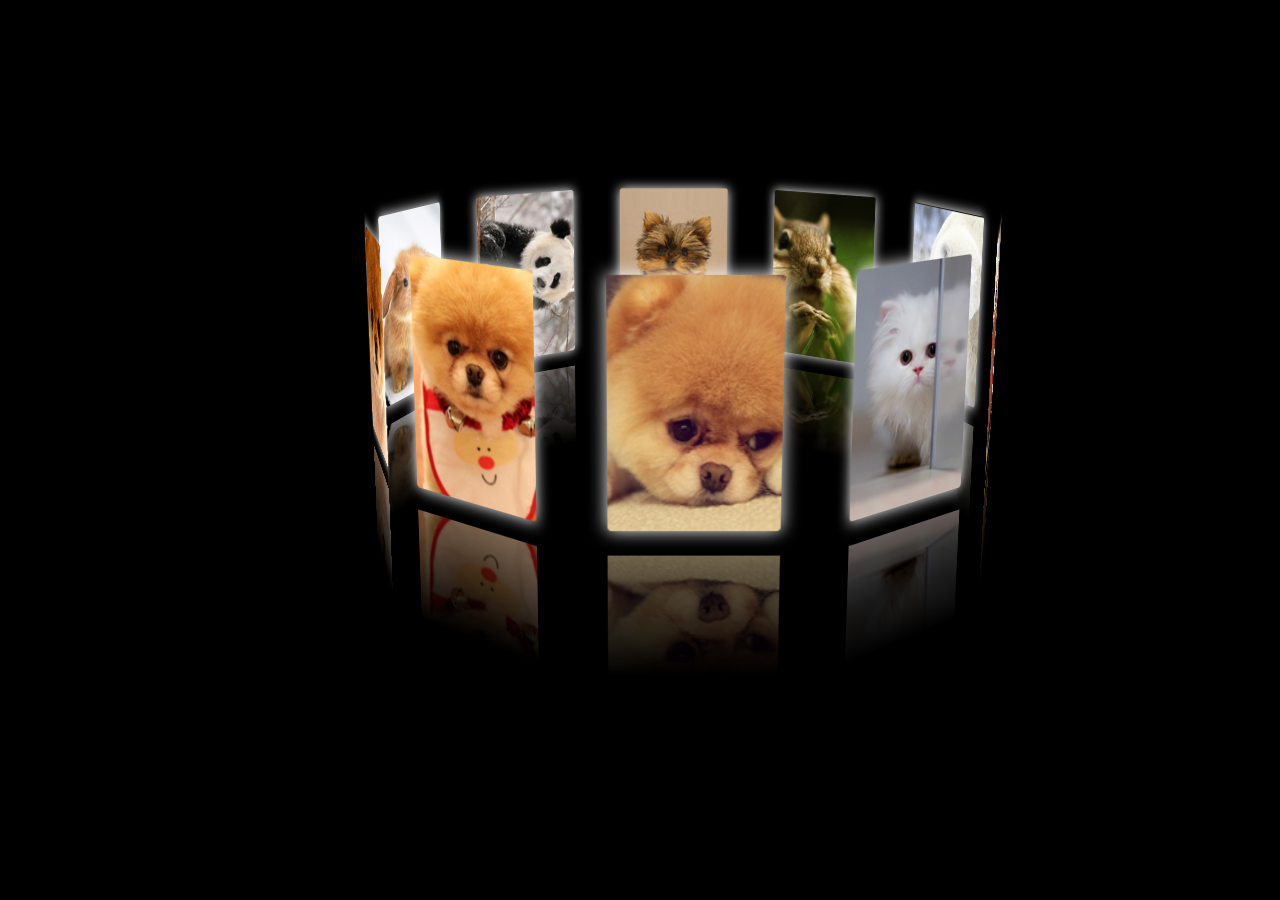
<file: pagework/frame/3d图片环绕.html>
<!DOCTYPE html>
<html lang="en">
<head>
	<meta charset="UTF-8">
	<title>Document</title>
	<style>
		body{
			margin: 0;
			padding: 0;
			background: black;
		}

		ul,li{
			list-style: none;
			margin: 0;
			padding:0;
		}

		.card{
			width: 133px;
			height: 200px;
			position: absolute;
			left: 0;
			top: 0;
			border-radius: 3px;
			box-shadow: 0 0 14px white;
		}

		.container{
			width: 50px;
			height: 500px;
			margin: 20px auto;
			perspective: 1200px;
			position: relative;
			transform-style: preserve-3d;
		}

		.wrapper{
			width: 133px;
			height: 200px;
			position: absolute;
			top: 40%;
			transform-style: preserve-3d;
			transform: rotateX(-10deg);
		}

		.shadow{
			width: 133px;
			height: 200px;
			transform: scale(1,-1);
			position: absolute;
			top: 220px;
			left: 0;
			opacity: 0.5;
		}
	</style>
</head>
<body>
	<div class="container">
		<ul class="wrapper">
		</ul>
	</div>

	<script>
		var oContainer = document.querySelector('.container')
		var oWrapper = document.querySelector('.wrapper')

		var count = 10;

		var translateX = 0;
		var translateY = 25;

		var oldX = 0;
		var oldY = 0;

		var speedX = 0;
		var speedY = 0;

		var timer;

		for( var index = 0; index < count;index++ ){
			<!--环绕布局-->
			var oCard = document.createElement('li');
				oCard.classList.add('card');
           <!--每个图片环绕出现的时间和延迟时间-->
				oCard.style.transition = `0.7s ${(count-index-1)*0.2}s`
				oCard.style.backgroundImage = `url(../img/3${index}.jpg)`;
<!--创建倒影-->
			var oShadow = document.createElement('div');
				oShadow.classList.add('shadow');
 
				oShadow.style.backgroundImage = `linear-gradient(rgba(0,0,0,1) 50%,rgba(0,0,0,0)),url(../img/3${index}.jpg)`;

			oCard.appendChild(oShadow);
<!--每张图片旋转和位移-->
			(function(index,oCard){
				setTimeout(function(){
					oCard.style.transform = `rotateY(${360/count*index}deg) translateZ(300px)`
				})
			})(index,oCard)

			oWrapper.appendChild(oCard);
		}

		var aCards = document.querySelectorAll('li');
<!--最后一张图完成监听事件-->
		aCards[0].addEventListener('transitionend',function(){
			
			aCards.forEach(function(oCard){
	<!--将图片进行透明渐变，后面减掉延迟时间，然图片同时渐变-->
				oCard.style.transition = '0.7s';
			})
      <!--拖拽等操作图片位移和透明度的变化-->
			setPosition();
		},false)
<!--拖拽-->
		document.onmousedown = function(ev){
	<!--清除默认样式-->		
			ev.preventDefault();

			clearInterval(timer);
     <!--清除拖动后粘稠的效果-->
			clearTransition();

			var disX = ev.clientX - translateX;
			var disY = ev.clientY - translateY;

			document.onmousemove = function(ev){
				var deltaX = ev.clientX - disX;
				var deltaY = ev.clientY - disY;
    <!--每一次拖拽的距离translateX、Y为移动后的减去鼠标按下的移动距离-->
				translateX = deltaX;
				translateY = deltaY;

				setPosition();
 <!--运动，将最后运动记录，获取运动均速-->
				speedX = deltaX - oldX;
				speedY = deltaY - oldY;

				oldX = deltaX;
				oldY = deltaY;
			}

			document.onmouseup = function(){
				document.onmousemove = null;
				document.onmouseup = null;

				timer = setInterval(function(){
<!--运动后缓冲系数，慢慢停止-->
					speedX *= 0.9;
					speedY *= 0.9;

					translateX += speedX;
					translateY += speedY;
<!--停止后的位置和透明值-->
					setPosition();
<!--判断条件关闭定时器-->
					if( Math.abs(speedX) < 0.0007 && Math.abs(speedY) < 0.0007 ){
						clearInterval(timer)
					}
				},16)
			}
		}
<!--将图片进行透明度渐变-->
		function setPosition(){
			aCards.forEach(function(oCard,index){
				
				<!--translateX为左右拖拽的位移，因为左右拖拽，translateX可能为负值，所有取绝对值-->
				<!--各角度减180除以180，为了能将最前面的透明度变成|（0-180）/180|=1,而对称那边|（180-180）/180|=0不能看见-->
				<!--+0.3位了使后面的透明度最低不小于0.3，不全黑-->
				<!--Math.abs()%360为了无论转多少圈，透明度功能能实现-->
				
				oCard.style.opacity = Math.abs(Math.abs(360/count*index+translateX*0.4)%360-180)/180 + 0.3;
				<!--选择位移和角度变化-->

				oCard.style.transform = `rotateY(${360/count*index+translateX*0.4}deg) translateZ(300px)`
			})
    <!--父级按照拖拽进行旋转-->
			oWrapper.style.transform = `rotateX(${-translateY*0.4}deg)`
		}
<!--清除鼠标离开后粘稠的效果-->
		function clearTransition(){
			aCards.forEach(function(oCard){
				oCard.style.transition = '';
			})
		}
	</script>
</body>
</html>
</file>
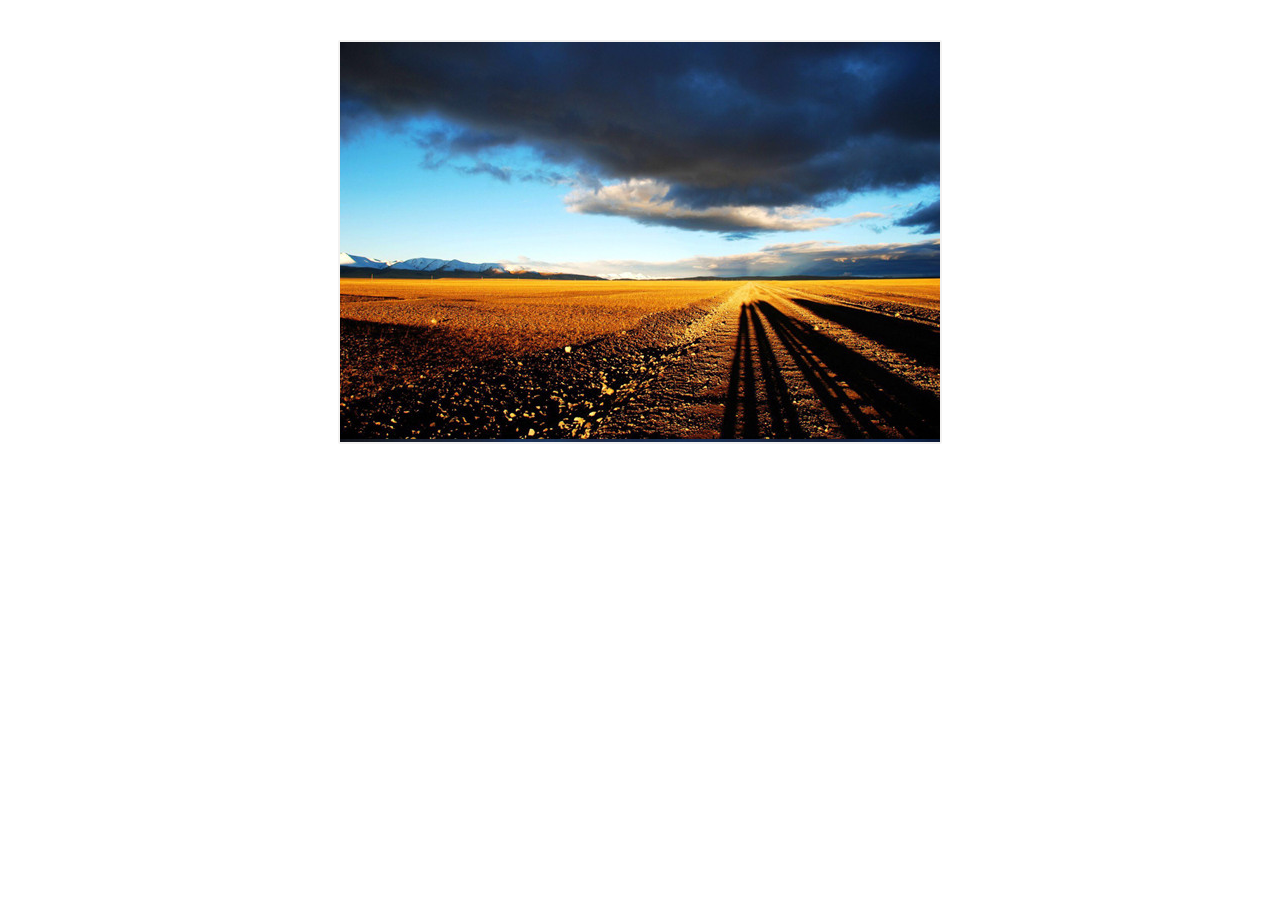
<file: pagework/frame/block.html>
<!DOCTYPE html>
<html lang="en">
<head>
	<meta charset="UTF-8">
	<title>Document</title>
	<style>
		.container{
			width: 600px;
			height: 400px;
			margin: 40px auto;
			perspective: 800px;
			-webkit-perspective: 800px;
          -moz-perspective: 800px;
          -ms-perspective: 800px;
          -o-perspective: 800px;
			transform-style: preserve-3d;
			-webkit-transform-style:preserve-3d;
			-moz-transform-style:preserve-3d;
			-ms-transform-style:preserve-3d;
			-o-transform-style:preserve-3d;
			cursor:pointer;
			border:2px solid #f3f2f1;
			border-radius:2px;
			
		}

		.block{
			width: 100px;
			height: 100px;
			float: left;
		}
	</style>
</head>
<body>
	<div class="container">
		
	</div>
	<script>
		var oContainer = document.querySelector('.container');

		var cols = 6;
		var rows = 4;	

		var bReady = true;
        var timer=null;
		var currentIndex = 0;
<!--背后一层背景图-->
		oContainer.style.backgroundImage = `url(../img/x${currentIndex+1}.jpg)`	
<!--每一张小图布局-->
		for( var row = 0; row < rows;row++ ){
			for( var col = 0; col < cols;col++ ){
				var oDiv = document.createElement('div');
					oDiv.classList.add('block');

				oDiv.dataset.col = col;
				oDiv.dataset.row = row;

				oDiv.style.backgroundImage = `url(../img/x${currentIndex}.jpg)`;

				oDiv.style.backgroundPosition = `${-col*100}px ${-row*100}px`

				oContainer.appendChild(oDiv);
			}
		}

		var aDiv = document.querySelectorAll('.block');

		oContainer.onmouseover = function(){
<!--做开关，解决连续点击的bug-->
			if( !bReady ) return;

			bReady = false;

			aDiv.forEach(function(oDiv,index){

				var row = oDiv.dataset.row;
				var col = oDiv.dataset.col;
<!--爆炸的效果，每张随机延迟弹出-->
				oDiv.style.transition= `0.5s ${rnd(0,200)}ms`;
<!--水平和垂直位移，因为从中间开始，所以translateX/y分别col和row减去一般长度-->
<!--rotate角度随机弹出-->
				oDiv.style.transform = `translateX(${20*(col-3)}px) translateY(${20*(row-2)}px) translateZ(600px) rotateX(${rnd(0,180)}deg) rotateY(${rnd(0,180)}deg)`
				oDiv.style.opacity = 0;
			})

			timer=setTimeout(function(){
				
<!--进行第二点击，替换原图-->
                currentIndex++;
				oContainer.style.backgroundImage = `url(../img/x${(currentIndex+1)%3}.jpg)`	

				aDiv.forEach(function(oDiv,index){
<!--清除粘稠效果，进行变换清除-->
					oDiv.style.transition = '';
					oDiv.style.transform = '';
					oDiv.style.opacity = 1;
					oDiv.style.backgroundImage = `url(../img/x${currentIndex%3}.jpg)`;
				})

				bReady = true;
			},500)
		}
    
		function rnd(n,m){
			return parseInt(Math.random()*(m-n)+n)
		}


	</script>
</body>
</html>
</file>
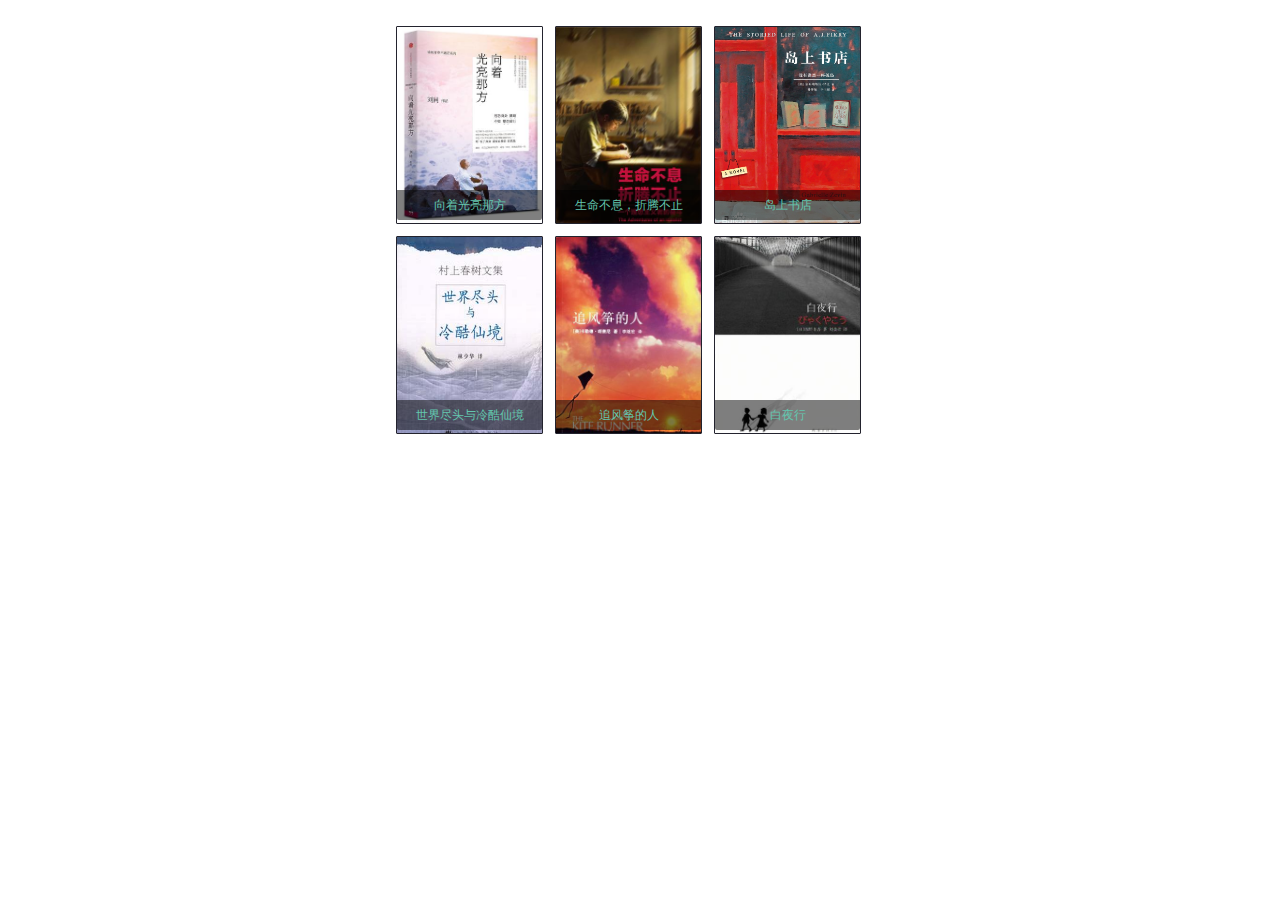
<file: pagework/frame/bookchange.html>
<!DOCTYPE html>
<meta charset="UTF-8">
<html>
<head>
<style type="text/css">
	*{margin: 0;padding: 0;list-style: none;}
	ul{width: 500px;height: 500px;position: relative;margin: 20px auto;}
	li{width:145px;height:196px;float: left;
		border-radius:1px;border:1px solid #23232e;
		margin:6px;text-align: center;line-height: 145px;
		
	}
	li img{
		width: 100%;
		height: 100%;
	}

 li a{width:145px;
	height:196px;display: inline-block;}
li span{background:rgba(0, 0, 0, 0.5);
				  border-bottom-left-radius: 2px;
				  border-bottom-right-radius: 2px;line-height: 23px;
				  position:absolute;bottom: 3px;
				  color:#63c6ae;font-family: segoeuib, Arial, sans-serif;
				  font-size: 12px;
				  font-weight: normal;
				  text-align:center;
				  height: 30px;width:145px;
				  line-height:30px;
				  display:inline-block;
				  left:0;
				  
}
li:hover{
	   box-shadow: 0 0 8px 0 rgba(0, 0, 0, 0.85);
	}			

.read_img1{background:url(../img/red1.jpg) no-repeat;
           background-size: cover;}
.read_img2{background:url(../img/red2.jpg) no-repeat;
           background-size: cover;}
.read_img3{background:url(../img/red5.jpg) no-repeat;
           background-size: cover;}
.read_img4{background:url(../img/red3.jpg) no-repeat;
           background-size: cover;}
.read_img5{background:url(../img/BOK4.jpg) no-repeat;
           background-size: cover;}
.read_img6{background:url(../img/red4.jpg) no-repeat;
           background-size: cover;}	
</style>
<script type="text/javascript" src = "../js/onMove.js"></script>
<script type="text/javascript">
window.onload = function(){
	
	var zIndex = 100;
	var arr = [0,1,2,3,4,5,6,7,8];
	//转换布局
	var aLi = document.getElementsByTagName('li');
	var aPos = [] ;
	for(var i=0;i<aLi.length;i++){
		var l = aLi[i].offsetLeft;
		var t = aLi[i].offsetTop;
		aPos.push({'left':l,'top':t});
	}
	for(var i=0;i<aLi.length;i++){
		aLi[i].style.left = aPos[i].left + "px"; 
		aLi[i].style.top = aPos[i].top + "px"; 
		aLi[i].style.position = 'absolute';
		aLi[i].style.margin = 0;
	}
	for(var i = 0;i<aLi.length;i++){
		drag(aLi[i]);
		aLi[i].index = i;
	}

	//转换布局结束
	

	function collTest(obj1,obj2){
		var l1 = obj1.offsetLeft;
		var t1 = obj1.offsetTop;
		var r1 = l1 + obj1.offsetWidth;
		var b1 = t1 + obj1.offsetHeight;
		
		var l2 = obj2.offsetLeft;
		var t2 = obj2.offsetTop;
		var r2 = l2 + obj2.offsetWidth;
		var b2 = t2 + obj2.offsetHeight;
		
		if(r1 < l2 || b1 < t2 || l1 > r2 || t1 > b2){
			return false;	
		} else {
			return true;
		}	
	}

	function findNearest(obj){
		var iMin = 99999999;
		var iMinIndex = -1;
		//----------------------------
		for(var i=0;i<aLi.length;i++){
			if(obj == aLi[i]){
				continue;
			}else{
				if(collTest(obj,aLi[i])){
					
					var a = obj.offsetLeft - aLi[i].offsetLeft;
					var b = obj.offsetTop - aLi[i].offsetTop;
					var c = Math.sqrt(Math.pow(a,2)+Math.pow(b,2));
					if(iMin > c){
						iMin = c;
						iMinIndex = i;
					}
				}else{
					aLi[i].style.background = "black";
				}
			}
		}
		//---------------------
		if(iMinIndex != -1){
			return aLi[iMinIndex];
		}else{
			return null;
		}
	}


	function drag(obj){
		obj.onmousedown = function(ev){
			clearInterval(obj.timer);
		    obj.style.zIndex = ++zIndex;
			var oEvent = ev||event;
			var disX = oEvent.clientX - obj.offsetLeft;
			var disY = oEvent.clientY - obj.offsetTop;
			document.onmousemove = function(ev){
				var oEvent = ev||event;
				obj.style.left = oEvent.clientX - disX + "px";
				obj.style.top = oEvent.clientY - disY + 'px';
				
				if(findNearest(obj)){
					for(var i=0;i<aLi.length;i++){
						aLi[i].style.background = "black";
					}
					findNearest(obj).style.background = 'red';
				}
				document.onmouseup = function(){
					document.onmousemove = null;
					document.onmouseup = null;
					obj.releaseCapture&&obj.releaseCapture();
					var fuck = findNearest(obj);
					if(fuck){
						var fns = findNearest(obj).index;
						var obi = obj.index;
						//console.log(fns,obi);
						move(obj,aPos[fns]);
						move(fuck,aPos[obi]);
						/*obj.style.left = aPos[fns].left + "px";
						obj.style.top = aPos[fns].top + "px";
						fuck.style.left = aPos[obi].left + "px";
						fuck.style.top = aPos[obi].top + "px";*/
						obj.index = fns;
						fuck.index = obi;
						for(var i=0;i<aLi.length;i++){
							aLi[i].style.background = "black";
						}
				}else{
					move(obj,aPos[obj.index]);
				}
			}
			obj.getCapture&&obj.getCapture();
			return false;
			}
		}
	}
}
</script>
</head>
<body>
	
	<ul>
		<li><a href="javascript:;" class="read_img1"></a><span>向着光亮那方</span></li>
        <li><a href="javascript:;" class="read_img2"></a><span>生命不息，折腾不止</span></li>
        <li><a href="javascript:;" class="read_img3"></a><span>岛上书店</span></li>
        <li><a href="javascript:;" class="read_img4"></a><span>世界尽头与冷酷仙境</span></li>
        <li><a href="javascript:;" class="read_img5"></a><span>追风筝的人</span></li>
        <li><a href="javascript:;" class="read_img6"></a><span>白夜行</span></li>
		
	</ul>
</body>
</html>
</file>
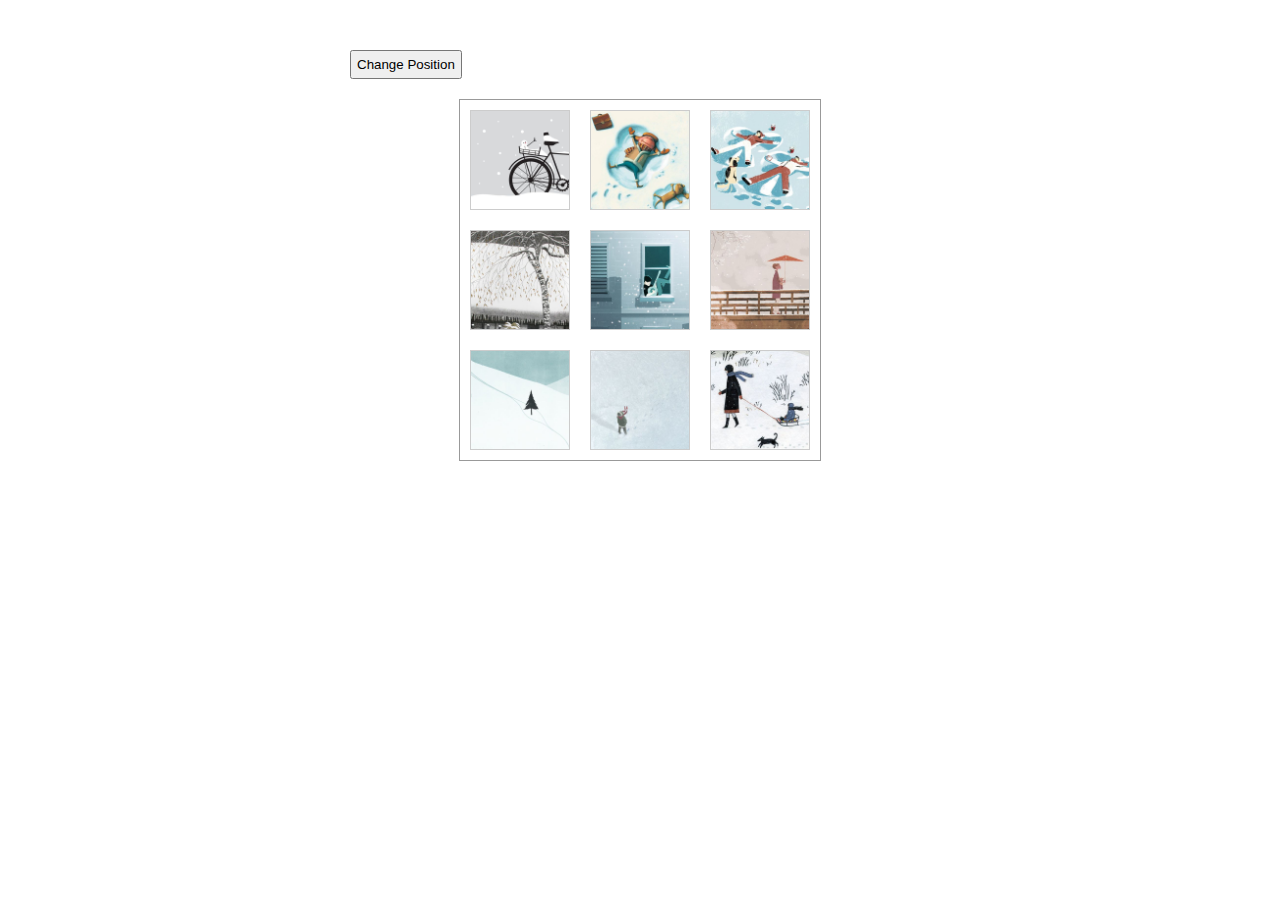
<file: pagework/frame/ClickMove.html>
<!DOCTYPE html>
<html>
<head>
<style type="text/css">
	*{margin: 0;padding: 0;list-style: none;}
	ul{width: 360px;height: 360px;position: relative;margin: 20px auto;border: 1px solid #999}
	li{width: 98px;height: 98px;float: left;border:1px solid #ccc;margin: 10px;text-align: center;line-height: 98px;}
	li img{
		width: 100%;
		height: 100%;
	}
	input{
		padding: 5px;
		margin:50px 0 0 350px;
	}
		
</style>
<script type="text/javascript" src = "../js/onMove.js"></script>
<script type="text/javascript">
window.onload = function(){
	var oBtn = document.getElementById('change');
	var zIndex = 100;
	var arr = [0,1,2,3,4,5,6,7,8];
	//转换布局
	var aLi = document.getElementsByTagName('li');
	var aPos = [] ;
	for(var i=0;i<aLi.length;i++){
		var l = aLi[i].offsetLeft;
		var t = aLi[i].offsetTop;
		aPos.push({'left':l,'top':t});
	}
	for(var i=0;i<aLi.length;i++){
		aLi[i].style.left = aPos[i].left + "px"; 
		aLi[i].style.top = aPos[i].top + "px"; 
		aLi[i].style.position = 'absolute';
		aLi[i].style.margin = 0;
	}
	for(var i = 0;i<aLi.length;i++){
		drag(aLi[i]);
		aLi[i].index = i;
	}

	//转换布局结束
	oBtn.onclick=function(){
		random();
	}
	function random(){
		arr.sort(function(){
			return Math.random()-0.5;
		})
		for(var i=0;i<aLi.length;i++){
			aLi[i].index = arr[i];
			move(aLi[i],aPos[arr[i]]);
		}
	}

	function collTest(obj1,obj2){
		var l1 = obj1.offsetLeft;
		var t1 = obj1.offsetTop;
		var r1 = l1 + obj1.offsetWidth;
		var b1 = t1 + obj1.offsetHeight;
		
		var l2 = obj2.offsetLeft;
		var t2 = obj2.offsetTop;
		var r2 = l2 + obj2.offsetWidth;
		var b2 = t2 + obj2.offsetHeight;
		
		if(r1 < l2 || b1 < t2 || l1 > r2 || t1 > b2){
			return false;	
		} else {
			return true;
		}	
	}

	function findNearest(obj){
		var iMin = 99999999;
		var iMinIndex = -1;
		//----------------------------
		for(var i=0;i<aLi.length;i++){
			if(obj == aLi[i]){
				continue;
			}else{
				if(collTest(obj,aLi[i])){
					
					var a = obj.offsetLeft - aLi[i].offsetLeft;
					var b = obj.offsetTop - aLi[i].offsetTop;
					var c = Math.sqrt(Math.pow(a,2)+Math.pow(b,2));
					if(iMin > c){
						iMin = c;
						iMinIndex = i;
					}
				}else{
					aLi[i].style.background = "black";
				}
			}
		}
		//---------------------
		if(iMinIndex != -1){
			return aLi[iMinIndex];
		}else{
			return null;
		}
	}


	function drag(obj){
		obj.onmousedown = function(ev){
			clearInterval(obj.timer);
		    obj.style.zIndex = ++zIndex;
			var oEvent = ev||event;
			var disX = oEvent.clientX - obj.offsetLeft;
			var disY = oEvent.clientY - obj.offsetTop;
			document.onmousemove = function(ev){
				var oEvent = ev||event;
				obj.style.left = oEvent.clientX - disX + "px";
				obj.style.top = oEvent.clientY - disY + 'px';
				
				if(findNearest(obj)){
					for(var i=0;i<aLi.length;i++){
						aLi[i].style.background = "black";
					}
					findNearest(obj).style.background = 'red';
				}
				document.onmouseup = function(){
					document.onmousemove = null;
					document.onmouseup = null;
					obj.releaseCapture&&obj.releaseCapture();
					var fuck = findNearest(obj);
					if(fuck){
						var fns = findNearest(obj).index;
						var obi = obj.index;
						//console.log(fns,obi);
						move(obj,aPos[fns]);
						move(fuck,aPos[obi]);
						/*obj.style.left = aPos[fns].left + "px";
						obj.style.top = aPos[fns].top + "px";
						fuck.style.left = aPos[obi].left + "px";
						fuck.style.top = aPos[obi].top + "px";*/
						obj.index = fns;
						fuck.index = obi;
						for(var i=0;i<aLi.length;i++){
							aLi[i].style.background = "black";
						}
				}else{
					move(obj,aPos[obj.index]);
				}
			}
			obj.getCapture&&obj.getCapture();
			return false;
			}
		}
	}
}
</script>
</head>
<body>
	<input type="button" id="change" value="Change Position">
	<ul>
		<li><img src="../img/c1.jpg"></li>
		<li><img src="../img/c2.jpg"></li>
		<li><img src="../img/c3.jpg"></li>
		<li><img src="../img/c4.jpg"></li>
		<li><img src="../img/c5.jpg"></li>
		<li><img src="../img/c6.jpg"></li>
		<li><img src="../img/c7.jpg"></li>
		<li><img src="../img/c8.jpg"></li>
		<li><img src="../img/c9.jpg"></li>
	</ul>
</body>
</html>
</file>
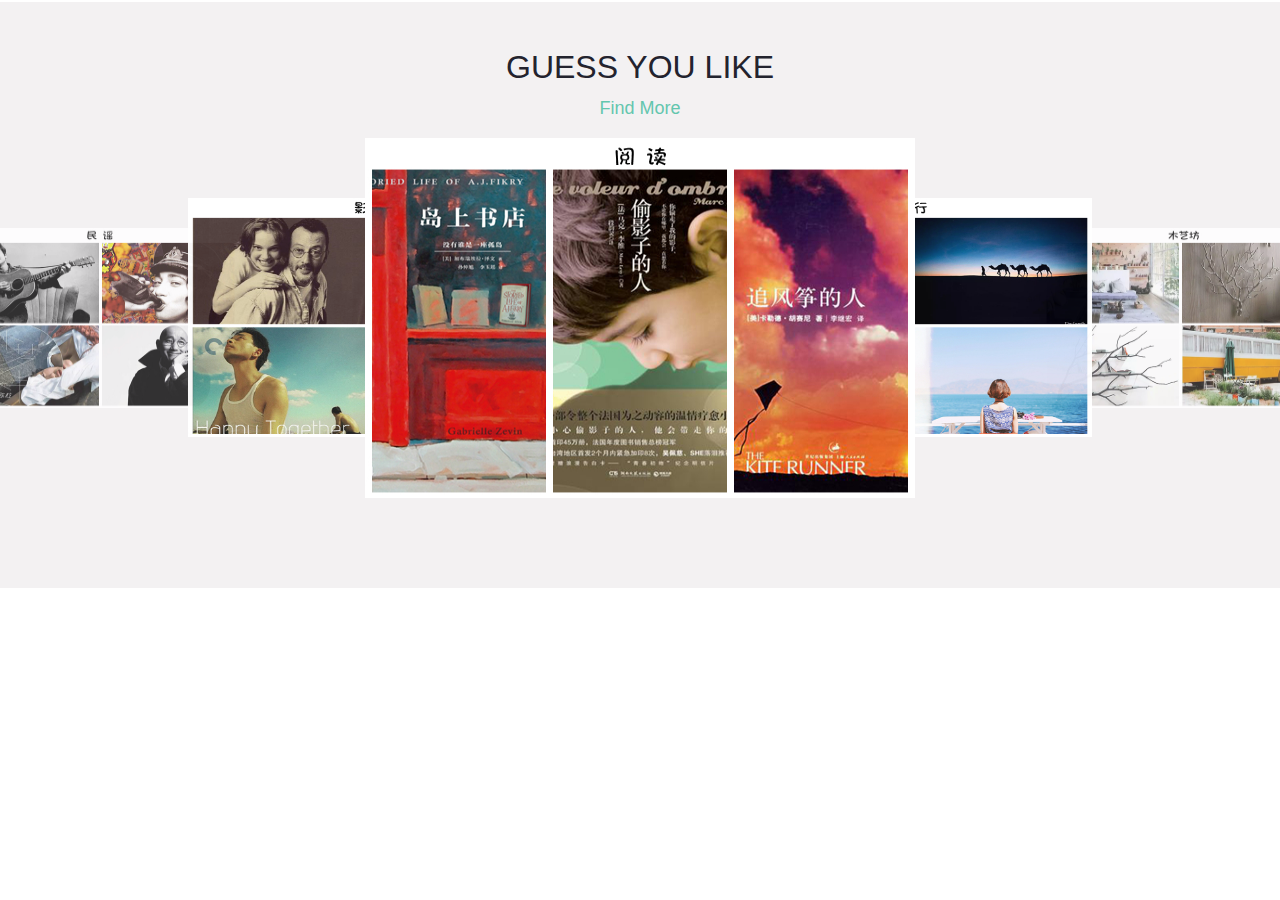
<file: pagework/frame/container.html>
<!DOCTYPE html>
<html lang="en">
<head>
    <meta charset="UTF-8">
    <title>Title</title>
 <link rel="stylesheet" href="../css/common.css">
    <link rel="stylesheet" href="../css/style.css">
<script src="../js/common.js"></script>
</head>

<body>

            <div class="container">
                   <div  class="mod_1">
                        <div class="title clearfix">       
                             <h3>Guess You Like</h3>
                             <a href="#">Find More</a>
                        </div>
                        
                        <div class="mod_img" id="mod_img">
                            <ul>
                                <li>
                                    <a href="javascript:;"><img src="../img/nn2.jpg"></a>  
                                </li>
                                
                                  <li>
                                    <a href="javascript:;"><img src="../img/333.jpg"></a>
                                </li>
                                
                                  <li>
                                     <a href="javascript:;"><img src="../img/yt1.jpg"></a>
                                </li>
                                
                                  <li>
                                    <a href="javascript:;"><img src="../img/yt2.jpg"></a>
                                </li>
                                
                                  <li>
                                     <a href="javascript:;"><img src="../img/yt3.jpg"></a>    
                                </li>
                                
                                  <li>
                                    <a href="javascript:;"><img src="../img/yt4.jpg"></a>
                                    
                                </li>
                             </ul>
                       </div>
                   </div>

           </div>

</body>
</html>
</file>
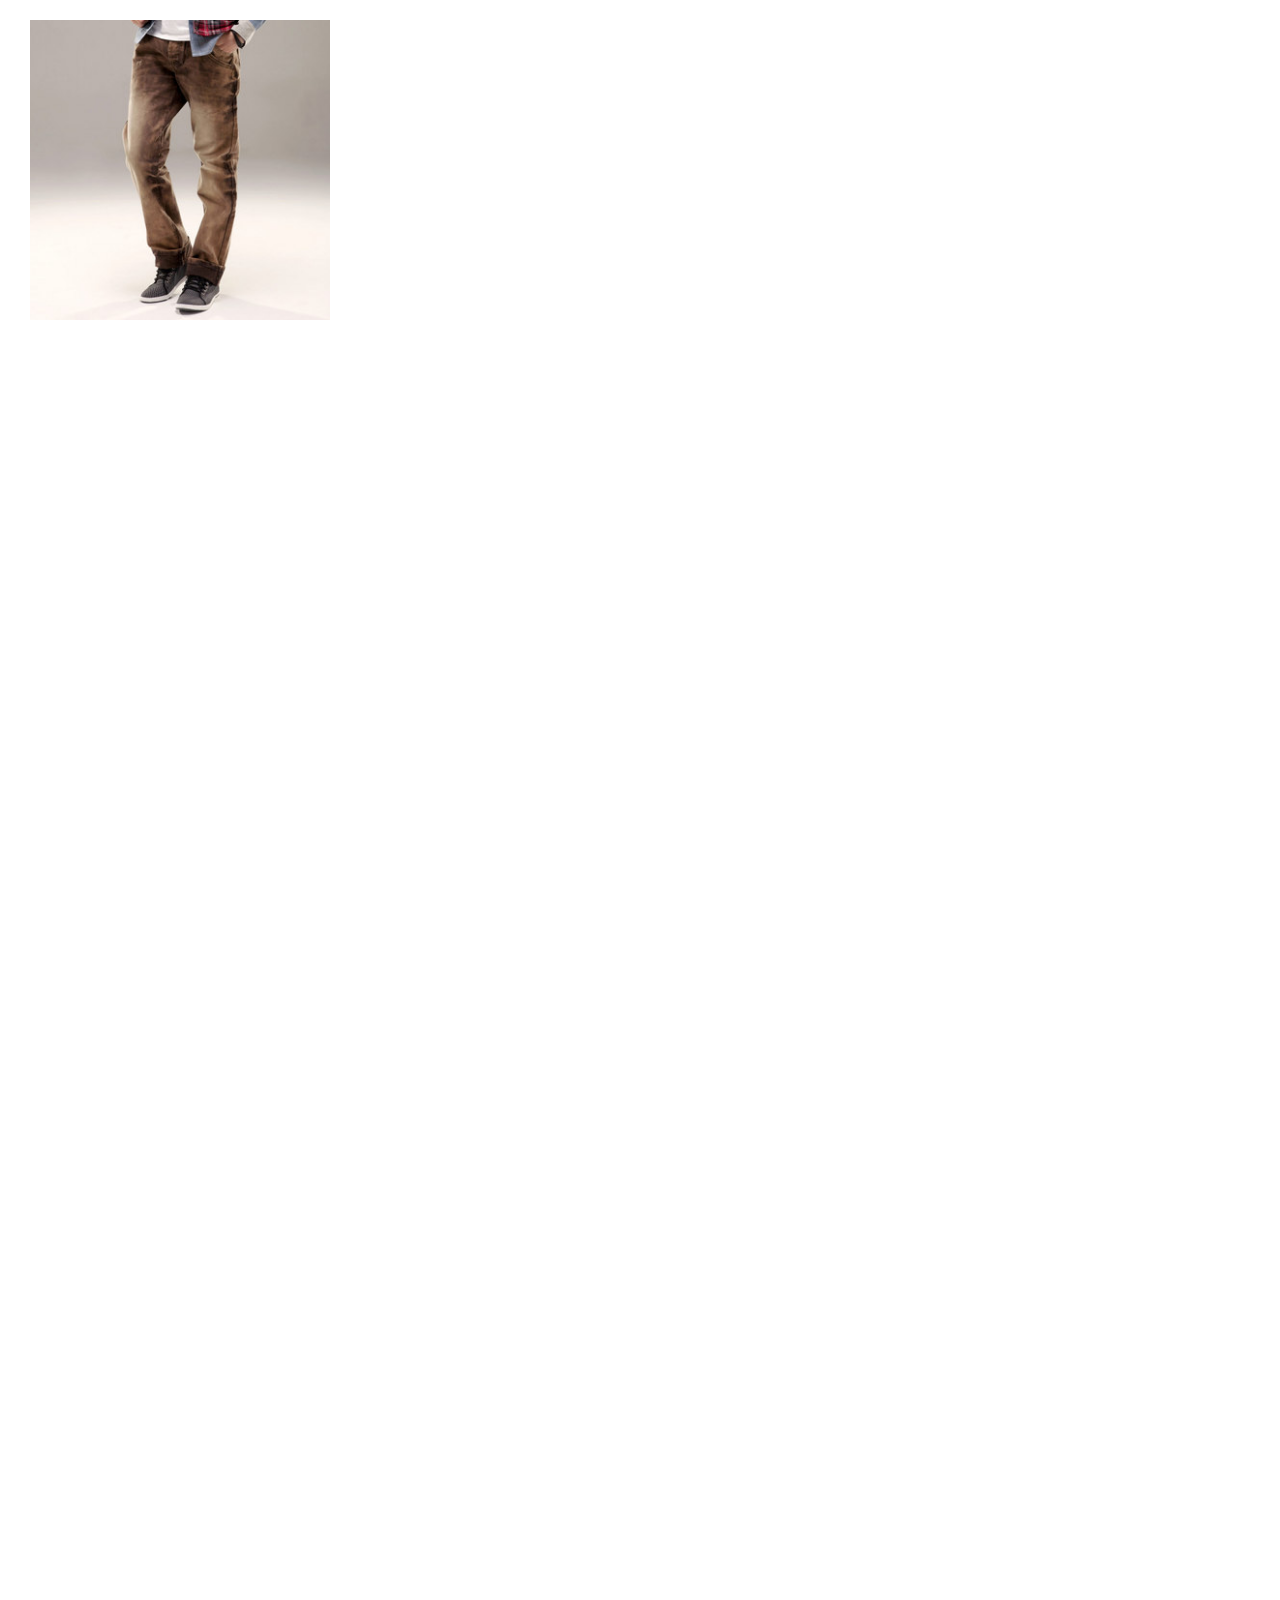
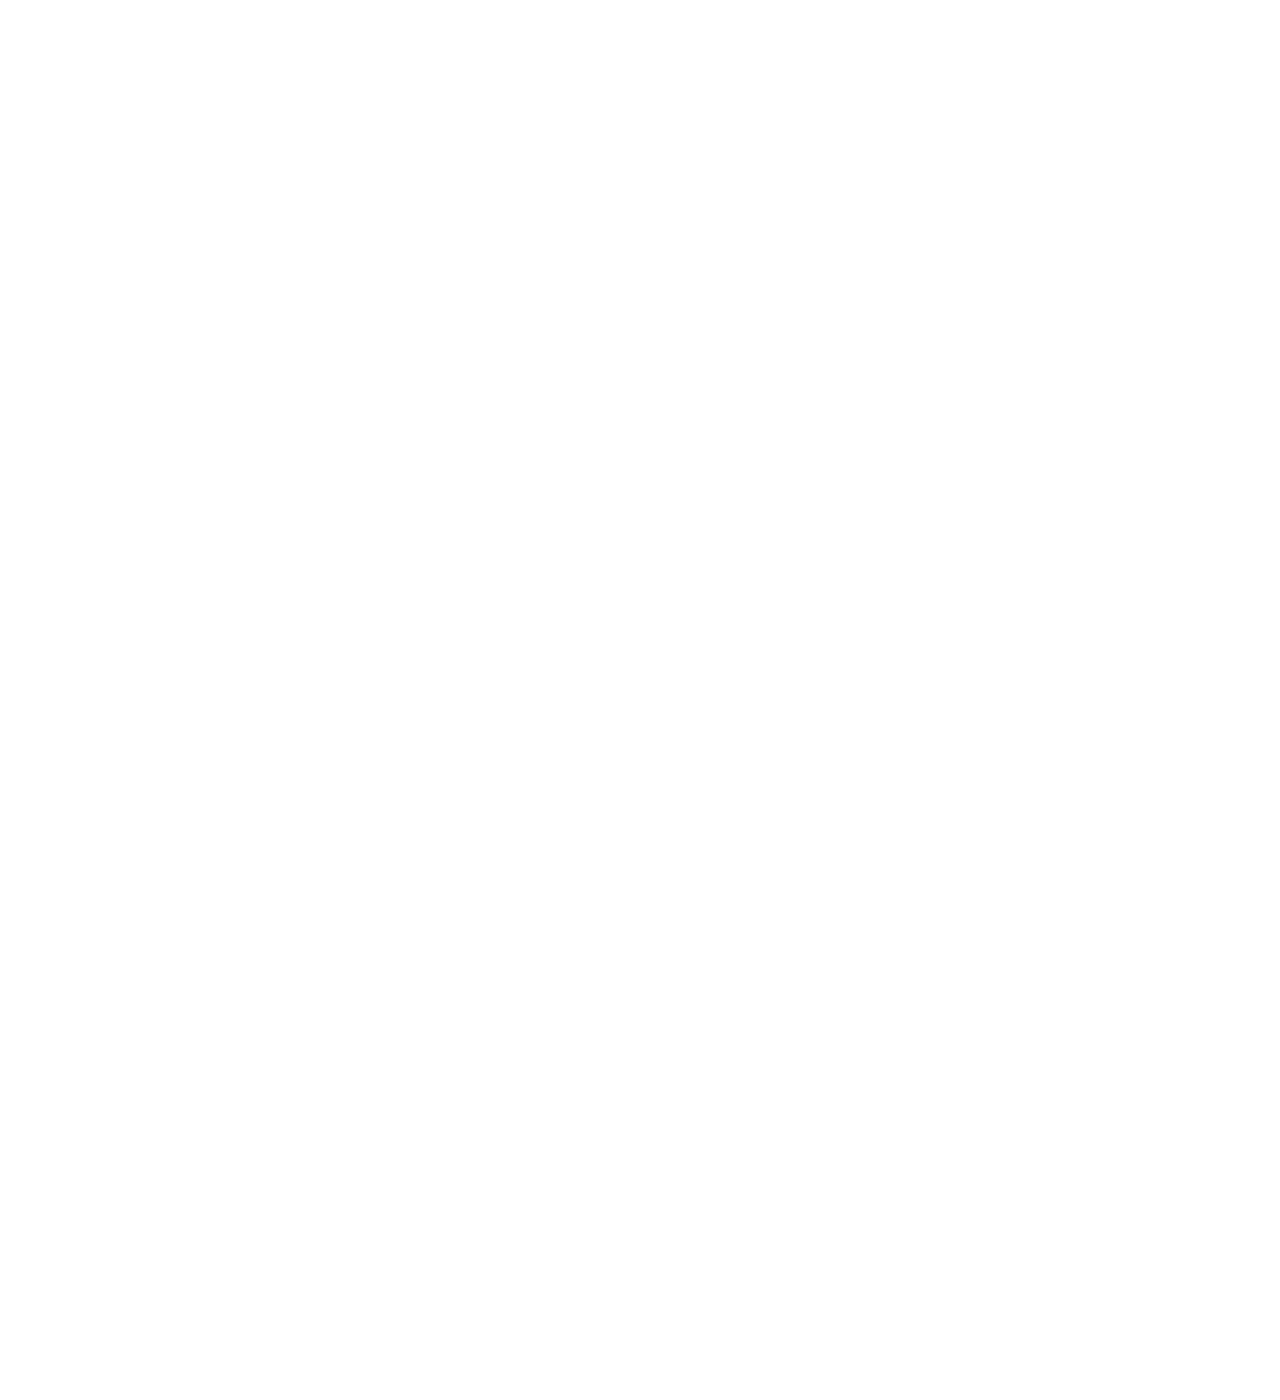
<file: pagework/frame/FDJ.html>
<!DOCTYPE html PUBLIC "-//W3C//DTD XHTML 1.0 Transitional//EN" "http://www.w3.org/TR/xhtml1/DTD/xhtml1-transitional.dtd">
<html xmlns="http://www.w3.org/1999/xhtml">
<head>
<meta http-equiv="Content-Type" content="text/html; charset=utf-8" />
<title>无标题文档</title>
<style>
*{ padding:0; margin:0;}
div{ width:300px; height:300px; float:left; position:relative; top:0; left:0;margin:20px 0;}
#box1{ margin-left:30px;}
#box1 img{width:300px; height:300px;}
#box2{ margin-left:40px; background:url(b1.jpg) no-repeat 0 0; display:none; overflow:hidden;}
#box1 span{ width:147px; height:147px; position:absolute; top:0; left:0; background:#9F6;opacity:0.7; display:none; cursor:move;}
#box2 img{width:600px; height:600px; position:absolute; top:0; left:0;}
</style>
<script>
function getPos(obj){
	var l=0;
	var t=0;	
	
	while(obj){
		l+=obj.offsetLeft;
		t+=obj.offsetTop;
		
		obj=obj.offsetParent;	
	};
	
	return {left:l,top:t};
}
window.onload=function(){
	var oBox1=document.getElementById('box1');
	var oBox2=document.getElementById('box2');
	var oSpan=document.getElementById('span');
	var oImg=document.getElementById('img');
	
	oBox1.onmouseover=function(){
		oSpan.style.display='block';
		oBox2.style.display='block';	
	};
	
	oBox1.onmouseout=function(){
		oSpan.style.display='none';
		oBox2.style.display='none';	
	};
	
	oBox1.onmousemove=function(ev){
		var oEvent=ev||event;
		var l=oEvent.clientX-getPos(oBox1).left-oSpan.offsetWidth/2;
		var t=oEvent.clientY-getPos(oBox1).top-oSpan.offsetHeight/2;
		
		if(l<0){
			l=0;
		}else if(l>oBox1.offsetWidth-oSpan.offsetWidth){
			l=oBox1.offsetWidth-oSpan.offsetWidth;
		}
		
		if(t<0){
			t=0;
		}else if(t>oBox1.offsetHeight-oSpan.offsetHeight){
			t=oBox1.offsetHeight-oSpan.offsetHeight;
		}
		
		oSpan.style.left=l+'px';
		oSpan.style.top=t+'px';
		
		oImg.style.left=-l*2+'px';
		oImg.style.top=-t*2+'px';
	}
	
};
</script>
</head>

<body style="height:3000px;">
<div id="box1">
	<img src='../img/m1.jpg' alt=""/>
	<span id="span"></span>
</div>
<div id="box2">
	<img src="../img/b1.jpg" id="img" />
</div>
</body>
</html>
</file>
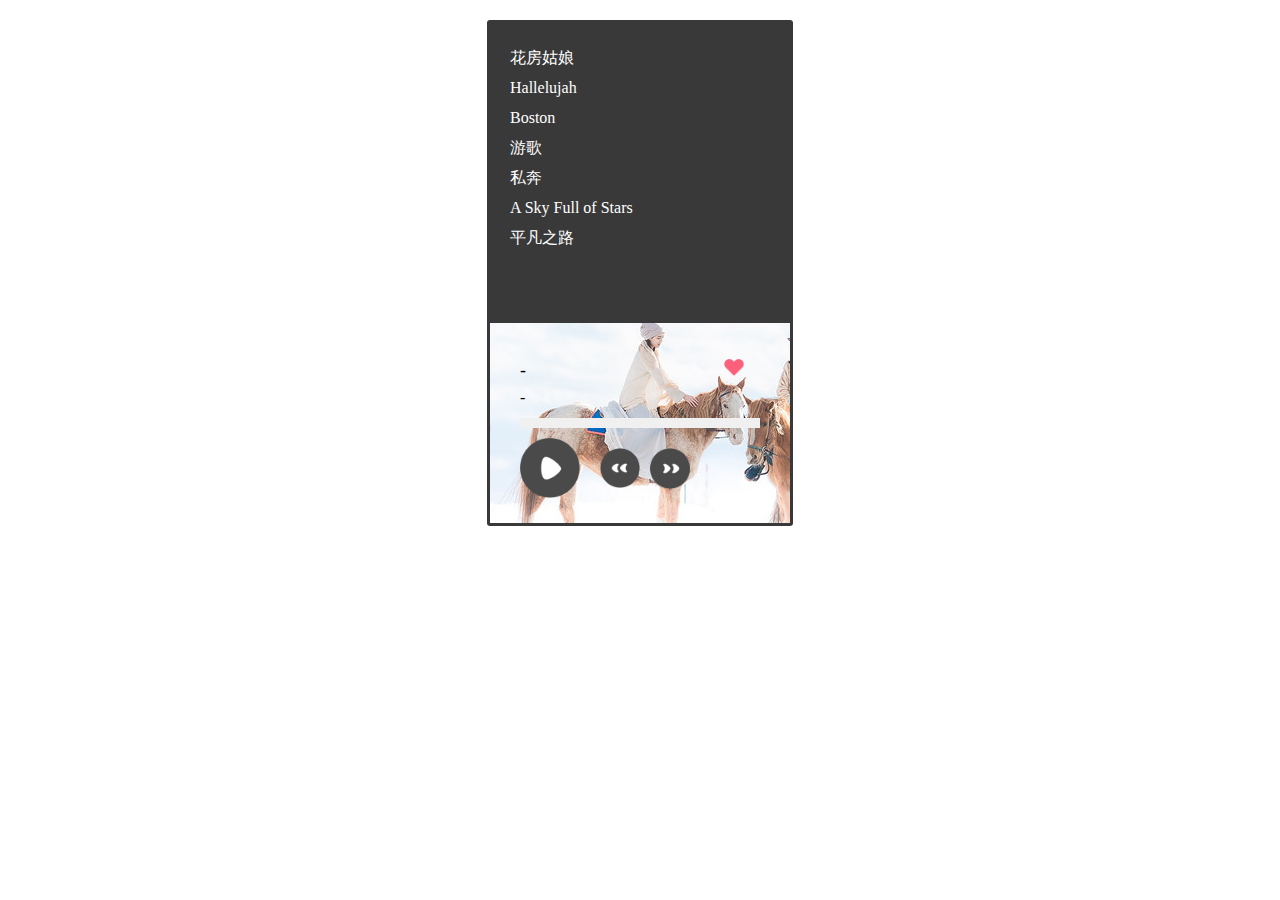
<file: pagework/frame/musicplayer.html>
<!DOCTYPE html>
<html lang="en">
<head>
	<meta charset="UTF-8">
	<title>Document</title>
	<style>
		#container{
			width: 300px;
			height: 500px;
			border: 3px solid #393939;
			margin:20px auto;
			border-radius:3px;
			background:url(../img/p2.jpg) no-repeat -55px -26px;
		}

		.back{
			width: 260px;
			height: 260px;
			background-color: #393939;
			padding: 20px;
		}

		.name{
			display: inline-block;
			font-size:18px;
			line-height: 35px;
			width: 200px;
		}

		.heart{
			display: inline-block;
		}

		.singer{
			display: block;
			line-height: 20px;

		}

		.panel{
			width: 270px;
			height: 170px;
			padding: 30px 0 0 30px;
		}

		.heart > img{
			width: 20px;
		}

		.status > img{
			width: 60px;
		}

		.forward > img,.backward > img{
			width: 40px;
		}

		.button-wrapper{
			position: relative;
		}

		.status{
			position: absolute;
			left: 0;
			top: 0px;
		}

		.forward{
			position: absolute;
			left: 130px;
			top: 10px;
		}

		.backward{
			position: absolute;
			left: 80px;
			top: 10px;
		}

		#outer{
			width: 240px;
			height: 10px;
			background-color: #F0F0F0;
			margin: 10px 0;
		}

		#inner{
			width: 0;
			height: 10px;
			background-color: #4A4A4A;
		}

		.song{
			color: white;
			display: block;
			line-height: 30px;
			text-decoration: none;
		}

		.song.active{
			color: pink;
		}
	</style>
</head>
<body>
	<div id="container">
		<audio src=""></audio>
		<div class="back"></div>
		<div class="panel">
			<span class="name">-</span>
			<span class="heart">
				<img src="../img/heart.png" alt="">
			</span>
			<span class="singer">-</span>
			<div id="outer">
				<div id="inner"></div>
			</div>
			<div class="button-wrapper">
				<div class="status">
					<img src="../img/play.png" alt="">
				</div>
				<div class="backward">
					<img src="../img/backward.png" alt="">				
				</div>
				<div class="forward">
					<img src="../img/forward.png" alt="">				
				</div>
			</div>
		</div>
	</div>
	<script>
		var playlist = [
			['花房姑娘','崔健'],
			['Hallelujah','Leonard Cohen'],
			['Boston','Augustana'],
			['游歌','丢火车'],
			['私奔','郑钧'],
			['A Sky Full of Stars','Coldplay'],
			['平凡之路','朴树'],
			
		]

		/*
			顺序播放 order
			列表循环 listRepeat
			单曲循环 singleRepeat
			随机播放 random
			单曲播放 single
		*/

		var modeList = [
			'order',
			'listRepeat',
			'singleRepeat',
			'random',
			'single'
		]

		var modeIndex = 0;
		var mode = modeList[modeIndex];

		var oAudio = $('audio');

		var oName = $('.name');
		var oSinger = $('.singer');
		var oProgress = $('#inner');
		var oWrapper = $('#outer');

		var oHeart = $('.heart');

		var oStatus = $('.status');
		var oForward = $('.forward')
		var oBackward = $('.backward')

		var oBack = $('.back')

		var playing = false;

		var currentIndex = 0;

		var firstPlay = true;

		// 加列表
		playlist.forEach(function(song,index){
			var oA = document.createElement('a');
				oA.classList.add('song');

				oA.dataset.song = song[0];
				oA.dataset.name = song[1];
				oA.dataset.index = index;

				oA.innerHTML = song[0];
				oA.href = 'javascript:void(0)'

				oA.onclick = clickPlay;

			oBack.appendChild(oA);
		})

		oHeart.onclick = function(){
			modeIndex++;

			if( modeIndex > modeList.length - 1 ){
				modeIndex = 0;
			}

			mode = modeList[modeIndex]

			console.log(mode);
		}

		var aA = document.querySelectorAll('.song');

		function clickPlay(){
			currentIndex =  this.dataset.index;
			playSong();
		}

		function $(selector){
			return document.querySelector(selector);
		}

		function setStatusPlaying(){
			oStatus.children[0].src = '../img/pause.png'

			playing = true;
		}

		function setStatusPaused(){
			oStatus.children[0].src = '../img/play.png'

			playing = false;
		}

		function playSong(goon){

			setStatusPlaying();

			if( goon ){

				if( firstPlay ){
					oAudio.src = `../music/${playlist[currentIndex][0]}.mp3`;

					oName.innerHTML = playlist[currentIndex][0];
					oSinger.innerHTML = playlist[currentIndex][1];

					aA[currentIndex].classList.add('active');


					firstPlay = false;
				}

				oAudio.play();
				return;
			}

			oAudio.src = `../music/${playlist[currentIndex][0]}.mp3`;

			oName.innerHTML = playlist[currentIndex][0];
			oSinger.innerHTML = playlist[currentIndex][1];

			oAudio.play();

			aA.forEach(function(oA){
				oA.classList.remove('active');
			})

			aA[currentIndex].classList.add('active');
		}

		function pauseSong(){
			setStatusPaused();
			oAudio.pause();
		}


		oStatus.onclick = function(){
			if( playing ){
				playing = false;

				pauseSong();

			} else {
				playing = true;
				playSong(true);
			}
		}

		oAudio.ontimeupdate = function(){
			oProgress.style.width = oAudio.currentTime/oAudio.duration * 100 + '%'
		}


		oForward.onclick = function(){
			nextSong();
		}

		oBackward.onclick = function(){
			previousSong();
		}

		oAudio.onended = function(){
			nextSong();
		}

		function nextSong(){
			if( mode == 'order' ){

				currentIndex++;

				if( currentIndex > playlist.length - 1 ){

					oAudio.currentTime = 0;
					currentIndex--
					pauseSong();

					return;
				}

				playSong();

			} else if( mode == 'listRepeat'){
				currentIndex = ++currentIndex % playlist.length

				playSong();

			} else if( mode == 'singleRepeat' ){

				playSong();

			} else if( mode == 'random'){

				currentIndex = rnd(0,playlist.length,currentIndex)
				playSong()

			} else if( mode == 'single'){
				// 播完了

				oAudio.currentTime = 0;
				pauseSong();

				return;
			}
		}

		function previousSong(){
			if( mode == 'order' ){

				currentIndex--;

				if( currentIndex < 0 ){

					oAudio.currentTime = 0;
					currentIndex++
					pauseSong();

					return;
				}

				playSong();

			} else if( mode == 'listRepeat'){
				currentIndex--;

				if( currentIndex == -1 ){
					currentIndex = playlist.length - 1
				}

				playSong();

			} else if( mode == 'singleRepeat' ){

				playSong();

			} else if( mode == 'random'){

				currentIndex = rnd(0,playlist.length,currentIndex)
				playSong()

			} else if( mode == 'single'){
				// 播完了

				oAudio.currentTime = 0;
				pauseSong();

				return;
			}
		}

		function rnd(n,m,except){
			var random = parseInt(Math.random()*(m-n)+n);
			if(  random == except ){
				return rnd(n,m,except)
			}

			return random;
		}

		oWrapper.onmousedown = function(ev){
			var clientX = ev.clientX;

			oAudio.pause();

			oAudio.currentTime = (clientX - oWrapper.offsetLeft)/oWrapper.offsetWidth*oAudio.duration;

			document.onmousemove = function(ev){
				var clientX = ev.clientX;

				oAudio.currentTime = (clientX - oWrapper.offsetLeft)/oWrapper.offsetWidth*oAudio.duration;
			}

			document.onmouseup = function(){
				document.onmousemove = null; 
				document.onmouseup = null; 

				oAudio.play();
			}
		}
	</script>
</body>
</html>
</file>
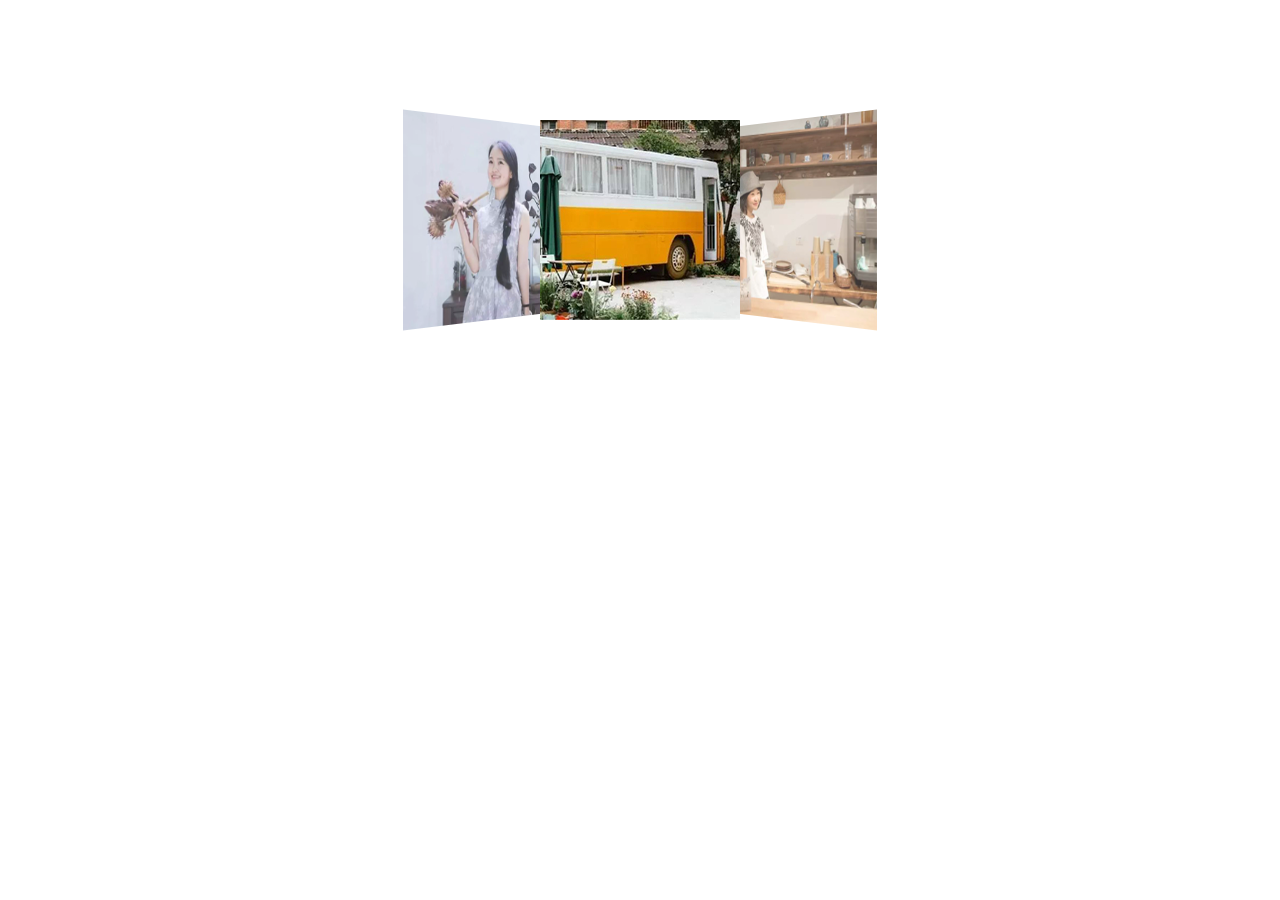
<file: pagework/frame/作品展示.html>
<!DOCTYPE html>
<html lang="en">
<head>
	<meta charset="UTF-8">
	<title>Document</title>
	<style>
		.wrapper{
			width: 600px;
			height: 200px;
			/*border: 2px solid black;*/
			margin: 120px auto;
			position: relative;
			perspective: 800px;
		}

		.wrapper > div{
			width: 200px;
			height: 200px;
			background-color: green;
			text-align: center;
			line-height: 200px;
			font-size: 30px;
			color: white;
			font-weight: bolder;
			position: absolute;
			left: 200px;
			top: 0;
			transition: 0.7s;
		}

		.current{
			z-index: 300;
		}

		.left1{
			transform: translateX(-150px) rotateY(50deg);
			z-index: 200;
			opacity: 0.8
		}

		.left2{
			transform: translateX(-270px) rotateY(70deg);
			z-index: 100;
			opacity: 0;
		}

		.right1{
			transform: translateX(150px) rotateY(-50deg);
			z-index: 200;
			opacity: 0.8
		}

		.right2{
			transform: translateX(270px) rotateY(-70deg);
			z-index: 100;
			opacity: 0;
		}

	</style>
</head>
<body>
	<div class="wrapper">
		<div><img src="../img/h3.jpg"></div>
		<div><img src="../img/h2.jpg"></div>
		<div><img src="../img/h1.jpg"></div>
		<div><img src="../img/h4.jpg"></div>
		<div><img src="../img/h1.jpg"></div>
	</div>
	<script>
		var aBlock = document.querySelectorAll('.wrapper > div');

		var classArray = ['current','right1','right2','left2','left1'];

		var bReady = true;

		document.onkeyup = function(ev){

			if( !bReady ) return;

			if( ev.keyCode != 37 &&  ev.keyCode != 39) return;

			bReady = false;

			if( ev.keyCode == 37 ){ // 左键
				classArray.unshift(classArray.pop())
			} else if( ev.keyCode == 39 ){ // 右键
				classArray.push(classArray.shift())
			}

			setClass();
		}

		function setClass(){
			for (var i = aBlock.length - 1; i >= 0; i--) {
				aBlock[i].className = classArray[i];
			}
		}

		setClass();

		aBlock[2].addEventListener('transitionend',function(){
			bReady = true;
		},false)

	</script>
</body>
</html>
</file>
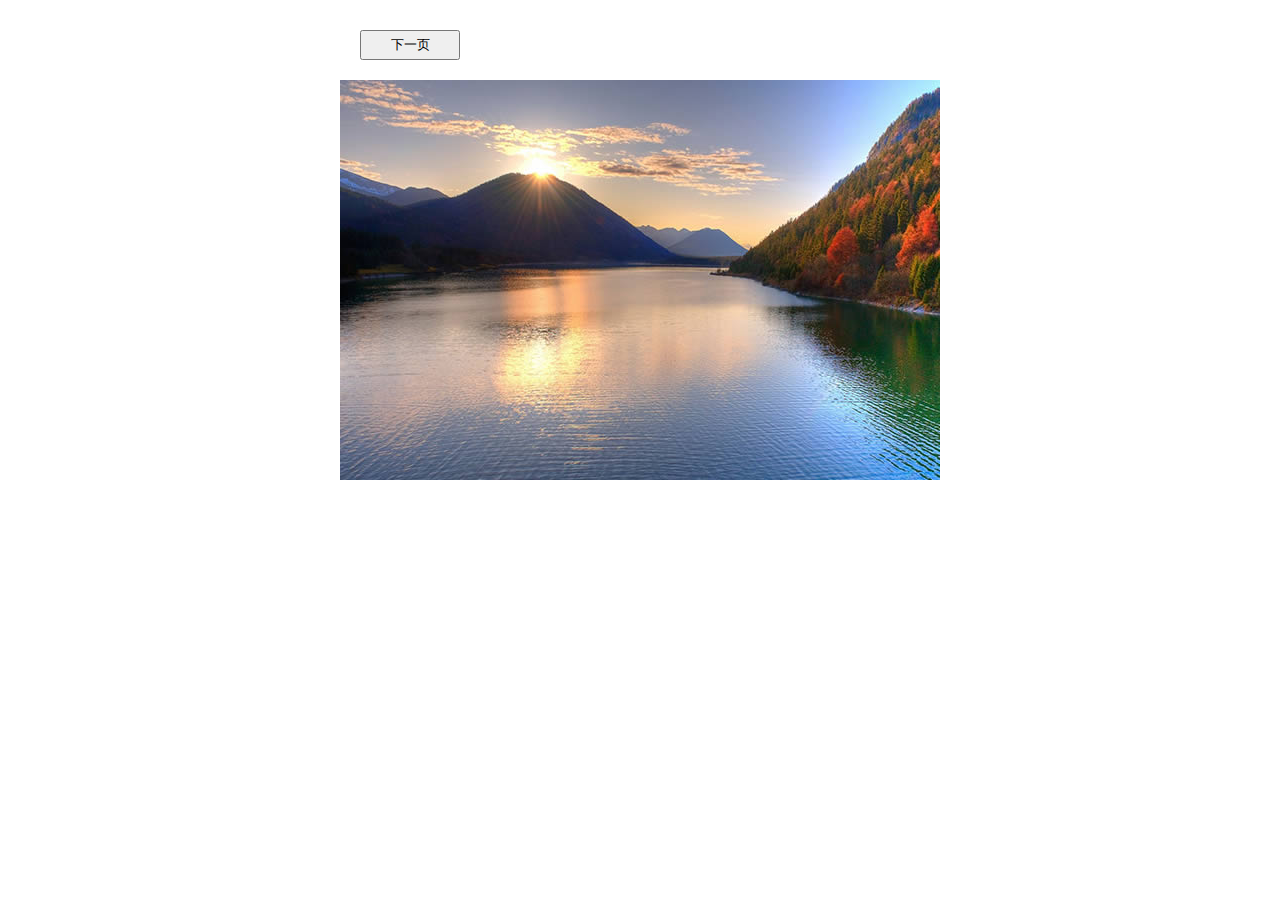
<file: pagework/frame/分块运动(斜对角).html>
<!doctype html>
<html>
<head>
<meta charset="utf-8">
<title>分块运动</title>
<style>
	*{ margin:0; padding:0; list-style:none;}
	.container{ margin:10px auto;width:600px;height:500px;}
	#box{ width:600px;height:400px; background:url(../img/y0.jpg) no-repeat; position:relative; }
	#box span{ position:absolute; background:url(../img/y0.jpg) no-repeat; opacity:0;}
	input{margin:20px;height:30px;width:100px;}
</style>
<script src="../js/onMove.js"></script>
<script>
	window.onload=function(){
		var oBox=document.getElementById('box');
		var oBtn=document.getElementById('btn');
		
		var R=10;//行
		var C=10;//列
		
		for(var r=0;r<R;r++){
			for(var c=0;c<C;c++){
				var oSpan=document.createElement('span');
				oSpan.style.width=oBox.offsetWidth/C+'px';
				oSpan.style.height=oBox.offsetHeight/R+'px';
				oBox.appendChild(oSpan);	
				oSpan.style.left=oSpan.offsetWidth*c+'px';
				oSpan.style.top=oSpan.offsetHeight*r+'px';
				
				oSpan.style.backgroundPosition='-'+oSpan.offsetWidth*c+'px -'+oSpan.offsetHeight*r+'px';
				
				oSpan.c=c;
				oSpan.r=r;
				
			}	
		}
		var bOk=true;
		var timer=null;
		var n=0;
		oBtn.onclick=function(){
			if(!bOk)return;
			bOk=false;
			n++;
			var aSpan=document.getElementsByTagName('span');
			
			if(n%3==0){
				oBox.style.backgroundImage='url(../img/y2.jpg)';	
			}else{
			  oBox.style.backgroundImage='url(../img/y'+(n%3-1)+'.jpg)';	
			}
			
			for(var i=0;i<aSpan.length;i++){
				(function(index){
					setTimeout(function(){
						aSpan[index].style.backgroundImage='url(../img/y'+(n%3)+'.jpg)';
						aSpan[index].style.opacity=0;
						move(aSpan[index],{opacity:1});
						if(index==aSpan.length-1){
						     bOk=true;
						};	
					},100*(aSpan[index].c+aSpan[index].r))	
				})(i)
		    }
				
		};
			
	};
</script>
</head>

<body>
<div class="container">
  <input type="button" value="下一页" id="btn"/>
<div id="box">
	
</div>
</div>

</body>
</html>
</file>
<file: pagework/websites/aiqiyi/css/common.css>
@charset "utf-8";
/* CSS Document */

body,i,b, ul, ol, li, p, h1, h2, h3, h4, h5, h6, form, fieldset, table, td, img, div, dl, dt, dd, input { margin: 0; padding: 0; border: 0; font-size: 12px; font-family: '\65B0\5B8B\4F53', '\5B8B\4F53', Verdana; font-weight:normal;  font-style:normal;}

ul, ol { list-style-type: none; }
select, input, img { /*vertical-align: middle; */ outline: none; display:block; }
a { text-decoration: none;color:#000; }
a { blr:expression(this.onFocus=this.blur())
}
a ,input{ outline: none; }
html {/* overflow-x: hidden; */}
.clearfix:after { content: ""; display: block; clear: both; }
.clearfix { zoom: 1; }
.fl { float: left; }
.fr { float: right; }
</file>
<file: pagework/websites/aiqiyi/css/style.css>
@charset "utf-8";
/* CSS Document */

/*head*/
.wrap{width:1000px;margin:0 auto;}
.head{position:relative;}
.ipt{width:215px;height:28px;border:1px solid #b9b9b9;
     border-right:none;padding-left:10px;background:none;}

.loginbar{z-index:1;position:absolute;right:0;top:10px;}
.search{margin-right:38px;}
.btn_a li{float:left;height:30px;margin-right:11px;}
.btn_a a{color:#dedede;font-size:13px;
         float:left;margin-right:6px;
		 line-height:30px;
	     }
.t1 i{width:14px;height:11px;
           background:url(../img/up.png) no-repeat;
		   float:left;margin-top:10px;margin-right:2px;}
.btn_a b{width:9px;height:5px;
           background:url(../img/ccx.png) no-repeat;
		   float:left;margin-top:14px;margin-right:7px;}
li{position:relative;}

.t1 span{position:absolute;width:7px;height:7px;
           background:url(../img/yyyy.png) no-repeat;
		   top:4px;float:left;right:14px;
             }
.t2 .a2{position:absolute;width:7px;height:7px;
           background:url(../img/yyyy.png) no-repeat;
		   top:4px;float:left;left:28px;
          }

.banner{position:relative;}
.banner_img{height:410px;}
.banner_img li{float:left;position:absolute;}
.banner_img li a img{margin-left:-250px;display:block;}

.subnav{position:absolute;background:url(../img/site-focuslist_bg.png) no-repeat;
         width:213px;height:342px;
		 padding:17px 18px 13px 16px;
		 top:35px;right:0;}
.subnav ul{}
.subnav li{color:#FFF;}
.subnav li a{color:#FFF;line-height:35px;margin:10px 12px;}
.subnav li:hover{background:#75b200;}

.banner_nav{background:#000;height:90px;padding:8px 10px;}
.nav_box{border:1px solid #75b200;
		 border-radius:5px;
		 width:945px;
		 height:91px;
		 padding:0px 18px;}
.logo1{background:url(../img/logo.PNG) no-repeat;
        width:110px;height:52px;
		margin-top:18px;margin-right:12px;}
.fist_box{background:url(../img/navMenu-line.png) no-repeat 100% 0;
           padding:12px 13px;}
.fist_box:last-child{background:none;}
.fist_box a{color:#FFF;margin-bottom:9px;
            font-size:13px;display:block;}
.l3{width:48px;text-align:left;}
.l2{width:40px;text-align:left;}
.l5{width:85px;text-align:left;}
.fist_box{position:relative;}
.fist_box i{position:absolute;right:-2px;bottom:23px;
            background:url(../img/yyyy.png) no-repeat;
			width:7px;height:7px;}
.fist_box l5{position:absolute;right:-12px;bottom:23px;
              background:url(../img/yyyy.png) no-repeat;
			  width:7px;height:7px;}

.fist_box a:hover{color:#75b200;}

/*endhead*/

/*conent*/

.news1_lft{width:382px;}
.title{border-bottom:2px solid #75b200;margin-top:30px;padding-bottom:10px;}
.title h3{font:bold 23px "微软雅黑";color:#75b200;float:left;margin-right:9px;line-height:1;}
.title a{font-size:14px;float:left;color:#75b200;line-height:24px;}
.title i{float:right;background:url(../img/iiii.png) no-repeat;width:68px;height:27px;}

.news_title{margin-top:25px;}
.news_list h3{font:18px "微软雅黑";text-align:center;margin-top:24px;margin-bottom:17px;}
.news_list li a{font:15px "微软雅黑";float:left;;
               margin-bottom:18px;margin-right:5px;color:#333;}
.news_list li a:hover{color:#75b200;}
.news_list li i{background:url(../img/site-icons-qyIndex.png) no-repeat -100px -1420px;
                 width:13px;height:13px;display:block;float:left;margin-right:10px;}
				 
.img_news{width:380px;}
.img_news li{margin-right:20px;float:left;}
.img_news li:last-child{margin-right:0px;}
.img_news a{background:#f2f2f2;height:35px;line-height:35px;width:179px;text-align:center;display:block;}
.news_title{position:relative;margin-bottom:25px;}
.news_title i{position:absolute;background:url(../img/index-playBtn.png) no-repeat;
               width:32px;height:27px;
			   left:8px;bottom:6px;z-index:1;}
.news_title span{position:absolute;bottom:0px;width:330px;height:40px;
                 font-size:15px;background:#000;opacity:0.5;
                color:#FFF;padding-left:50px;line-height:40px;}
.rig2{margin-left:20px;}
.img_list{margin-top:25px;}
.img_list li{margin-bottom:18px;}
.img_list li:last-child{margin-bottom:none;}
.img_list li .a1{background:#f2f2f2;height:35px;line-height:35px;width:179px;text-align:center;display:block;}

.news_2{margin-top:52px;}
.news2_lft{width:781px;}
.news2_nav{height:40px;width:780px;border-bottom:2px solid #75b200;margin-bottom:25px;}
.t11 i{float:left;background:url(../img/tit-playBtn.png) no-repeat; 
      width:15px; height:25px;margin-right:3px;margin-top:5px;}
.t11 h3{font:28px "微软雅黑";color:#75b200;float:left;margin-right:20px;line-height:40px;}
.t11 a{color:#75b200;float:left;line-height:40px;}

.t22{margin-left:36px;}
.t22 a{color:#333;font-size:14px;line-height:40px;}
.t22 a:hover{color:#75b200;}
.t22 span{color:#dfdfdf;margin-right:9px;margin-left:9px;font-size:14px;line-height:40px;}
.t33 .icon1{background:url(../img/erke01.png) no-repeat;width:40px;height:20px;float:left;}
.t33 .icon2{background:url(../img/chi.png) no-repeat;width:53px;height:20px;float:left;}

.d1 .dd{background:#f2f2f2;width:380px;height:54px;}
.dd h3{font-size:14px;color:#333;padding-top:10px;margin-bottom:10px;margin-left:6px;}
.dd span{font-size:12px;color:#a5a5a5;margin-left:6px;}
.dd h3,.dd span:hover{color:#75b200;}
.dt{position:relative;width:380px;height:270px;}
.dt .c1{background:url(../img/icon-today.png) no-repeat;
         width:125px;height:45px;
		 position:absolute;left:0px;top:0px;}
.dt .c2{background:url(../img/site-icons-qyIndex.png) no-repeat -83px -530px;
        width:39px;height:38px;position:absolute;right:0px;top:0px;}
.dt .c3{background:url(../img/video-marks-0623.png) no-repeat 0 -40px;
        width:44px;height:15px;position:absolute;bottom:5px;left:5px;}
.dt .c4{width:44px;height:15px;background:url(../img/3eee.png) no-repeat #000;
         position:absolute;bottom:5px;right:5px;}


.g1{position:absolute;background:url(../img/site-icons-qyIndex.png) no-repeat -140px -1260px;
         width:35px;height:17px;top:5px;left:5px;}
.g2{position:absolute;background:url(../img/video-marks-0623.png) no-repeat 0px -40px;
         width:42px;height:17px;bottom:55px;left:5px;}		 
.d2{width:400px;}
.df_list{width:400px;}
.ll2{width:180px;height:54px;background:#f2f2f2;}
.ll2 h3,.ll2 span:hover{color:#75b200;}
.df_list li{margin-left:20px;margin-bottom:15px;}
.ll2 h3{font-size:12px;color:#333;padding-top:10px;margin-bottom:8px;margin-left:6px;}
.ll2 span{font-size:12px;color:#a5a5a5;margin-left:6px;margin-bottom:10px;display:block;}

.news2_rig{width:180px;height:325px;}
.news2rig_nav{height:40px;width:180px;border-bottom:2px solid #75b200;margin-bottom:25px;}

.tf .a1{background:#f2f2f2;height:37px;line-height:37px;
        width:170px;text-align:center;display:block;
		font-size:14px;border-bottom:1px dotted #cbcbcb;padding:0 5px;}

.tn{background:#f2f2f2;padding-top:15px;margin-bottom:21px;}
.tn li{margin-bottom:21px;}		
.tn a{font-size:14px;color:#b4b4b4;}
.tn a:hover{color:#75b200;}
.tn i{background:url(../img/site-icons-qyIndex.png) no-repeat -199px -699px;
      width:6px;height:6px;float:left;margin-right:6px;margin-left:10px;}
	  
.news4{margin-top:12px;}
.news3_nav,.news4_nav{height:44px;border-bottom:1px solid #cbcbcb;margin-top:13px;}
.news3_nav i{float:left;background:url(../img/rm-only-iqiyi.png) no-repeat; 
             width:34px; height:19px;margin-right:14px;margin-top:12px;}
.news3_nav h3,.news4_nav h3{font:28px "微软雅黑";color:#75b200;float:left;margin-right:5px;line-height:42px;}
.news3_nav a,.news4_nav a{color:#75b200;float:left;line-height:42px;}
.news3_list li{margin-right:20px;margin-top:15px;}
.news4_list li{margin-right:20px;margin-top:15px;}
.news3_list li:last-child{margin-right:0px;}
.news4_list li:last-child{margin-right:0px;}
.runboy,.talk{position:relative;width:180px;}
.at1{position:absolute;bottom:5px;left:5px;background:url(../img/video-marks-0623.png) no-repeat 0 -40px;
        width:44px;height:15px;position:absolute;bottom:5px;left:5px;}

.at2 {width:44px;height:15px;background:url(../img/3eee.png) no-repeat #000;
      position:absolute;bottom:5px;right:5px;}
.at3{background:url(../img/site-icons-qyIndex.png) no-repeat -83px -530px;
     width:39px;height:38px;position:absolute;right:0px;top:0px;}
.runboy_title,.talk_title{width:167px;height:54px;background:#f2f2f2;padding-left:5px;padding-right:8px;}
.runboy_title span{float:left;width:53px;height:18px;
                   border:1px solid #cfcfcf;background:#FFF;
				   color:#75b200;line-height:18px;text-align:center;font-size:11px;
				  margin-top:5px;}
.runboy_title span:hover{color:#75b200;}
.runboy_title a,.talk_title a{font-size:12px;line-height:18px;float:left;}
.runboy_title a:hover{color:#75b200;}
.talk_title a:hover{color:#75b200;}
.talk_title span{font-size:14px;padding-top:10px;padding-bottom:6px;display:block;}
.talk_title span:hover{color:#75b200;}

.banner_middle{display:block;margin-top:50px;}

.news_5{margin-top:48px;}
.news5_nav{height:38x;border-bottom:2px solid #75b200;margin-bottom:25px;}
.tt1 i{float:left;background:url(../img/tit-playBtn.png) no-repeat; 
      width:15px; height:25px;margin-right:3px;margin-top:5px;}
.tt1 h3{font:28px "微软雅黑";color:#75b200;float:left;margin-right:20px;line-height:40px;}
.tt1 a{color:#75b200;float:left;line-height:40px;}

.tt2{margin-left:36px;}
.tt2 a{color:#333;font-size:14px;line-height:40px;}
.tt2 a:hover{color:#75b200;}
.tt2 span{color:#dfdfdf;margin-right:8px;margin-left:8px;font-size:14px;line-height:40px;}
.tt3{margin-bottom:2px;}


.dd5 .dd{background:#f2f2f2;width:380px;height:54px;}
.dd h3{font-size:14px;color:#333;padding-top:10px;margin-bottom:10px;margin-left:6px;}
.dd span{font-size:12px;color:#a5a5a5;margin-left:6px;}
.dd h3,.dd span:hover{color:#75b200;}
.dt{position:relative;width:380px;height:270px;}
.dt .c1{background:url(../img/icon-today.png) no-repeat;
         width:125px;height:45px;
		 position:absolute;left:0px;top:0px;}
.dt .c2{background:url(../img/site-icons-qyIndex.png) no-repeat -83px -530px;
        width:39px;height:38px;position:absolute;right:0px;top:0px;}
.dt .c3{background:url(../img/video-marks-0623.png) no-repeat 0 -40px;
        width:44px;height:15px;position:absolute;bottom:5px;left:5px;}
.dt .c4{width:44px;height:15px;background:url(../img/3eee.png) no-repeat #000;
         position:absolute;bottom:5px;right:5px;}
		 
.dd2{width:602px;}
.cl2{width:180px;height:54px;background:#f2f2f2;}
.cl2 a:hover{color:#75b200;}
.dsf_list li{margin-left:20px;margin-bottom:15px;}
.cl2 a{font-size:12px;color:#a5a5a5;margin-left:6px;padding-top:10px;display:block;}

.news_6{margin-top:48px;}
.news6_nav{height:38x;border-bottom:2px solid #75b200;margin-bottom:25px;}
.tt1 i{float:left;background:url(../img/tit-playBtn.png) no-repeat; 
      width:15px; height:25px;margin-right:3px;margin-top:5px;}
.tt1 h3{font:28px "微软雅黑";color:#75b200;float:left;margin-right:20px;line-height:40px;}
.tt1 a{color:#75b200;float:left;line-height:40px;}


.dd6{width:100%;}
.ll2{width:180px;height:53px;background:#f2f2f2;}
.ll2 h3,.ll2 span:hover{color:#75b200;}
.ll2 li{margin-right:20px;margin-bottom:15px;}
.ll2 h3{font-size:12px;color:#333;padding-top:10px;margin-bottom:8px;margin-left:6px;}
.ll2 h3:hover{color:#75b200;}
.ll2 span{font-size:12px;color:#a5a5a5;margin-left:6px;display:block;}
.dd6_list li{margin-right:20px;margin-bottom:15px;}
.center{width:178px;height:157px;background:#75b200;
       line-height:157px;text-align:center;}
.center a{color:#FFF;font:18px "微软雅黑";}

.scroll{width:931px;height:138px;
        border:1px solid #75b200;
        border-top:2px solid #75b200;
        padding:10px 25px;position:relative;
		margin-top:50px;}
.scroll span{position:absolute;background:#75b200;
              width:61px;height:25px;border-radius:3px;
			  color:#fff;text-align:center;line-height:25px;
			  left:-1px;;top:-25px;}
.prve,.next{position:absolute;top:50%;width:15px;height:26px;margin-top:-13px;}
.prve{background:url(../img/arrow-left-hover.png) no-repeat;left:2px;}
.next{background:url(../img/ddds.png) no-repeat;right:2px;}
.scroll_banner li{margin-right:20px;}
.scroll_banner li:last-child{margin-right:0px;}


.news_7{margin-top:52px;}
.news7_lft{width:780px;margin-right:20px;}
.news7_nav{height:40px;width:780px;border-bottom:2px solid #75b200;margin-bottom:25px;}
.t11 i{float:left;background:url(../img/tit-playBtn.png) no-repeat; 
      width:15px; height:25px;margin-right:3px;margin-top:5px;}
.t11 h3{font:28px "微软雅黑";color:#75b200;float:left;margin-right:20px;line-height:40px;}
.t11 a{color:#75b200;float:left;line-height:40px;}

.movie_box{width:800px;}
.movie_list li{margin-right:20px;margin-bottom:15px;}
.movie_list .last4{margin-right:none;}

.movie_doc li{margin-bottom:13px;}
.movie_doc span{width:20px;height:20px;
                 background:#75b200;color:#FFF;
				 line-height:20px;text-align:center;float:left;margin-right:6px;}
.movie_doc p{font-size:13px;color:#333;float:left;line-height:20px;}
.movie_doc i{float:right;background:url(../img/site-icons-qyIndex.png) no-repeat 0 -768px;
              width:7px;height:10px;margin-top:5px;}

			  
.movie_vip{position:relative;}
.ml2 h3,.ll2 span:hover{color:#75b200;}
.ml2 li{margin-right:20px;margin-bottom:15px;}
.ml2 h3{font-size:12px;color:#333;padding-top:10px;margin-bottom:8px;margin-left:6px;}
.ml2 span{font-size:12px;color:#a5a5a5;margin-left:6px;display:block;}
.ml2 span:hover{color:#75b200;}
.ml2 h3:hover{color:#75b200;}
.ml1 .gg1{position:absolute;background:url(../img/site-icons-qyIndex.png) no-repeat -140px -1260px;
         width:35px;height:17px;top:5px;left:5px;}
.ml1 .gg2{position:absolute;background:url(../img/video-marks-0623.png) no-repeat 0px -40px;
         width:42px;height:17px;bottom:50px;left:5px;}
		 
		 
.news8_left{width:581px;}
.news8_left{margin-right:20px;}
.news8_nav{border-bottom:1px solid #f2f2f2;}
.vm li{margin-right:20px;margin-top:15px;}
.vm li:last-child{margin-right:0px;}
.vm_list span{display:block;width:175px;height:36px;
               background:#f2f2f2;line-height:36px;
			   padding-left:5px;font-size:14px;}
.vm_list span:hover{color:#75b200;}

.news_9{margin-top:52px;}
.news9_lft{width:780px;margin-right:20px;}
.news9_nav{height:40px;width:780px;border-bottom:2px solid #75b200;margin-bottom:25px;}

.kl2{width:180px;height:33px;background:#f2f2f2;}
.kl2 h3{font-size:12px;color:#333;padding-top:10px;margin-bottom:8px;margin-left:6px;}
.kl2 h3:hover{color:#75b200;}

.news_10{margin-top:45px;}
.news10_lft{width:581px;margin-right:25px;}
.news10_nav{height:40px;border-bottom:2px solid #75b200;margin-bottom:25px;}

.ddt{position:relative;width:380px;height:252px;}
.ddt .c1{background:url(../img/icon-today.png) no-repeat;
         width:125px;height:45px;
		 position:absolute;left:0px;top:0px;}
.ddt .c2{background:url(../img/site-icons-qyIndex.png) no-repeat -83px -530px;
        width:39px;height:38px;position:absolute;right:0px;top:0px;}
.ddt .c3{background:url(../img/video-marks-0623.png) no-repeat 0 -40px;
        width:44px;height:15px;position:absolute;bottom:5px;left:5px;}
.ddt .c4{width:44px;height:15px;background:url(../img/3eee.png) no-repeat #000;
         position:absolute;bottom:5px;right:5px;}
.dlt{height:37px;background:#f2f2f2;width:380px;}
.dlt h3{font-size:14px;color:#333;padding-top:10px;margin-bottom:10px;margin-left:6px;}
.dlt h3:hover{color:#75b200;}
.dd10{margin-right:15px;}
.ka_list li{margin-bottom:15px;}
.gc2{position:absolute;background:url(../img/video-marks-0623.png) no-repeat 0px -40px;
         width:42px;height:17px;bottom:35px;left:5px;}	
.news10_mid{width:180px;margin-right:25px;}
.news10mid_nav,.news10rt_nav{height:40px;border-bottom:2px solid #75b200;margin-bottom:25px;}

.news_11{margin-top:45px;}
.news11_lft{width:380px;margin-right:25px;}
.news11_nav{height:40px;border-bottom:2px solid #75b200;margin-bottom:25px;}
.sport_list li{margin-bottom:15px;margin-right:15px;}
.sport_list .last5{margin-right:0px;}

.news11_mid{width:380px;margin-right:25px;}
.news11mid_nav{height:40px;border-bottom:2px solid #75b200;margin-bottom:25px;}
.bap{margin-right:15px;position:relative;}

.free h4{font-size:14px;}
</file>
<file: pagework/websites/blade-soul/css/base.css>
@charset "utf-8";

*{ padding:0; margin:0; line-height:100%;}
body,h1,h2,h3,h4,h5,h6{ font-size:12px; font-family:Verdana, Geneva, sans-serif 'Microsoft Yahei';}
ul,ol{ list-style:none;}
a{ color:#000; text-decoration:none;}
a img{ border:0;}
i,em{ font-style:normal;}
b,strong{ font-weight:normal;}

.clearfix:after{ display:block; content:''; clear:both;}
.clearfix{ zoom:1;}
img {
	vertical-align: top;
}
</file>
<file: pagework/websites/blade-soul/css/main.css>
.top_wrap{height:42px;background:url(../img/bgtop.gif) repeat-x}.top_tit{margin:0 auto;height:42px;max-width:980px}.top_tit h2{float:left;width:220px;height:100%}.top_tit h2 a{display:block;width:100%;height:100%;background:url(../img/ost-bg.png) no-repeat 0 -39px}.top_rank{float:right;margin-left:20px;color:#464646;line-height:9pt;line-height:42px}.top_rank a{padding-right:6px}.top_rank span{position:relative;top:1px;display:inline-block;width:9pt;height:9pt;background:url(../img/ost-bg.png) no-repeat -149px -133px}.top_gift{float:right}.top_gift a{float:left;margin-top:13px;padding-top:3px;padding-right:11px;padding-left:30px;height:13px;color:#707e91}.top_gift .forum{background:url(../img/ost-bg.png) no-repeat -254px -99pt}.top_gift .gift{background:url(../img/ost-bg.png) no-repeat -60px -99pt}.main{position:relative;overflow:hidden}body{background:#f8f8f8;font:9pt/1.5 'Microsoft Yahei',tahoma,\\5b8b\4f53,sans-serif;font-family:Microsoft Yahei,tahoma,宋体,sans-serif}.left_wrap{position:absolute;top:0;left:0;float:left;margin-bottom:-9999px;padding-bottom:9999px;width:4in;background:url(../img/lside_rp.png) repeat-y}.left_nav{overflow:hidden;padding-left:2in;width:2in;height:1796px;background:url(../img/lside_bg.jpg) no-repeat}.left_nav h1 a{display:block;width:2in;height:143px;text-indent:-999em}.left_nav .download{position:relative;display:block;height:206px;background:url(../img/btn_rp.png) #d25d1e}.left_nav .download .top_margin{position:absolute;top:0;left:0;width:2in;height:20px;background:url(../img/5TqkUz75DZwAAAABJRU5ErkJggi8qICB8eEd2MDB8ZjI4MDcwOWJhYWEwYWI1ZGZkYTZlMjNmZmNlNDdlMzQgKi8=.png) no-repeat 0 0}.left_nav .download .down_bg{position:absolute;top:40px;left:0;width:2in;height:145px;background:url(../img/5TqkUz75DZwAAAABJRU5ErkJggi8qICB8eEd2MDB8ZjI4MDcwOWJhYWEwYWI1ZGZkYTZlMjNmZmNlNDdlMzQgKi8=.png) no-repeat 0 -148px}.left_nav .libao{position:relative;display:block;padding-top:17px;width:2in;height:81px;background:url(../img/btn_rp.png) #f2782f}.left_nav .libao i{display:block}.left_nav .libao_bg{margin-bottom:10px;margin-left:75px;width:40px;height:38px;background:url(../img/5TqkUz75DZwAAAABJRU5ErkJggi8qICB8eEd2MDB8ZjI4MDcwOWJhYWEwYWI1ZGZkYTZlMjNmZmNlNDdlMzQgKi8=.png) no-repeat -105px -311px}.left_nav .libao_text{color:#36313f;text-align:center;font-size:14px}.left_nav .libao_bot{position:absolute;bottom:0;left:0;width:2in;height:3px;background:#d25d1e}.left_nav .service1 a{position:relative;display:block;padding-left:78px;width:114px;height:87px;border-bottom:1px solid #3d3747;color:#899dcd;font-size:1pc;line-height:87px}.left_nav .service1 i{position:absolute;top:20px;left:30px;width:42px;height:42px;background:url(../img/5TqkUz75DZwAAAABJRU5ErkJggi8qICB8eEd2MDB8ZjI4MDcwOWJhYWEwYWI1ZGZkYTZlMjNmZmNlNDdlMzQgKi8=.png) -4px -308px}.left_nav .service1 .icon2{background-position:-54px -308px}.left_nav .service1 .icon3{background-position:-78pt -308px}.left_nav .service2 li{float:left;margin-right:-1px;width:6pc;height:75pt;border-top:1px solid #3d3747;border-right:1px solid #3d3747;border-bottom:1px solid #3d3747}.left_nav .service2 a{position:relative;display:block;padding-top:70px;width:6pc;height:30px;color:#899dcd;text-align:center;font-size:1pc}.left_nav .service2 i{position:absolute;top:17px;left:28px;width:42px;height:42px;background:url(../img/5TqkUz75DZwAAAABJRU5ErkJggi8qICB8eEd2MDB8ZjI4MDcwOWJhYWEwYWI1ZGZkYTZlMjNmZmNlNDdlMzQgKi8=.png) -4px -358px}.iconser{padding-top:24px;padding-left:27px}.iconser li{float:left;margin-right:19px;margin-bottom:22px}.iconser li a{display:block;width:34px;height:34px;border-radius:50%;background:url(../img/5TqkUz75DZwAAAABJRU5ErkJggi8qICB8eEd2MDB8ZjI4MDcwOWJhYWEwYWI1ZGZkYTZlMjNmZmNlNDdlMzQgKi8=.png) 0 -454px #958980;opacity:.3}.hezuo{position:relative;margin-bottom:2pc;width:180px;height:23px;border:6px solid #3a3543;color:#c25521;text-indent:21px;line-height:23px}.hezuo i{position:absolute;top:10px;right:7px;width:11px;height:6px;background:url(../img/5TqkUz75DZwAAAABJRU5ErkJggi8qICB8eEd2MDB8ZjI4MDcwOWJhYWEwYWI1ZGZkYTZlMjNmZmNlNDdlMzQgKi8=.png) -2in 0}.peizhi h4{margin-bottom:8px;padding-left:25px;color:#c24d34;font-weight:400;font-size:18px}.peizhi p{color:#8f97b4;line-height:20px}.peizhi p span{margin-left:36px;width:36px}.peizhi p i,.peizhi p span{float:left;line-height:20px}.peizhi p i{color:#515565}.right{position:relative;margin-left:4in;padding-top:350px;background:url(../img/mainbg.jpg) no-repeat}.main_nav{position:absolute;top:0;left:0;z-index:999;overflow:hidden;margin-bottom:79px;width:100%;height:45px;border-left:3px solid hsla(0,0%,100%,0);transition:height .5s ease-in-out}.main_nav .container{overflow:hidden;margin-left:-1px}.main_nav:hover{height:271px;background:-webkit-linear-gradient(top,#fff,hsla(0,0%,100%,0))}.main_nav dl{float:left;margin-top:15px;width:90pt;height:206px;text-align:center}.main_nav a{display:block;text-align:center}.main_nav .main_tit{border-left:1px solid #8d8a8e;color:#22232a;font-weight:700;font-size:14px;line-height:18px}.main_nav .main_tit:hover{color:#c25521}.main_nav .sub_tit{display:block;color:#3f424e;font-variant:small-caps;font-size:8px;line-height:18px;transform:scale(.67)}.main_nav dd a{display:inline-block;padding:2px 10px;height:19px;color:#2f2f30;line-height:19px}.main_nav dd a:hover{background:#c25521;color:#fff}#flash{position:absolute;top:0;left:82px;z-index:10}.left_cards{position:relative;float:left;overflow:hidden;margin:0 1pc;width:25pc;height:39pc}.left_cards li{float:left}.left_cards span{float:left;margin-right:9px;width:11px;height:1pc;background:url(../img/spoint.gif) no-repeat}.left_cards .btn{position:absolute;bottom:15px;left:23px}.left_cards .selected{width:1pc;background:url(../img/bpoint.gif) no-repeat}.right_box{width:65pc;height:39pc}.right_box,.right_news{float:left;overflow:hidden}.right_news{margin-right:1pc;padding-right:20px;padding-left:20px;width:360px;height:19pc;background:#fff}.right_news h2{margin-bottom:13px;border-bottom:1px solid #dedede}.right_news span{float:left;margin-top:2pc;margin-right:24px;margin-bottom:9pt;color:#333b48;font-size:18px;cursor:pointer}.right_news .selected{color:#e73012}.right_news .list{height:228px;color:#545758}.right_news .list a{float:left;color:#545758;line-height:26px}.right_news .list a:hover{color:#e73012}.right_news .list i{float:right;line-height:26px}.right_pvp{position:relative;float:left;overflow:hidden;margin-right:1pc;width:2in;height:19pc}.right_pvp .btn{position:absolute;top:13px;margin-left:11px}.right_pvp .btn i{float:left;margin:1px 10px 0;width:2px;height:13px;background:url(../img/bor1.gif) no-repeat}.right_pvp span{float:left;color:#31333f}.right_pvp .btn .selected{color:#cb5521}.blackbox{float:left;overflow:hidden;margin-right:1pc;height:19pc}.blackbox,.blackbox li{margin-bottom:1pc;width:2in}.blackbox li{height:9pc}.right_info{clear:both;margin-left:1pc;width:1441px}.right_info h2{padding:33px 0 15px 24px;background:url(../img/book.gif) no-repeat 4px 31px}.right_info h2 a{color:#2d2935;font-size:1pc}.right_info h2 a:hover{color:#c25521}.right_info h2 i{display:inline-block;margin-left:-15px;height:1pc;color:#bfc3cd;font-weight:400;font-size:9pt;transform:scale(.67)}.info_cont{width:1439px;height:302px;border:1px solid #e3e6ed;background:#fff}.info_news{float:left;padding:20px 0 0 22px;width:402px;height:282px}.info_news p{padding-right:22px;border-right:1px solid #d6d6d9;line-height:26px}.info_news p a{float:left;color:#545758;line-height:26px}.info_news p a:hover{color:#e00}.info_news p i{float:right;color:#545758;line-height:26px}.info_news .info_img{float:left;margin:10px 8px 0 0}.info_pic{float:left;overflow:hidden}.info_pic li{float:left;margin-left:-2px;width:125px;height:302px;border-left:2px solid #e3e6ed}.another h2 i{margin-left:-5px}.another .info_cont{overflow:hidden;width:90pc;height:19pc;border:none}.another .playbtn{float:left;margin-right:1pc}.another .playbtn a{width:25pc;height:19pc}.another .animate a{float:left;margin:0 1pc 1pc 0}.another .animate,.comic{float:left}.comic{margin-right:-17px}.comic li{float:left;margin-right:1pc;width:190px;height:302px;border:1px solid #e3e6ed}.comic li p{margin:19px 0 19px 15px;color:#b6b7b7}.comic .comic_name{display:block;margin-left:15px;width:158px;height:36px;border:1px solid #ced0d5;border-radius:4px;color:#5b5763;text-align:center;line-height:36px;transition:all .2s ease-in-out}.comic .comic_name:hover{background:#c25521;color:#fff}.version{height:300px;background:#f8f8f8}.player ul{margin-right:-63px}.player ul li{position:relative;float:left;margin-right:58px;width:130px;height:234px}.player li a{display:block;margin-bottom:7px;width:130px;height:130px}.player .shalter{position:absolute;top:0;left:0;width:130px;height:130px;background:url(../img/5TqkUz75DZwAAAABJRU5ErkJggi8qICB8eEd2MDB8ZjI4MDcwOWJhYWEwYWI1ZGZkYTZlMjNmZmNlNDdlMzQgKi8=.png) no-repeat 0 -660px}.player{position:relative}.bgline{position:absolute;top:4pc;left:0;width:100%;height:8px;background:url(../img/5TqkUz75DZwAAAABJRU5ErkJggi8qICB8eEd2MDB8ZjI4MDcwOWJhYWEwYWI1ZGZkYTZlMjNmZmNlNDdlMzQgKi8=.png) repeat-x 0 -790px}.player li p{margin-bottom:11px;color:#36313f;text-align:center}.player li span{display:block;color:#cccdce;text-align:center}.footer{padding-left:204px;height:168px;background:#20222c}.footer .logo1{width:11pc;background:url(../img/5TqkUz75DZwAAAABJRU5ErkJggi8qICB8eEd2MDB8ZjI4MDcwOWJhYWEwYWI1ZGZkYTZlMjNmZmNlNDdlMzQgKi8=.png) no-repeat 0 -598px}.footer .logo1 a{display:block;width:11pc;height:30px}.footer .logo1,.footer .logo2{float:left;margin-top:30px;height:30px}.footer .logo2{width:134px;background:url(../img/5TqkUz75DZwAAAABJRU5ErkJggi8qICB8eEd2MDB8ZjI4MDcwOWJhYWEwYWI1ZGZkYTZlMjNmZmNlNDdlMzQgKi8=.png) no-repeat 0 -628px}.footer .logo2 a{display:block;width:90pt;height:30px}.footer_text{float:left;margin-top:24px;width:556px}.footer_text p{color:#485d68;font-family:\\5b8b\4f53;line-height:20px}.footer_text a{color:#485d68}.footer_text .copyright{float:right;margin-top:3px}.footer_text .license{margin-top:6px;padding-left:10px;height:24px;background:#202020;color:#4c4c4c;line-height:24px}.footer_text .foot-split{padding:0 3px}em,i{font-style:normal}.license a{color:#4c4c4c}.rongyu{position:absolute;top:0;right:14px;z-index:1000}.rongyu a{display:block;width:181px;height:46px;background:url(../img/5TqkUz75DZwAAAABJRU5ErkJggi8qICB8eEd2MDB8ZjI4MDcwOWJhYWEwYWI1ZGZkYTZlMjNmZmNlNDdlMzQgKi8=.png) no-repeat 0 -552px}@media screen and (max-width:1620px){.left_cards{display:none}.right_info{overflow:hidden;width:1049px}.playbtn{display:none}.left_wrap{margin-left:-70px}.comic{width:39pc}.right{margin-left:330px}}
</file>
<file: pagework/websites/meilishuo/css/common.css>
@charset "utf-8";
/* CSS Document */

body,i,b, ul, ol, li, p, h1, h2, h3, h4, h5, h6, form, fieldset, table, td, img, div, dl, dt, dd, input { margin: 0; padding: 0; border: 0; font-size: 12px; font-family: '\65B0\5B8B\4F53', '\5B8B\4F53', Verdana; font-weight:normal;  font-style:normal;}

ul, ol { list-style-type: none; }
select, input, img { /*vertical-align: middle; */ outline: none; display:block; }
a { text-decoration: none;color:#000; }
a { blr:expression(this.onFocus=this.blur())
}
a ,input{ outline: none; }
html {/* overflow-x: hidden; */}
.clearfix:after { content: ""; display: block; clear: both; }
.clearfix { zoom: 1; }
.fl { float: left; }
.fr { float: right; }
</file>
<file: pagework/websites/meilishuo/css/style.css>
@charset "utf-8";
/* CSS Document */

.wrap{
	  width:1200px;
	  margin: 0 auto;
	  font-family:"微软雅黑";}
/* head*/
.loginbar{
	     height:30px;
		 border-bottom:1px solid #eee;
		 }
.loginbar ul{float:right;margin-top:5px;}
.loginbar ul li{
	            float:left;
				padding:0 16px;
				height:20px;
				line-height:20px;
				border-left:1px dashed #ccc;
	            }
.loginbar ul li.cb{border-left:none;
                  }
.loginbar ul li a{font-size:12px;color:#707070;
                  }
.loginbar ul li .weixin{background:url(../img/weixin.png) no-repeat;
                      width:16px;
					  height:16px;
                      margin-top:2px;
					  float:left;
					  margin-right:6px;}

.loginbar ul li .qq{background:url(../img/qq.png) no-repeat;
                      width:16px;
					  height:16px;
                      margin-top:2px;
					  float:left;
					  margin-right:6px;}
.loginbar ul li .car{background:url(../img/car.png) no-repeat;
                      width:20px;
					  height:16px;
                      margin-top:2px;
					  float:left;
					  margin-right:6px;}
.loginbar ul li .num{padding:3px 6px;
	                 background:#f69;
                     font-size:10px;
					  text-align:center;
					  line-height:16px;}
.loginbar ul li .dd{background:url(../img/dd.png) no-repeat;
                      width:13px;
					  height:15px;
                      margin-top:2px;
					  float:left;
					  margin-right:6px;}
.loginbar ul li .wg{background:url(../img/wg.png) no-repeat;
                      width:18px;
					  height:15px;
                      margin-top:2px;
					  float:left;
					  margin-right:6px;}
.loginbar ul li .sj{background:url(../img/sj.png) no-repeat;
                      width:10px;
					  height:16px;
                      margin-top:2px;
					  float:left;
					  margin-right:6px;}


.search_box{margin-top:40px;
            position:relative;}
.logo{background:url(../img/logo.png) no-repeat;
       width:278px;
      height:47px;
	  display:block;}
.logo2{background:url(../img/logo2.png) no-repeat;
       width:143px;
       height:45px;
	   display:block;}
.search{position:absolute;
        left:50%;
		top:-18px;
		margin-left:-260px;}
.search_nav a{display:block;
              width:56px;height:24px;
			  background:#f2f2f2;
            font-size:12px;
			text-align:center;line-height:24px;color:#666;}
.search_nav .active{background:#ff6699;}
.soso{}
.ipt{width:437px;
      height:28px;
	  border:2px solid #f69;
	   padding-left:8px;
	 border-right:none;
	 color:#757575 }
.soso a{width:70px;
         height:32px;
		 background:url(../img/soso.png) no-repeat #f69 50% 50%;}
		 
/* end head*/
 /*conent*/
 
 .conent{margin-top:55px;
         }
.banner_nav{padding-left:20px;
            border-bottom:2px solid #f69;
			 }
 .banner_nav a{float:left;
             margin-bottom:16px;
			 margin-right:24px;
			 }

 .banner_nav a{ font-size:14px;color:#333;}
 .banner_nav .active{color:#f69;}
.banner{margin-bottom:64px;}
.banner_left ul{width:238px;
               height:573px;
		       border:1px solid #e6e6e6;
		       }
.banner_left li{border-bottom:1px #e6e6e6 dotted;margin: 0 20px;}
.banner_left li div{margin-bottom:12px;width:200px;}
.banner_left h3{font-size:14px/1;font-weight:bold;color:#f69;
                margin-top:15px;
			    }
.banner_left a{float:left; 
               margin-right:14px;
			   color:#7e7e7e;
              margin-top:12px;
			  font-size:12px;
			  line-height:1;}
.banner_left .active {color:#f69;}
.banner_left .ax{border-bottom:none;}

.banner_right{width:960px;
              }
.banner_img{position:relative;}
.page1 li{position:absolute;}
.page1{height:420px;
       }
.prve,.next{width:33px;
      height:44px;
      background:#999;
	  color:#FFF;
	  opacity:.3; 
	  filter:alpha(opacity=30);
	  position:absolute;
	  top:50%;margin-top:40px;
	  text-align:center;
	  line-height:44px;
	   font-size:21px;
	   display:none;
	   z-index:1;}
.next{right:0px;}
.banner_img:hover a{display:block;}

.doc{position:absolute;
     bottom:16px;
	 left:50%;
	 margin-left:-64px;
	 z-index:1;}
.doc a{float:left;
        background:url(../img/icon1.png) no-repeat 50% 50%;
		 width:20px;height:20px;
		 margin-right:25px;}
.doc .active{background:url(../img/icon2.png) no-repeat;}

.hot a{ float:left;margin-left:10px;
       margin-top:10px;}
	   
	   
.main{
      }
 .list{ border-top:1px solid #ededed;
		 padding-top:20px;
		 position:relative;
		 margin-bottom:60px;}
.list h3{color:#666;
         font-size:20px;
		 background:#FFF;
		 font-weight:bold;
		 position:absolute;
		 top:-20px;
		 }
.list h3 span{color:#999;font-size:12px;}
.back_right a{width:74px;height:12px;
               position:absolute;
               top:-18px; 
			   color:#666;
			   right:10px;
			   text-align:right}
.back_right i{background:url(../img/xioa.png) no-repeat;
                width:3px;height:5px;
	 	        position:absolute;top:-13px;
				right:3px;}
				
.look_1 {width:386px; }
.look_1 .a1 {width:260px;height:365px;}
.look_right .b1{width:124px;height:122px;margin-bottom:2px;margin-left:2px;}
.mid {margin:0 20px;}

.look2{margin-bottom:68px;}
.look2 a{float:left;margin-right:20px;}
.look2 .last  {margin-right:0px;}

.look3{margin-bottom:65px;}
.look3 .list_1{width:224px; margin-right:20px;margin-bottom:60px;}
.look3 .list_1 h4{font-size:17px;color:#f69;
                  margin-top:19px;line-height:1;}
.look3 .list_1 i{background:url(../img/love.png) no-repeat;
                   width:10px;height:8px;margin-top:20px;
				   margin-right:3px;}
.look3 .list_1 span{color:#9a9a9a;margin-top:18px;}
.look3 .list_1 .a22 {color:#9a9a9a; margin-top:10px;
                     text-align:left;line-height:1;}
.look3 .lili{margin-right:0px;}

.look4{ }
.look4 .star{width:385px;}
.look4 .star h4{font-size:12px;color:#f69;
                margin-top:19px;line-height:1;
				margin-right:26px;}
.look4 .star i{font-size:16px;}
.look4 .star span{color:#9a9a9a;
                  text-decoration:line-through;
				  margin-top:22px;
				  }
.look4 li{margin-right:20px;}
.look4 .al2{margin-top:12px;width:385px;}
.look4 .al2 a{color:#747474;
             display:block;
			 line-height:1;
			 margin-bottom:12px;}
.look4 .al2 i{display:block;
              line-height:22px;
              color:#999;}
.look4 .last2{margin-right:0px;}

.look5{}
.look5 .list_a{width:386px;}
.look5 .list_a h4{font-size:16px;color:#f69;margin-top:24px;}
.look5 .list_a h5{font-size:14px;color:#999;margin-top:12px;}
.look5 .list_a p{color:#999;margin-top:10px;line-height:22px;}
.look5 .icon_1{width:386px; margin-top:12px;}
.look5 .icon_1 i{background:url(../img/iicon.png) no-repeat;
                         width:20px;height:20px;
						 margin-right:16px;}
.look5 .icon_1 a{color:#f69; margin-right:10px;}
.look5 .a2a2{margin:0px 20px;}

.shopping_nav {margin:5px 335px 25px 320px;}
.shopping_nav a{color:#999;margin-right:45px;
                font-size:16px;
				line-height:1;
				padding-bottom:5px;}
.shopping_nav a:hover{color:#f69; 
                      border-bottom:2px solid #f69;}
.shopping_nav .active{color:#f69; 
                      border-bottom:2px solid #f69;}
.good{width:387px;}

.look6 {width:385px;}
.good{height:334px;}
.good_right .b1{magrin-bottom:2px;
                     magrin-left:2px;}
.look6 h4{display:block;
          font-size:22px;
          color:#999;font-weight:bold;
		  margin-top:20px;
		  text-align:center;}
.look6 p{margin-top:8px;;color:#999;margin-bottom:12px;}
.look6 .point{margin:0 110px;}
.look6 .point span{color:#999;margin-right:24px;}
.look6 .point span i{color:#f69;}
.mid_{margin:0 20px;}

.look7 .list_6{width:224px; margin-right:20px;}
.look7 .list_6 h4{font-size:17px;color:#f69;
                  margin-top:19px;line-height:1;}
.look7 .list_6 i{background:url(../img/love.png) no-repeat;
                   width:10px;height:8px;margin-top:20px;
				   margin-right:3px;}
.look7 .list_6 span{color:#9a9a9a;margin-top:18px;}
.look7 .list_6 .a22 {color:#9a9a9a; margin-top:10px;
                     text-align:left;line-height:1;}
.look7 .lili{margin-right:0px;}
/* end conent*/

/*foot*/
.foot{width:1200px;background:#f5f5f5;border-top:#666 1px solid;}
.foot_a1{border-bottom:#666 1px solid;
         height:215px;
		 position:relative;}
.foot_a1 .cal{margin-left:47px;}
.foot_a1 .cal h3{display:block;
                  font-size:16px;
				  color:#666;
				  margin-top:34px;
				  margin-bottom:12px;}
.foot_a1 .cal i{color:#666;display:block;
                 margin-bottom:12px;}
 .foot_a1 .ads .ads_1{width:66px;height:94px; 
                      margin-left:50px;
					  margin-top:35px;}
 .ads_1 h3{display:block;
                      font-size:16px;
			          color:#666;
					  }

 .ads_1 a{display:block;
                     color:#666;
					 margin-top:12px;}
 .ads_1 a:hover{color:#f69;}					 
 .ads_2 {margin-top:35px;margin-left:50px;}
 .ads_2 h3{display:block;
           font-size:16px;
		 color:#666;}
 .ads_2 i{display:block;
          width:116px;height:116px;
          background:url(../img/ee.png) no-repeat;
		  margin-top:20px;}
.icon_tell{position:absolute;left:0px;top:34px;}

.foot_a2 {height:30px;line-height:30px;margin-left:18px;}
.foot_a2 p,.foot_a2 a{color:#666;}
.foot_a3{border-top:solid 1px #666;}
.foot_a3 p{color:#666;margin-bottom:15px;
            margin-top:15px;}
</file>
<file: pagework/websites/soul/css/common.css>
@charset "utf-8";
/* CSS Document */

body,i,b, ul, ol, li, p, h1, h2, h3, h4, h5, h6, form, fieldset, table, td, img, div, dl, dt, dd, input { margin: 0; padding: 0; border: 0; font-size: 12px; font-family: '\65B0\5B8B\4F53', '\5B8B\4F53', Verdana; font-weight:normal;  font-style:normal;}

ul, ol { list-style-type: none; }
select, input, img { /*vertical-align: middle; */ outline: none; display:block; }
a { text-decoration: none;color:#000; }
a { blr:expression(this.onFocus=this.blur())
}
a ,input{ outline: none; }
html {/* overflow-x: hidden; */}
.clearfix:after { content: ""; display: block; clear: both; }
.clearfix { zoom: 1; }
.fl { float: left; }
.fr { float: right; }
</file>
<file: pagework/websites/soul/css/style.css>
@charset "utf-8";
/* CSS Document */

.wrap{width:1000px;
      margin:0 auto;
	  font-family:"微软雅黑";}

/*head*/
/*loginbar*/
.loginbar{height:50px;background:#fff;}

.loge1{width:113px;height:37px;border-right:1px solid #cecece;margin-top:7px;margin-bottom:8px;}

.loge1 i{width:90px;height:37px;
        background:url(../img/logo_white.png) no-repeat 0 -5px;
		margin:0px 13px;
		display:block;
		}
.zhuce{height:50px; width:566px;
       float:left;
		border-right:1px solid #cecece;}
.zhuce li{margin-right:20px;}
.zhuce li:last-child{margin-right:0px;}
.fst{margin-left:345px;}
.zhuce a{float:left;font-size:12px;font-weight:bold;line-height:50px;}
.zhuce .zc{background:url(../img/cyou_sprite.png) no-repeat -139px 0;
           width:24px;height:24px;
		   float:left;
		   margin-top:11px;margin-right:6px;
		   }

.zhuce .cz{width:24px;height:24px;
           background:url(../img/cyou_sprite.png) no-repeat -189px 0;
		   float:left;
		   margin-top:11px;margin-right:6px;}
		   
.zhuce .cy{width:24px;height:24px;
           background:url(../img/cyou_sprite.png) no-repeat 0px -104px;
		   float:left;
		   margin-top:11px;margin-right:6px;}
 

.kefu li{border-right:1px solid #cecece;height:50px;}
.kefu li a{margin-left:25px;line-height:50px;font-size:12px;font-weight:bold;float:left;}
.kefu i{margin-left:5px;margin-right:15px;margin-top:23px;background:url(../img/cyou_sprite.png) no-repeat -205px -147px;
        width:7px;height:4px;float:left;}	
.line{background:url(../img/ssa.png)no-repeat;height:5px;}	
/*end loginbar*/	

/*banner*/	


.banner{background:url(../img/header_main.jpg) no-repeat;height:551px;position:relative;}
.banner h2{background:url(../img/logo.gif) no-repeat;
           position:absolute;
		   width:190px;height:100px;
           left:0px;top:0px;}
.banner_nav{padding-top:38px;}
.banner li{float:left;margin-right:25px;}
.banner li:last-child{margin-right:15px;}
.banner a{display:block;color:#bebebe;text-align:center;font-size:14px;line-height:1;}
.banner a:hover{color:#fc4200;}
.banner .loge2{position:absolute;background:url(../img/dddz.png) no-repeat;width:30px;
               height:120px;left:0px;top:50%;margin-top:-40px;}
/*end banner*/
/*end head*/
/*conent*/
.conent{background:url(../img/content.jpg) no-repeat;width:1000px;margin:0 auto;}

.download{width:617px;height:109px;background:url(../img/sprite.jpg) no-repeat;}
.download a{width:100px;height:109px;}
.download a:first-child{width:215px;height:109px;}
.d1:hover{background:url(../img/sprite.jpg) no-repeat 0px -110px;}
.d2:hover{background:url(../img/sprite.jpg) no-repeat -217px -110px;}
.d3:hover{background:url(../img/sprite.jpg) no-repeat -317px -110px;}
.d4:hover{background:url(../img/sprite.jpg) no-repeat -417px -110px;}
.d5:hover{background:url(../img/sprite.jpg) no-repeat -517px -110px;}

.new1{background:url(../img/sever.png) no-repeat; width:357px;height:47px;display:block;
      margin-left:16px;margin-top:5px;padding-top:8px;}
.new1 p{font-size:13px;color:#9faace;margin-left:80px;line-height:20px;}
.new1 a{color:#f00000;}

.player{background:url(../img/sprite.jpg) no-repeat 0 -218px;
      width:383px;height:44px;
	 
	  margin-top:5px;}
.player p{font-size:12px;color:#9faace;margin-left:5px;margin-right:4px; padding-top:14px;}
.player a{font-size:13px;text-decoration:underline;color:#ae3429; padding-top:14px;}
.player i{background:url(../img/ddd.png) no-repeat;width:14px;height:14px;margin-right:18px; margin-top:15px;}
.player span{font-size:12px;color:#9faace;margin-right:16px; padding-top:14px;}
.touch:{background:url(../img/sprite.jpg) no-repeat 0 -218px;}
.touch a{width:41px;height:40px;margin-right:2px;margin-top:3px;}
.w1:hover{background:url(../img/sprite.jpg) no-repeat -398px -221px;}
.w2:hover{background:url(../img/sprite.jpg) no-repeat -442px -221px;}
.w3:hover{background:url(../img/sprite.jpg) no-repeat -486px -221px;}


.news_img1{background:url(../img/main_a1.jpg) no-repeat; width:617px;height:303px;position:relative;}
.news_img1 .gf{background:url(../img/slider_main.png) no-repeat; width:27px;height:63px;
                position:absolute;top:11px;left:11px;}
.news_img1 .mt{background:url(../img/slider_media.png) no-repeat; width:27px;height:63px;
                position:absolute;top:83px;left:11px;}
.gf:hover{background:url(../img/slider_h_main.png) no-repeat;}
.mt:hover{background:url(../img/slider_h_media.png) no-repeat;}
.news_img1 .active{background:url(../img/slider_h_main.png) no-repeat;}
.doc{position:absolute;right:12px;bottom:10px;}
.doc a{background:url(../img/yyy.png) no-repeat;float:left;margin-left:3px;width:15px;height:15px;
     }
.doc a:hover{background:url(../img/yy2.png) no-repeat;width:15px;height:15px;}
.doc .active{background:url(../img/yy2.png) no-repeat;width:15px;height:15px;}


.news_nav{background:url(../img/sprite.jpg) no-repeat 0px -261px;height:58px;width:382px;}
.news_nav a{width:32px;height:56px;padding:0 31px;display:block;float:left;
             text-align:center;line-height:56px;color:#FFF;font-size:13px;}
.news_nav a:hover{background:url(../img/sprite.jpg) no-repeat -94px -323px;color:#fc4200;}
.news_nav .active{background:url(../img/sprite.jpg) no-repeat -94px -323px;color:#fc4200;}
.news_list1	h3{background:url(../img/ddddd.png) no-repeat;
               width:347px;height:35px;display:block;
			   margin-top:18px;margin-left:18px;
			   color:#e93d03;font-size:15px;font-weight:bold;text-align:center;
			   line-height:35px;
			   margin-bottom:8px;}
.news_list1{background:#322e3f;height:303px;}
.news_list1 ul{padding-left:23px;padding-right:18px;width:341px;}
.news_list1 li a{color:#9ca7ca;line-height:26px;font-size:13px;}
.news_list1 li a:hover{color:#fc4200;}
.news_list1 i{background:url(../img/more.jpg) no-repeat; width:13px;height:13px;}	
.more a{color:#9ca7ca;font-size:13px;margin-left:3px;margin-right:18px;} 
.more a:hover{color:#fc4200;}

.column{margin-top:33px;margin-bottom:30px;}
.column a{float:left;margin-right:8px;border:1px solid #433b4f;}
.column a:last-child{margin-right:0px;}

.guild{}
.guild_nav{background:url(../img/sprite.jpg) no-repeat 0 -412px;
           height:57px;width:656px;
		   border:1px solid #433b4f;}
.guild_nav a{width:131px;height:57px;float:left;}
.guild_nav a:last-child{width:132px;}
.g1:hover{background:url(../img/sprite.jpg) no-repeat 0 -470px;}
.g2:hover{background:url(../img/sprite.jpg) no-repeat -130px -470px;}
.g3:hover{background:url(../img/sprite.jpg) no-repeat -261px -470px;}
.g4:hover{background:url(../img/sprite.jpg) no-repeat -390px -470px;}
.g5:hover{background:url(../img/sprite.jpg) no-repeat -521px -470px;}
.guild_nav .active{background:url(../img/sprite.jpg) no-repeat -392px -470px;}
.guild_lft img{border:1px solid #433b4f;margin-top:-1px;}

.guild_rig{position:relative;width:322px;}
.guild_rig i{position:absolute;width:28px;height:31px;
             background:url(../img/sprite.jpg) no-repeat -628px 0px;}
.guild_rig h3{color:#f3ca90;font:18px "黑体";
              margin-left:42px;margin-top:7px;}
			  
.guild_img {position:relative;margin-bottom:10px;margin-top:18px;}			  
.guild_img a{position:absolute;line-height:37px;
             bottom:-1px;padding-left:8px;
	         width:306px;height:37px;
             display:block;
			background:#000;
			opacity:0.4;
			color:#FFF;
			font-size:14px;
			border:1px solid #433b4f;}
.guild_img a:hover{color:#fc4200;}

.guild_news li{background:url(../img/sprite.jpg) no-repeat 0 -529px;
                width:322px; height:26px;margin-bottom:3px;}
.guild_news li:hover{background:url(../img/sprite.jpg) no-repeat -319px -529px;}
.guild_news li a{margin-left:29px;color:#a6b2d8;line-height:26px;}
.guild_news li a:hover{color:#fc4200;}
.guild_news li span{margin-right:11px;color:#a6b2d8;line-height:26px;}
				
				
.entrance{background:url(../img/sprite.jpg) 0 -555px;width:213px;height:189px;margin-bottom:24px;}
.entrance h3{font-size:16px;color:#dbca90;padding-top:14px;padding-left:75px;}


.left_1{margin-top:30px;}
.game_tab{background:#1a191f;margin-top:30px;}
.menu{padding-top:35px;padding-left:23px;width:190px;}
.menu a{color:#867a9b;font-size:13px;line-height:1;
        margin-bottom:16px;float:left;}
.menu a:hover{color:#fc4200;}
.mu{width:99px;text-align:left;}

.video{position:relative;margin-bottom:5px;}
.video i{background:url(../img/prev.png) no-repeat;
         width:9px;height:16px;
		 position:absolute;
		 right:5px;top:50%;margin-top:-5px;}

.media{background:url(../img/sprite.jpg) no-repeat -451px -273px;
       width:206px;height:35px;
	   line-height:35px;text-align:center;
	   display:block;color:#b1a1ca;
	   font-size:16px;
	   margin-bottom:38px;}
.media:hover{background:url(../img/sprite.jpg) no-repeat -451px -310px;}
.vote{background:url(../img/examen.jpg) no-repeat;
      width:183px;height:219px;display:block;}
.vote:hover{background:url(../img/examen.jpg) no-repeat -217px 0;}


.left_2{margin-top:30px;margin-left:20px;}

.exchange_main{width:424px;height:304px;}
.exchange .title i{background:url(../img/sprite.jpg) no-repeat -607px -349px;
                        width:49px;height:31px;
		                margin-left:6px;
		                margin-right:9px;
		                margin-top:3px;}
.exchange .title h3{font-size:19px;color:#f3ca90;
                         margin-top:5px;}
.exchange_nav{background:#1b1a20;}
.exchange_nav li{height:46px;border:1px solid #433b4f;
                 line-height:46px;text-align:center;
				 width:104px;
				 margin-right:-1px;
				 color:#a295b7;
				 background:#1b1a20;}
.exchange_nav li a{color:#a295b7;}
.exchange_nav .more2{width:108px;line-height:48px;
                     height:46px;background:#1b1a20;
		             border-left:1px solid #433b4f;
		             border-bottom:1px solid #433b4f;}
.exchange_nav .more2 a{color:#a295b7;margin-left:4px;}
.exchange_nav .more2 a:hover{color:#fc4200;}
.exchange_nav li a:hover{color:#fc4200;}
.exchange_nav .more2 i{background:url(../img/more.jpg) no-repeat;
                       width:13px;height:13px;
		               margin-top:15px;
		               margin-left:18px;}
.exchange_nav .active{background:#322b3c;border-bottom:none;color:#fc4200;}	 
		 
.exchange_box{background:#322b3c;border:1px solid #433b4f;border-top:none;margin-top:-1px;}	
.exchange_box img{border:1px solid #433b4f;margin-top:20px;
                  margin-left:16px;margin-right:18px;
				  margin-bottom:35px;}
.exchange_box ul{margin-top:27px;}
.exchange_box li{margin-bottom:13px;}	
.exchange_box a{color:#a295b7;} 
.exchange_box a:hover{color:#fc4200;}	 

.media_main .title,.exchange .title{margin-bottom:18px;}
.media_area{margin-top:40px;}
.media_main{width:424px;height:304px;}
.media_area .title i{background:url(../img/sprite.jpg) no-repeat -613px -381px;
                     width:43px;height:31px;
		             margin-left:6px;
		             margin-right:9px;
		             margin-top:3px;}
.media_area .title h3{font-size:19px;color:#f3ca90;
                      margin-top:5px;}
.media_nav{background:#1b1a20;}
.media_nav li{height:46px;border:1px solid #433b4f;
                 line-height:46px;text-align:center;
				 width:104px;
				 margin-right:-1px;
				 color:#a295b7;
				 background:#1b1a20;}
.media_nav li a{color:#a295b7;}
.media_nav .more2{width:108px;line-height:48px;
                  height:46px;background:#1b1a20;
		          border-left:1px solid #433b4f;
		          border-bottom:1px solid #433b4f;}
.media_nav .more2 a{color:#a295b7;margin-left:4px;}
.media_nav .more2 a:hover{color:#fc4200;}
.media_nav li a:hover{color:#fc4200;}
.media_nav .more2 i{background:url(../img/more.jpg) no-repeat;
                    width:13px;height:13px;
		           margin-top:15px;
		           margin-left:18px;}
.media_nav .active{background:#322b3c;border-bottom:none;color:#fc4200;}	 
		 
.media_box{background:#322b3c;border:1px solid #433b4f;border-top:none;margin-top:-1px;}	
.media_box img{border:1px solid #433b4f;margin-top:24px;
                  margin-left:16px;margin-right:18px;
				  margin-bottom:35px;}
.media_box ul{margin-top:27px;}
.media_box li{margin-bottom:13px;}	
.media_box a{color:#a295b7;} 
.media_box a:hover{color:#fc4200;}		 
	 
.tab_right{margin-top:30px;width:322px;}

.game_data .title i{background:url(../img/sprite.jpg) no-repeat -628px -39px;
                     width:28px;height:31px;
		             margin-left:3px;
		             margin-right:18px;
		             margin-top:3px;}
.game_data .title h3{font-size:19px;color:#f3ca90;
                      margin-top:7px;}
					  
.data_box{margin-top:15px;background:#26212d;padding:0 18px;
          width:284px;height:303px;
          border:1px solid #433b4f;}
.data_box li{height:58px;border-bottom:1px dashed #433b4f;line-heigth:58px;}
.data_box li h4{background:url(../img/ffs.png) no-repeat;
                float:left;width:70px;height:20px;
				margin-top:16px;padding-top:6px;padding-left:7px;
				color:#FFF;font-size:14px;margin-right:18px;}
.data_box li a{float:left;color:#9587ab;font-size:13px;line-height:58px;}
.data_box li:last-child{border-bottom:none;}
.data_box li a:hover{color:#fc4200;}	
.data_box li span{float:left;color:#9587ab;line-height:58px;}
.enter_box{width:279px;height:39px;
           border:3px solid #4b3f5c;
			background:#26212d;
			margin-bottom:20px;
			 margin-top:5px;
			 text-align:center;}
.enter_box a{
             color:#b1a1ca;
		     line-height:39px;
			}
.enter_box a:hover{color:#fc4200;}			

.video_data{margin-top:43px;}		
.video_data .title i{background:url(../img/sprite.jpg) no-repeat -623px -78px;
                     width:33px;height:31px;
		             margin-left:1px;
		             margin-right:12px;
		             margin-top:3px;}
.video_data .title h3{font-size:19px;color:#f3ca90;
                      margin-top:7px;}
					  
.video_nav{background:#1b1a20;margin-top:16px;}
.video_nav li{height:46px;border:1px solid #433b4f;
                 line-height:46px;text-align:center;
				 width:104px;
				 margin-right:-1px;
				 color:#a295b7;
				 background:#1b1a20;}
.video_nav li a{color:#a295b7;}
.video_nav .more2{width:108px;line-height:48px;
                  height:46px;background:#1b1a20;
		          border-left:1px solid #433b4f;
		          border-bottom:1px solid #433b4f;}
.video_nav .more2 a{color:#a295b7;margin-left:4px;}
.video_nav .more2 a:hover{color:#fc4200;}
.video_nav li a:hover{color:#fc4200;}
.video_nav .more2 i{background:url(../img/more.jpg) no-repeat;
                    width:13px;height:13px;
		           margin-top:15px;
		           margin-left:18px;}
.video_nav .active{background:#322b3c;border-bottom:none;color:#fc4200;}	

.video_box{background:#322b3c;border:1px solid #433b4f;
            border-top:none;margin-top:-1px;
			padding-left:11px;
			padding-right:13px;
			padding:22px 13px 30px 11px;
			height:205px;} 
.video_box li a{margin-right:18px;float:left;
                margin-bottom:24px;}
.video_box li a:last-child{margin-right:0px;}

.foot{background:#1a191f;}
.note{margin-left:57px;margin-bottom:38px;}
.note i{background:url(../img/game_anc.jpg) no-repeat;height:30px;
        line-height:30px;padding-left:390px;
		padding-top:8px;font-size:17px;color:#908c9b;
		display:block;margin-botttom:22px;}
.note p{font-size:16px;color:#908c9b;text-align:center;line-height:32px;}
.foot .line{background:url(../img/ssa.png)no-repeat;height:5px;}		

/* end head*/
</file>
<file: pagework/css/common.css>
@charset "utf-8";
/* CSS Document */

body,i,b, ul, ol, li, p, h1, h2, h3, h4, h5, h6, form, fieldset, table, td, img, div, dl, dt, dd, input { margin: 0; padding: 0; border: 0; font-size: 12px; font-family: '\65B0\5B8B\4F53', '\5B8B\4F53', Verdana; font-weight:normal;  font-style:normal;}

ul, ol { list-style-type: none; }
select, input, img { /*vertical-align: middle; */ outline: none; display:block; }
a { text-decoration: none;color:#000; }
a { blr:expression(this.onFocus=this.blur())
}
a ,input{ outline: none; }
html {/* overflow-x: hidden; */}
.clearfix:after { content: ""; display: block; clear: both; }
.clearfix { zoom: 1; }
.fl { float: left; }
.fr { float: right; }
</file>
<file: pagework/css/style.css>
@charset "utf-8";
/* CSS Document */



.container{min-width:1200px;width:100%;margin-bottom:10px;margin-top:2px;background:#f3f1f2;}


.title{
       height:30px;width:100%;padding:35px 0;
	   display:inline-block;text-align:center;
	   }
.title h3{font-family: segoeuib, Arial, sans-serif;
		font-size: 32px;
		font-weight: normal;
		line-height: 0.8;
		text-transform: uppercase;color:#23232e;
		margin:18px 0;
  }
.title a{color:#63c6ae;font-family: segoeuib, Arial, sans-serif;
		font-size: 18px;
		font-weight: normal;
		line-height: 1;
        
  }

.mod_img{width:100%;height:450px; margin:20px auto; background:#f3f1f2; position:relative;
    overflow: hidden;}
.mod_img ul{position:absolute;left:0;top:80px;}
.mod_img ul li{width:270px;height:200px; float:left; position:relative; /*background: red;*/}
.mod_img ul li a{width:270px;height:200px; float:left; position:relative; /*background: red;*/}
.mod_img ul li img{width:270px;height:180px; position:absolute;left:0;top:0;/* opacity: .7;*/}
</file>
